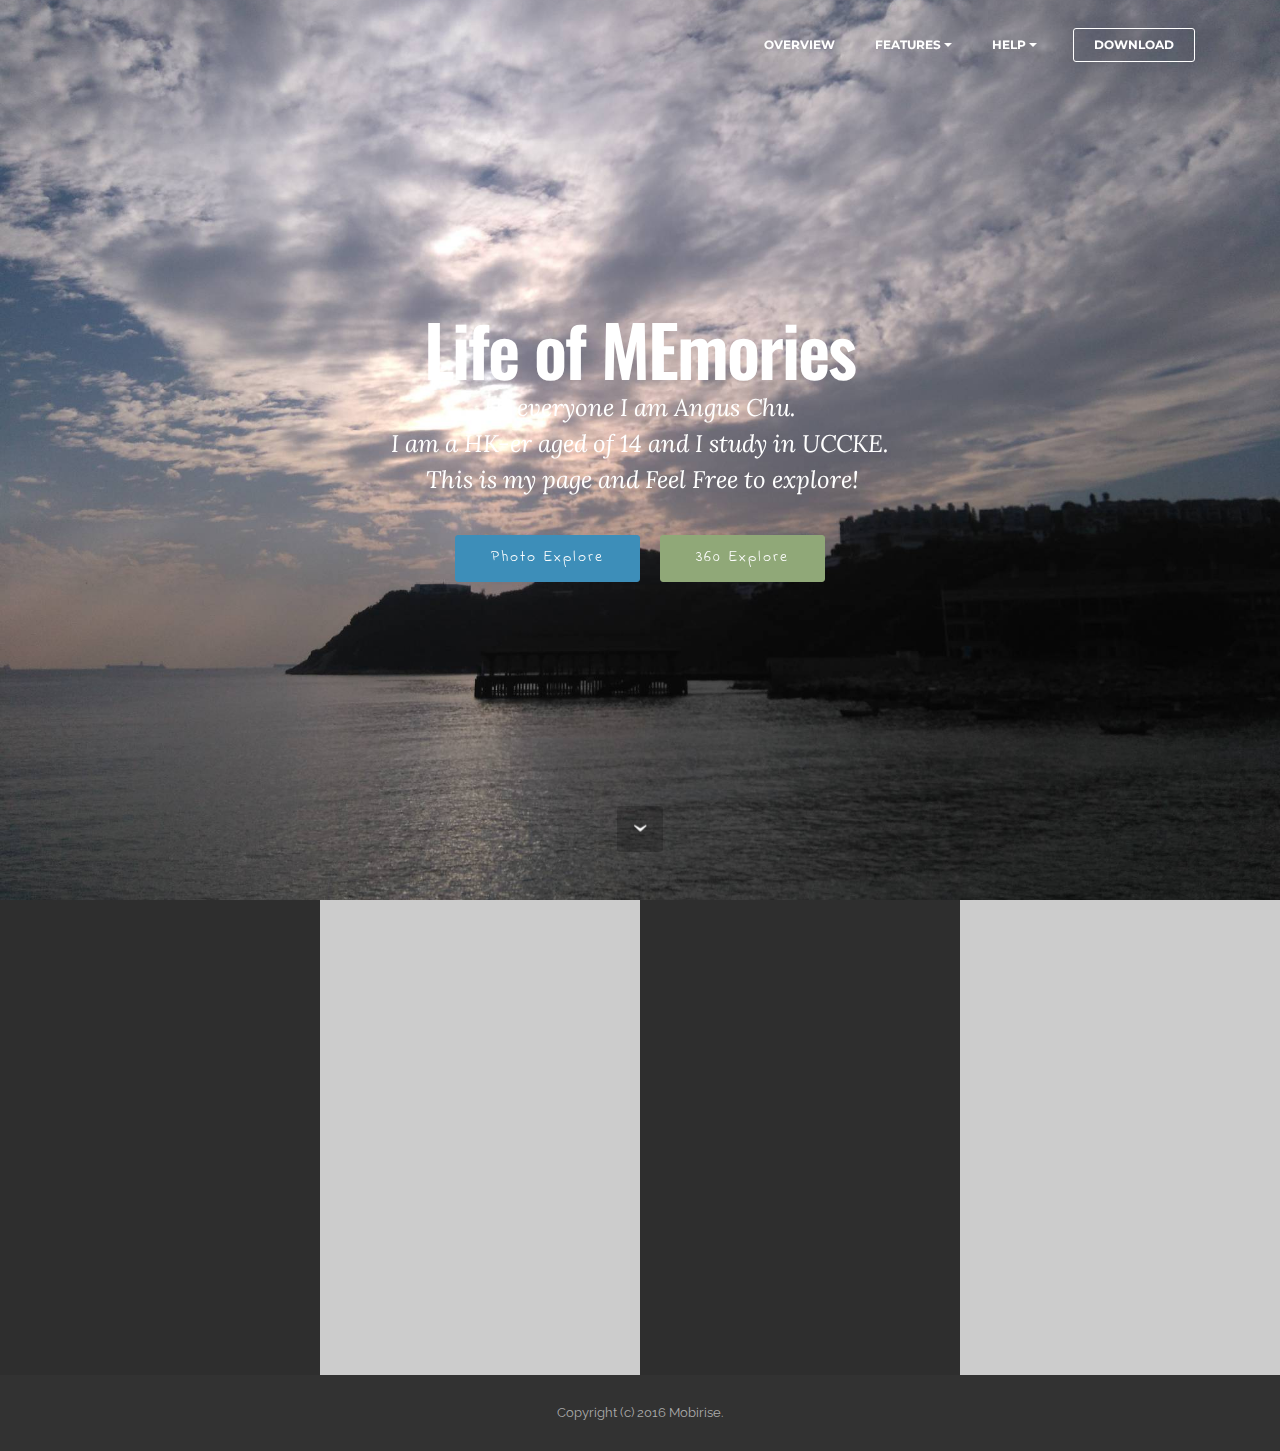
<file: index.html>
<!DOCTYPE html>
<html>
<head>
  <!-- Site made with Mobirise Website Builder v3.12.1, https://mobirise.com -->
  <meta charset="UTF-8">
  <meta http-equiv="X-UA-Compatible" content="IE=edge">
  <meta name="generator" content="Mobirise v3.12.1, mobirise.com">
  <meta name="viewport" content="width=device-width, initial-scale=1">
  <link rel="shortcut icon" href="assets/images/logo.png" type="image/x-icon">
  <meta name="description" content="">
  <title>All about ME</title>
  <link rel="stylesheet" href="https://fonts.googleapis.com/css?family=Lora:400,700,400italic,700italic&amp;subset=latin">
  <link rel="stylesheet" href="https://fonts.googleapis.com/css?family=Montserrat:400,700">
  <link rel="stylesheet" href="https://fonts.googleapis.com/css?family=Raleway:100,100i,200,200i,300,300i,400,400i,500,500i,600,600i,700,700i,800,800i,900,900i">
  <link rel="stylesheet" href="assets/bootstrap-material-design-font/css/material.css">
  <link rel="stylesheet" href="assets/web/assets/mobirise-icons/mobirise-icons.css">
  <link rel="stylesheet" href="assets/et-line-font-plugin/style.css">
  <link rel="stylesheet" href="assets/tether/tether.min.css">
  <link rel="stylesheet" href="assets/bootstrap/css/bootstrap.min.css">
  <link rel="stylesheet" href="assets/dropdown/css/style.css">
  <link rel="stylesheet" href="assets/animate.css/animate.min.css">
  <link rel="stylesheet" href="assets/socicon/css/styles.css">
  <link rel="stylesheet" href="assets/theme/css/style.css">
  <link rel="stylesheet" href="assets/mobirise/css/mbr-additional.css" type="text/css">
  
  
  
</head>
<body>
<section id="menu-0">

    <nav class="navbar navbar-dropdown bg-color transparent navbar-fixed-top">
        <div class="container">

            <div class="mbr-table">
                
                <div class="mbr-table-cell">

                    <button class="navbar-toggler pull-xs-right hidden-md-up" type="button" data-toggle="collapse" data-target="#exCollapsingNavbar">
                        <div class="hamburger-icon"></div>
                    </button>

                    <ul class="nav-dropdown collapse pull-xs-right nav navbar-nav navbar-toggleable-sm" id="exCollapsingNavbar"><li class="nav-item"><a class="nav-link link" href="https://mobirise.com/">OVERVIEW</a></li><li class="nav-item dropdown"><a class="nav-link link dropdown-toggle" data-toggle="dropdown-submenu" href="https://mobirise.com/">FEATURES</a><div class="dropdown-menu"><a class="dropdown-item" href="https://mobirise.com/">Mobile friendly</a><a class="dropdown-item" href="https://mobirise.com/">Based on Bootstrap</a><div class="dropdown"><a class="dropdown-item dropdown-toggle" data-toggle="dropdown-submenu" href="https://mobirise.com/">Trendy blocks</a><div class="dropdown-menu dropdown-submenu"><a class="dropdown-item" href="https://mobirise.com/">Image/content slider</a><a class="dropdown-item" href="https://mobirise.com/">Contact forms</a><a class="dropdown-item" href="https://mobirise.com/">Image gallery</a><a class="dropdown-item" href="https://mobirise.com/">Mobile menu</a><a class="dropdown-item" href="https://mobirise.com/">Google maps</a><a class="dropdown-item" href="https://mobirise.com/">Social buttons</a><a class="dropdown-item" href="https://mobirise.com/">Google fonts</a><a class="dropdown-item" href="https://mobirise.com/">Video background</a></div></div><a class="dropdown-item" href="https://mobirise.com/">Host anywhere</a></div></li><li class="nav-item dropdown open"><a class="nav-link link dropdown-toggle" data-toggle="dropdown-submenu" href="https://mobirise.com/" aria-expanded="true">HELP</a><div class="dropdown-menu"><a class="dropdown-item" href="http://forums.mobirise.com/">Forum</a><a class="dropdown-item" href="https://mobirise.com/">Tutorials</a><a class="dropdown-item" href="https://mobirise.com/">Contact us</a></div></li><li class="nav-item nav-btn"><a class="nav-link btn btn-white btn-white-outline" href="https://mobirise.com/">DOWNLOAD</a></li></ul>
                    <button hidden="" class="navbar-toggler navbar-close" type="button" data-toggle="collapse" data-target="#exCollapsingNavbar">
                        <div class="close-icon"></div>
                    </button>

                </div>
            </div>

        </div>
    </nav>

</section>

<section class="engine"><a rel="external" href="https://mobirise.com">Mobirise Site Generator</a></section><section class="mbr-section mbr-section-hero mbr-section-full mbr-parallax-background mbr-section-with-arrow mbr-after-navbar" id="header1-0" style="background-image: url(assets/images/dsc-2000x1500.jpg);">

    

    <div class="mbr-table-cell">

        <div class="container">
            <div class="row">
                <div class="mbr-section col-md-10 col-md-offset-1 text-xs-center">

                    <h1 class="mbr-section-title display-1">Life of MEmories</h1>
                    <p class="mbr-section-lead lead">HI everyone I am Angus Chu.<br>I am a HK-er aged of 14 and I study in UCCKE.<br><span style="font-size: 1.5rem; line-height: 1.5;">&nbsp;This is my page and Feel Free to explore!</span><br></p>
                    <div class="mbr-section-btn"><a class="btn btn-lg btn-info" href="photos.html">Photo Explore</a> <a class="btn btn-lg btn-success" href="http://eclass.uccke.edu.hk/~s141310/360.html" target="_blank">360 Explore</a> </div>
                </div>
            </div>
        </div>
    </div>

    <div class="mbr-arrow mbr-arrow-floating" aria-hidden="true"><a href="#features2-c"><i class="mbr-arrow-icon"></i></a></div>

</section>

<section class="mbr-cards mbr-section mbr-section-nopadding" id="features2-c" style="background-color: rgb(204, 204, 204);">

        

    <div class="mbr-cards-row row striped">

        <div class="mbr-cards-col col-xs-12 col-lg-3" style="padding-top: 80px; padding-bottom: 80px;">
            <div class="container">
                <div class="card cart-block">
                    <div class="card-img"><a href="family.html" class="mbri-users mbr-iconfont mbr-iconfont-features2"></a></div>
                    <div class="card-block">
                        <h4 class="card-title">Family&nbsp;</h4>
                        <h5 class="card-subtitle">My beloved</h5>
                        
                        
                    </div>
                </div>
            </div>
        </div>
        <div class="mbr-cards-col col-xs-12 col-lg-3" style="padding-top: 80px; padding-bottom: 80px;">
            <div class="container">
                <div class="card cart-block">
                    <div class="card-img"><a href="friends.html" class="mbri-like mbr-iconfont mbr-iconfont-features2"></a></div>
                    <div class="card-block">
                        <h4 class="card-title">Friends</h4>
                        <h5 class="card-subtitle">When you fall down, I will lift you up,<br>But after i finish laughing!</h5>
                        
                        
                    </div>
                </div>
            </div>
        </div>
        <div class="mbr-cards-col col-xs-12 col-lg-3" style="padding-top: 80px; padding-bottom: 80px;">
            <div class="container">
                <div class="card cart-block">
                    <div class="card-img"><a href="memories.html" class="mbri-briefcase mbr-iconfont mbr-iconfont-features2"></a></div>
                    <div class="card-block">
                        <h4 class="card-title">Memories</h4>
                        <h5 class="card-subtitle">Memories are voyages you have already made.</h5>
                        
                        
                    </div>
                </div>
            </div>
        </div>
        <div class="mbr-cards-col col-xs-12 col-lg-3" style="padding-top: 80px; padding-bottom: 80px;">
            <div class="container">
                <div class="card cart-block">
                    <div class="card-img"><a href="https://www.instagram.com/chuangus_ynwa/" target="_blank" class="socicon socicon-instagram mbr-iconfont mbr-iconfont-features2"></a></div>
                    <div class="card-block">
                        <h4 class="card-title">Contact us</h4>
                        <h5 class="card-subtitle">Feel Free if you have any problem</h5>
                        
                        
                    </div>
                </div>
            </div>
        </div>
        
        
    </div>
</section>

<footer class="mbr-small-footer mbr-section mbr-section-nopadding" id="footer1-2" style="background-color: rgb(50, 50, 50); padding-top: 1.75rem; padding-bottom: 1.75rem;">
    
    <div class="container">
        <p class="text-xs-center">Copyright (c) 2016 Mobirise.</p>
    </div>
</footer>


  <script src="assets/web/assets/jquery/jquery.min.js"></script>
  <script src="assets/tether/tether.min.js"></script>
  <script src="assets/bootstrap/js/bootstrap.min.js"></script>
  <script src="assets/smooth-scroll/smooth-scroll.js"></script>
  <script src="assets/dropdown/js/script.min.js"></script>
  <script src="assets/touch-swipe/jquery.touch-swipe.min.js"></script>
  <script src="assets/viewport-checker/jquery.viewportchecker.js"></script>
  <script src="assets/jarallax/jarallax.js"></script>
  <script src="assets/theme/js/script.js"></script>
  
  
  <input name="animation" type="hidden">
  </body>
</html>
</file>
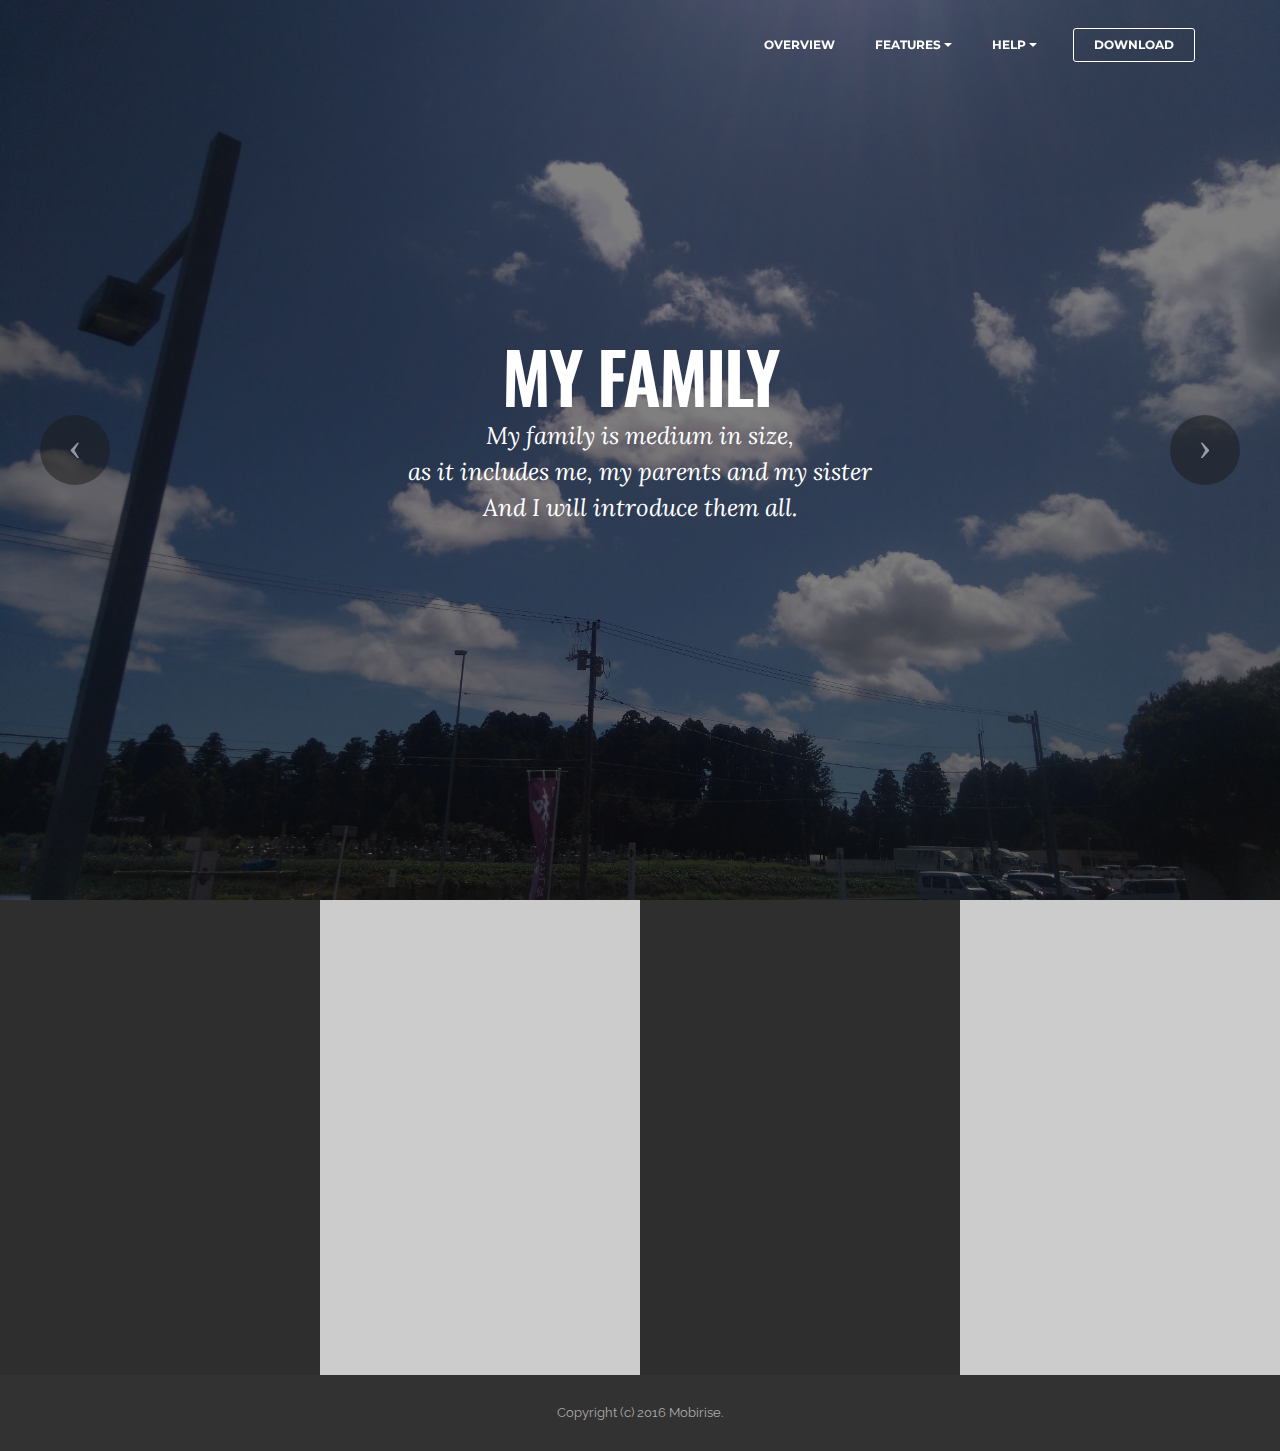
<file: family.html>
<!DOCTYPE html>
<html>
<head>
  <!-- Site made with Mobirise Website Builder v3.12.1, https://mobirise.com -->
  <meta charset="UTF-8">
  <meta http-equiv="X-UA-Compatible" content="IE=edge">
  <meta name="generator" content="Mobirise v3.12.1, mobirise.com">
  <meta name="viewport" content="width=device-width, initial-scale=1">
  <link rel="shortcut icon" href="assets/images/logo.png" type="image/x-icon">
  <meta name="description" content="">
  <title>My family</title>
  <link rel="stylesheet" href="https://fonts.googleapis.com/css?family=Lora:400,700,400italic,700italic&amp;subset=latin">
  <link rel="stylesheet" href="https://fonts.googleapis.com/css?family=Montserrat:400,700">
  <link rel="stylesheet" href="https://fonts.googleapis.com/css?family=Raleway:100,100i,200,200i,300,300i,400,400i,500,500i,600,600i,700,700i,800,800i,900,900i">
  <link rel="stylesheet" href="assets/bootstrap-material-design-font/css/material.css">
  <link rel="stylesheet" href="assets/web/assets/mobirise-icons/mobirise-icons.css">
  <link rel="stylesheet" href="assets/et-line-font-plugin/style.css">
  <link rel="stylesheet" href="assets/tether/tether.min.css">
  <link rel="stylesheet" href="assets/bootstrap/css/bootstrap.min.css">
  <link rel="stylesheet" href="assets/dropdown/css/style.css">
  <link rel="stylesheet" href="assets/animate.css/animate.min.css">
  <link rel="stylesheet" href="assets/socicon/css/styles.css">
  <link rel="stylesheet" href="assets/theme/css/style.css">
  <link rel="stylesheet" href="assets/mobirise/css/mbr-additional.css" type="text/css">
  
  
  
</head>
<body>
<section id="menu-1">

    <nav class="navbar navbar-dropdown bg-color transparent navbar-fixed-top">
        <div class="container">

            <div class="mbr-table">
                
                <div class="mbr-table-cell">

                    <button class="navbar-toggler pull-xs-right hidden-md-up" type="button" data-toggle="collapse" data-target="#exCollapsingNavbar">
                        <div class="hamburger-icon"></div>
                    </button>

                    <ul class="nav-dropdown collapse pull-xs-right nav navbar-nav navbar-toggleable-sm" id="exCollapsingNavbar"><li class="nav-item"><a class="nav-link link" href="https://mobirise.com/">OVERVIEW</a></li><li class="nav-item dropdown"><a class="nav-link link dropdown-toggle" data-toggle="dropdown-submenu" href="https://mobirise.com/">FEATURES</a><div class="dropdown-menu"><a class="dropdown-item" href="https://mobirise.com/">Mobile friendly</a><a class="dropdown-item" href="https://mobirise.com/">Based on Bootstrap</a><div class="dropdown"><a class="dropdown-item dropdown-toggle" data-toggle="dropdown-submenu" href="https://mobirise.com/">Trendy blocks</a><div class="dropdown-menu dropdown-submenu"><a class="dropdown-item" href="https://mobirise.com/">Image/content slider</a><a class="dropdown-item" href="https://mobirise.com/">Contact forms</a><a class="dropdown-item" href="https://mobirise.com/">Image gallery</a><a class="dropdown-item" href="https://mobirise.com/">Mobile menu</a><a class="dropdown-item" href="https://mobirise.com/">Google maps</a><a class="dropdown-item" href="https://mobirise.com/">Social buttons</a><a class="dropdown-item" href="https://mobirise.com/">Google fonts</a><a class="dropdown-item" href="https://mobirise.com/">Video background</a></div></div><a class="dropdown-item" href="https://mobirise.com/">Host anywhere</a></div></li><li class="nav-item dropdown open"><a class="nav-link link dropdown-toggle" data-toggle="dropdown-submenu" href="https://mobirise.com/" aria-expanded="true">HELP</a><div class="dropdown-menu"><a class="dropdown-item" href="http://forums.mobirise.com/">Forum</a><a class="dropdown-item" href="https://mobirise.com/">Tutorials</a><a class="dropdown-item" href="https://mobirise.com/">Contact us</a></div></li><li class="nav-item nav-btn"><a class="nav-link btn btn-white btn-white-outline" href="https://mobirise.com/">DOWNLOAD</a></li></ul>
                    <button hidden="" class="navbar-toggler navbar-close" type="button" data-toggle="collapse" data-target="#exCollapsingNavbar">
                        <div class="close-icon"></div>
                    </button>

                </div>
            </div>

        </div>
    </nav>

</section>

<section class="engine"><a rel="external" href="https://mobirise.com">https://mobirise.com/</a></section><section class="mbr-slider mbr-section mbr-section__container carousel slide mbr-section-nopadding mbr-after-navbar" data-ride="carousel" data-keyboard="false" data-wrap="true" data-pause="false" data-interval="5000" id="slider-e">
    <div>
        <div>
            <div>
                
                <div class="carousel-inner" role="listbox">
                    <div class="mbr-section mbr-section-hero carousel-item dark center mbr-section-full active" data-bg-video-slide="false" style="background-image: url(assets/images/dsc-1-2000x1500.jpg);">
                        <div class="mbr-table-cell">
                            <div class="mbr-overlay"></div>
                            <div class="container-slide container">
                                
                                <div class="row">
                                    <div class="col-md-8 col-md-offset-2 text-xs-center">
                                        <h2 class="mbr-section-title display-1">MY FAMILY</h2>
                                        <p class="mbr-section-lead lead">My family is medium in size, <br>as it includes me, my parents and my sister<br>And I will introduce them all.</p>

                                        
                                    </div>
                                </div>
                            </div>
                        </div>
                    </div><div class="mbr-section mbr-section-hero carousel-item dark center mbr-section-full" data-bg-video-slide="false" style="background-image: url(assets/images/img-20170131-wa0000-2000x1125.jpg);">
                        <div class="mbr-table-cell">
                            <div class="mbr-overlay"></div>
                            <div class="container-slide container">
                                
                                <div class="row">
                                    <div class="col-md-8 col-md-offset-1">
                                        <h2 class="mbr-section-title display-1">My sister</h2>
                                        <p class="mbr-section-lead lead">Her name is Anci and she is eleven years old.<br>We have a good relationship since we were small.</p>

                                        
                                    </div>
                                </div>
                            </div>
                        </div>
                    </div><div class="mbr-section mbr-section-hero carousel-item dark center mbr-section-full" data-bg-video-slide="false" style="background-image: url(assets/images/dsc-2000x1125.jpg);">
                        <div class="mbr-table-cell">
                            <div class="mbr-overlay"></div>
                            <div class="container-slide container">
                                
                                <div class="row">
                                    <div class="col-md-8 col-md-offset-1">
                                        <h2 class="mbr-section-title display-1">My mum and dad</h2>
                                        <p class="mbr-section-lead lead">My dad is a civil servant and my mum is a house wife.<br>They are so kind and I love them so much.</p>

                                        
                                    </div>
                                </div>
                            </div>
                        </div>
                    </div>
                </div>

                <a data-app-prevent-settings="" class="left carousel-control" role="button" data-slide="prev" href="#slider-e">
                    <span class="icon-prev" aria-hidden="true"></span>
                    <span class="sr-only">Previous</span>
                </a>
                <a data-app-prevent-settings="" class="right carousel-control" role="button" data-slide="next" href="#slider-e">
                    <span class="icon-next" aria-hidden="true"></span>
                    <span class="sr-only">Next</span>
                </a>
            </div>
        </div>
    </div>
</section>

<section class="mbr-cards mbr-section mbr-section-nopadding" id="features2-n" style="background-color: rgb(204, 204, 204);">

        

    <div class="mbr-cards-row row striped">

        <div class="mbr-cards-col col-xs-12 col-lg-3" style="padding-top: 80px; padding-bottom: 80px;">
            <div class="container">
                <div class="card cart-block">
                    <div class="card-img"><a href="index.html" class="mbri-home mbr-iconfont mbr-iconfont-features2"></a></div>
                    <div class="card-block">
                        <h4 class="card-title">Homepage&nbsp;</h4>
                        <h5 class="card-subtitle">Back...</h5>
                        
                        
                    </div>
                </div>
            </div>
        </div>
        <div class="mbr-cards-col col-xs-12 col-lg-3" style="padding-top: 80px; padding-bottom: 80px;">
            <div class="container">
                <div class="card cart-block">
                    <div class="card-img"><a href="friends.html" class="mbri-like mbr-iconfont mbr-iconfont-features2"></a></div>
                    <div class="card-block">
                        <h4 class="card-title">Friends</h4>
                        <h5 class="card-subtitle">When you fall down, I will lift you up,<br>But after i finish laughing!</h5>
                        
                        
                    </div>
                </div>
            </div>
        </div>
        <div class="mbr-cards-col col-xs-12 col-lg-3" style="padding-top: 80px; padding-bottom: 80px;">
            <div class="container">
                <div class="card cart-block">
                    <div class="card-img"><a href="memories.html" class="mbri-briefcase mbr-iconfont mbr-iconfont-features2"></a></div>
                    <div class="card-block">
                        <h4 class="card-title">Memories</h4>
                        <h5 class="card-subtitle">Memories are voyages you have already made.</h5>
                        
                        
                    </div>
                </div>
            </div>
        </div>
        <div class="mbr-cards-col col-xs-12 col-lg-3" style="padding-top: 80px; padding-bottom: 80px;">
            <div class="container">
                <div class="card cart-block">
                    <div class="card-img"><a href="https://www.instagram.com/chuangus_ynwa/" target="_blank" class="socicon socicon-instagram mbr-iconfont mbr-iconfont-features2"></a></div>
                    <div class="card-block">
                        <h4 class="card-title">Contact us</h4>
                        <h5 class="card-subtitle">Feel Free if you have any problem</h5>
                        
                        
                    </div>
                </div>
            </div>
        </div>
        
        
    </div>
</section>

<footer class="mbr-small-footer mbr-section mbr-section-nopadding" id="footer1-2" style="background-color: rgb(50, 50, 50); padding-top: 1.75rem; padding-bottom: 1.75rem;">
    
    <div class="container">
        <p class="text-xs-center">Copyright (c) 2016 Mobirise.</p>
    </div>
</footer>


  <script src="assets/web/assets/jquery/jquery.min.js"></script>
  <script src="assets/tether/tether.min.js"></script>
  <script src="assets/bootstrap/js/bootstrap.min.js"></script>
  <script src="assets/smooth-scroll/smooth-scroll.js"></script>
  <script src="assets/dropdown/js/script.min.js"></script>
  <script src="assets/touch-swipe/jquery.touch-swipe.min.js"></script>
  <script src="assets/viewport-checker/jquery.viewportchecker.js"></script>
  <script src="assets/bootstrap-carousel-swipe/bootstrap-carousel-swipe.js"></script>
  <script src="assets/theme/js/script.js"></script>
  
  
  <input name="animation" type="hidden">
  </body>
</html>
</file>
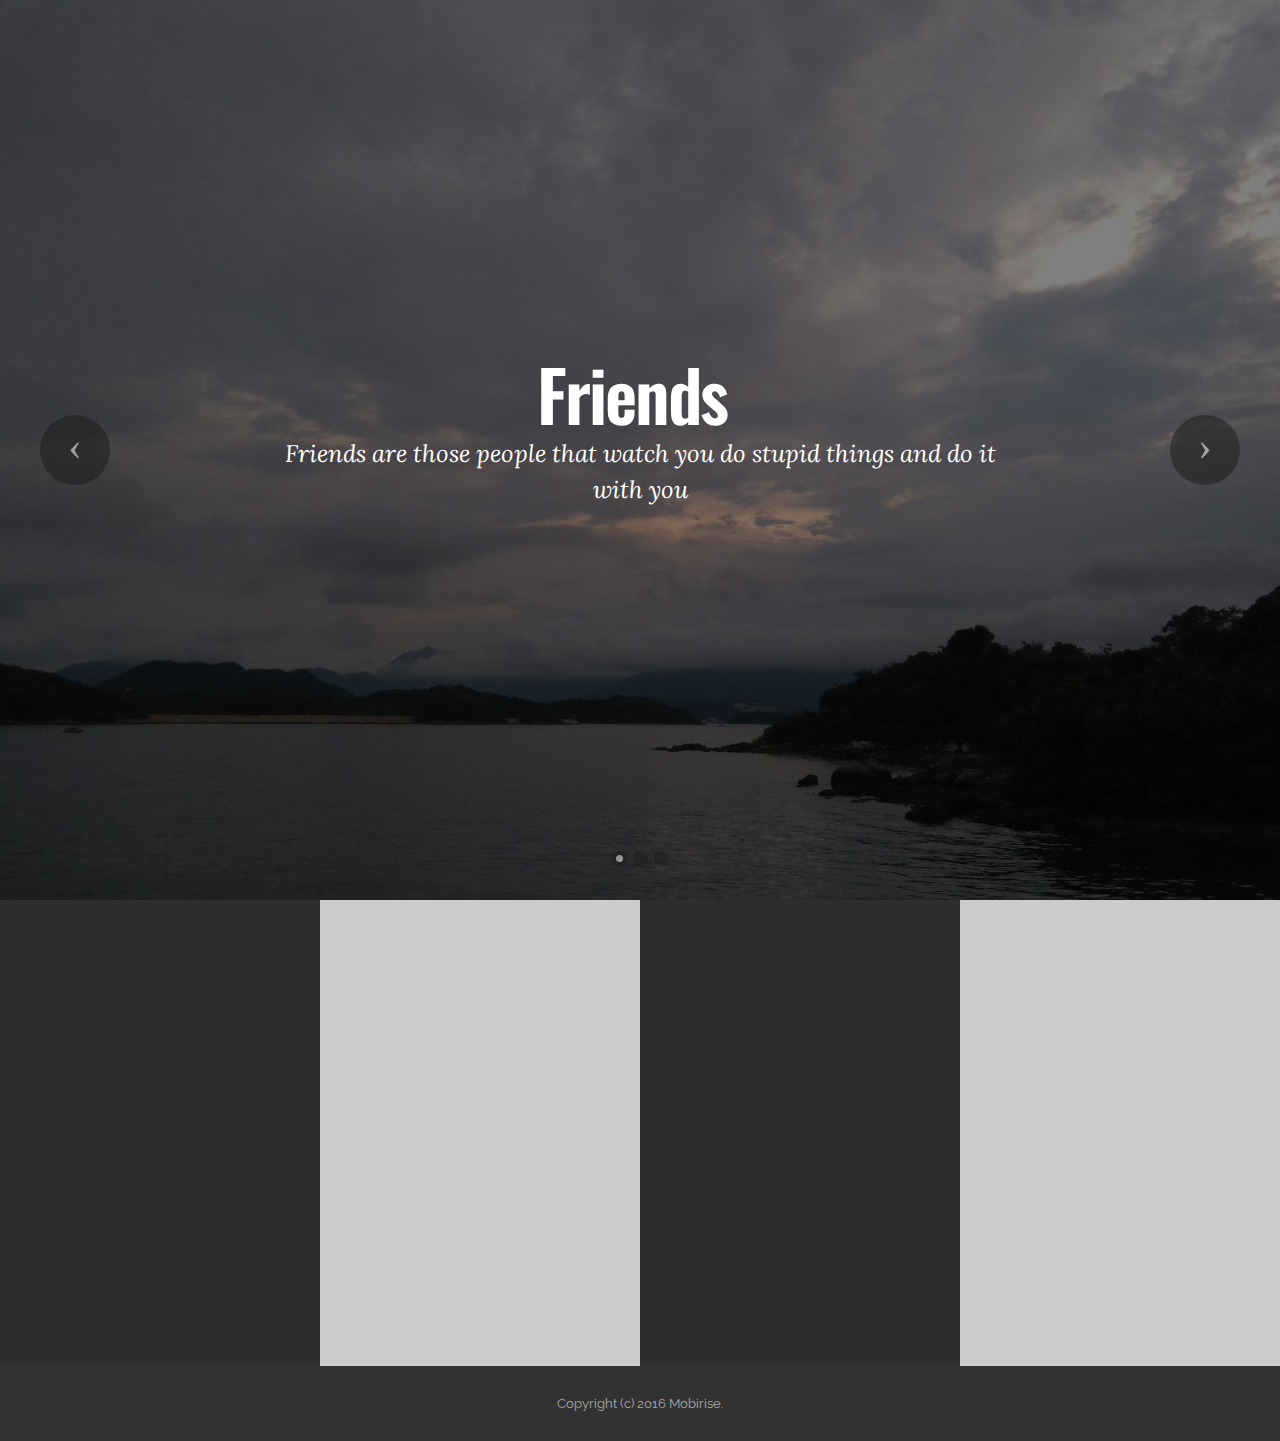
<file: friends.html>
<!DOCTYPE html>
<html>
<head>
  <!-- Site made with Mobirise Website Builder v3.12.1, https://mobirise.com -->
  <meta charset="UTF-8">
  <meta http-equiv="X-UA-Compatible" content="IE=edge">
  <meta name="generator" content="Mobirise v3.12.1, mobirise.com">
  <meta name="viewport" content="width=device-width, initial-scale=1">
  <link rel="shortcut icon" href="assets/images/logo.png" type="image/x-icon">
  <meta name="description" content="">
  <title>My friends</title>
  <link rel="stylesheet" href="https://fonts.googleapis.com/css?family=Lora:400,700,400italic,700italic&amp;subset=latin">
  <link rel="stylesheet" href="https://fonts.googleapis.com/css?family=Montserrat:400,700">
  <link rel="stylesheet" href="https://fonts.googleapis.com/css?family=Raleway:100,100i,200,200i,300,300i,400,400i,500,500i,600,600i,700,700i,800,800i,900,900i">
  <link rel="stylesheet" href="assets/bootstrap-material-design-font/css/material.css">
  <link rel="stylesheet" href="assets/web/assets/mobirise-icons/mobirise-icons.css">
  <link rel="stylesheet" href="assets/et-line-font-plugin/style.css">
  <link rel="stylesheet" href="assets/tether/tether.min.css">
  <link rel="stylesheet" href="assets/bootstrap/css/bootstrap.min.css">
  <link rel="stylesheet" href="assets/animate.css/animate.min.css">
  <link rel="stylesheet" href="assets/socicon/css/styles.css">
  <link rel="stylesheet" href="assets/theme/css/style.css">
  <link rel="stylesheet" href="assets/mobirise/css/mbr-additional.css" type="text/css">
  
  
  
</head>
<body>
<section class="mbr-slider mbr-section mbr-section__container carousel slide mbr-section-nopadding" data-ride="carousel" data-keyboard="false" data-wrap="true" data-pause="false" data-interval="5000" id="slider-q">
    <div>
        <div>
            <div>
                <ol class="carousel-indicators">
                    <li data-app-prevent-settings="" data-target="#slider-q" class="active" data-slide-to="0"></li><li data-app-prevent-settings="" data-target="#slider-q" data-slide-to="1"></li><li data-app-prevent-settings="" data-target="#slider-q" data-slide-to="2"></li>
                </ol>
                <div class="carousel-inner" role="listbox">
                    <div class="mbr-section mbr-section-hero carousel-item dark center mbr-section-full active" data-bg-video-slide="false" style="background-image: url(assets/images/dsc-2000x1124.jpg);">
                        <div class="mbr-table-cell">
                            <div class="mbr-overlay"></div>
                            <div class="container-slide container">
                                
                                <div class="row">
                                    <div class="col-md-8 col-md-offset-2 text-xs-center">
                                        <h2 class="mbr-section-title display-1">Friends&nbsp;</h2>
                                        <p class="mbr-section-lead lead">Friends are those people that watch you do stupid things and do it with you</p>

                                        
                                    </div>
                                </div>
                            </div>
                        </div>
                    </div><div class="mbr-section mbr-section-hero carousel-item dark center mbr-section-full" data-bg-video-slide="false" style="background-image: url(assets/images/img-20160714-wa0001-2000x1124.jpg);">
                        <div class="mbr-table-cell">
                            <div class="mbr-overlay"></div>
                            <div class="container-slide container">
                                
                                <div class="row">
                                    <div class="col-md-8 col-md-offset-1">
                                        <h2 class="mbr-section-title display-1"><font color="#000000">2C</font>&nbsp;</h2>
                                        <p class="mbr-section-lead lead"></p>

                                        
                                    </div>
                                </div>
                            </div>
                        </div>
                    </div><div class="mbr-section mbr-section-hero carousel-item dark center mbr-section-full" data-bg-video-slide="false" style="background-image: url(assets/images/img-20161114-wa0001-2000x1500.jpg);">
                        <div class="mbr-table-cell">
                            <div class="mbr-overlay"></div>
                            <div class="container-slide container">
                                
                                <div class="row">
                                    <div class="col-md-8 col-md-offset-1">
                                        <h2 class="mbr-section-title display-1">3A</h2>
                                        <p class="mbr-section-lead lead"></p>

                                        
                                    </div>
                                </div>
                            </div>
                        </div>
                    </div>
                </div>

                <a data-app-prevent-settings="" class="left carousel-control" role="button" data-slide="prev" href="#slider-q">
                    <span class="icon-prev" aria-hidden="true"></span>
                    <span class="sr-only">Previous</span>
                </a>
                <a data-app-prevent-settings="" class="right carousel-control" role="button" data-slide="next" href="#slider-q">
                    <span class="icon-next" aria-hidden="true"></span>
                    <span class="sr-only">Next</span>
                </a>
            </div>
        </div>
    </div>
</section>

<section class="engine"><a rel="external" href="https://mobirise.com">mobirise.com</a></section><section class="mbr-cards mbr-section mbr-section-nopadding" id="features2-o" style="background-color: rgb(204, 204, 204);">

        

    <div class="mbr-cards-row row striped">

        <div class="mbr-cards-col col-xs-12 col-lg-3" style="padding-top: 80px; padding-bottom: 80px;">
            <div class="container">
                <div class="card cart-block">
                    <div class="card-img"><a href="family.html" class="mbri-users mbr-iconfont mbr-iconfont-features2"></a></div>
                    <div class="card-block">
                        <h4 class="card-title">Family&nbsp;</h4>
                        <h5 class="card-subtitle">My beloved</h5>
                        
                        
                    </div>
                </div>
            </div>
        </div>
        <div class="mbr-cards-col col-xs-12 col-lg-3" style="padding-top: 80px; padding-bottom: 80px;">
            <div class="container">
                <div class="card cart-block">
                    <div class="card-img"><a href="index.html" class="mbri-home mbr-iconfont mbr-iconfont-features2"></a></div>
                    <div class="card-block">
                        <h4 class="card-title">Homepage</h4>
                        <h5 class="card-subtitle">Back...</h5>
                        
                        
                    </div>
                </div>
            </div>
        </div>
        <div class="mbr-cards-col col-xs-12 col-lg-3" style="padding-top: 80px; padding-bottom: 80px;">
            <div class="container">
                <div class="card cart-block">
                    <div class="card-img"><a href="memories.html" class="mbri-briefcase mbr-iconfont mbr-iconfont-features2"></a></div>
                    <div class="card-block">
                        <h4 class="card-title">Memories</h4>
                        <h5 class="card-subtitle">Memories are voyages you have already made.</h5>
                        
                        
                    </div>
                </div>
            </div>
        </div>
        <div class="mbr-cards-col col-xs-12 col-lg-3" style="padding-top: 80px; padding-bottom: 80px;">
            <div class="container">
                <div class="card cart-block">
                    <div class="card-img"><a href="https://www.instagram.com/chuangus_ynwa/" target="_blank" class="socicon socicon-instagram mbr-iconfont mbr-iconfont-features2"></a></div>
                    <div class="card-block">
                        <h4 class="card-title">Contact us</h4>
                        <h5 class="card-subtitle">Feel Free if you have any problem</h5>
                        
                        
                    </div>
                </div>
            </div>
        </div>
        
        
    </div>
</section>

<footer class="mbr-small-footer mbr-section mbr-section-nopadding" id="footer1-g" style="background-color: rgb(50, 50, 50); padding-top: 1.75rem; padding-bottom: 1.75rem;">
    
    <div class="container">
        <p class="text-xs-center">Copyright (c) 2016 Mobirise.</p>
    </div>
</footer>


  <script src="assets/web/assets/jquery/jquery.min.js"></script>
  <script src="assets/tether/tether.min.js"></script>
  <script src="assets/bootstrap/js/bootstrap.min.js"></script>
  <script src="assets/smooth-scroll/smooth-scroll.js"></script>
  <script src="assets/bootstrap-carousel-swipe/bootstrap-carousel-swipe.js"></script>
  <script src="assets/viewport-checker/jquery.viewportchecker.js"></script>
  <script src="assets/theme/js/script.js"></script>
  
  
  <input name="animation" type="hidden">
  </body>
</html>
</file>
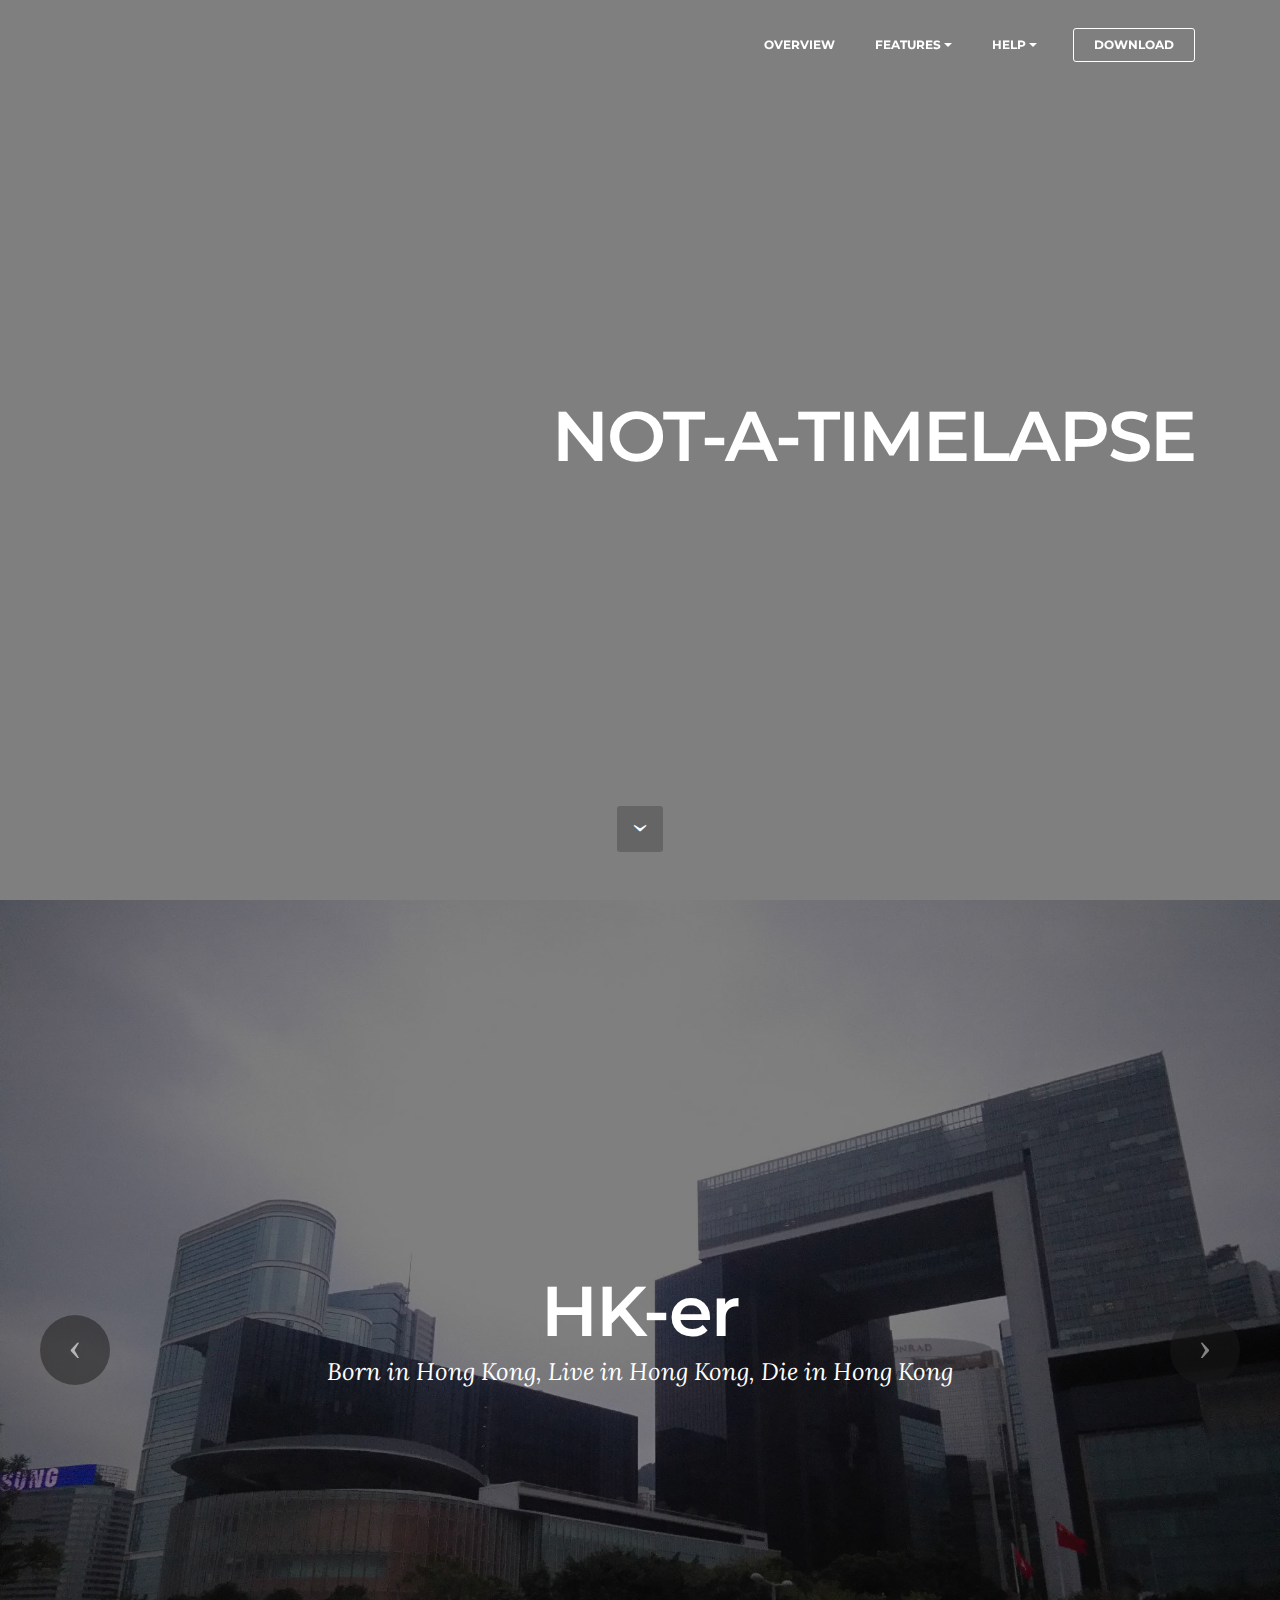
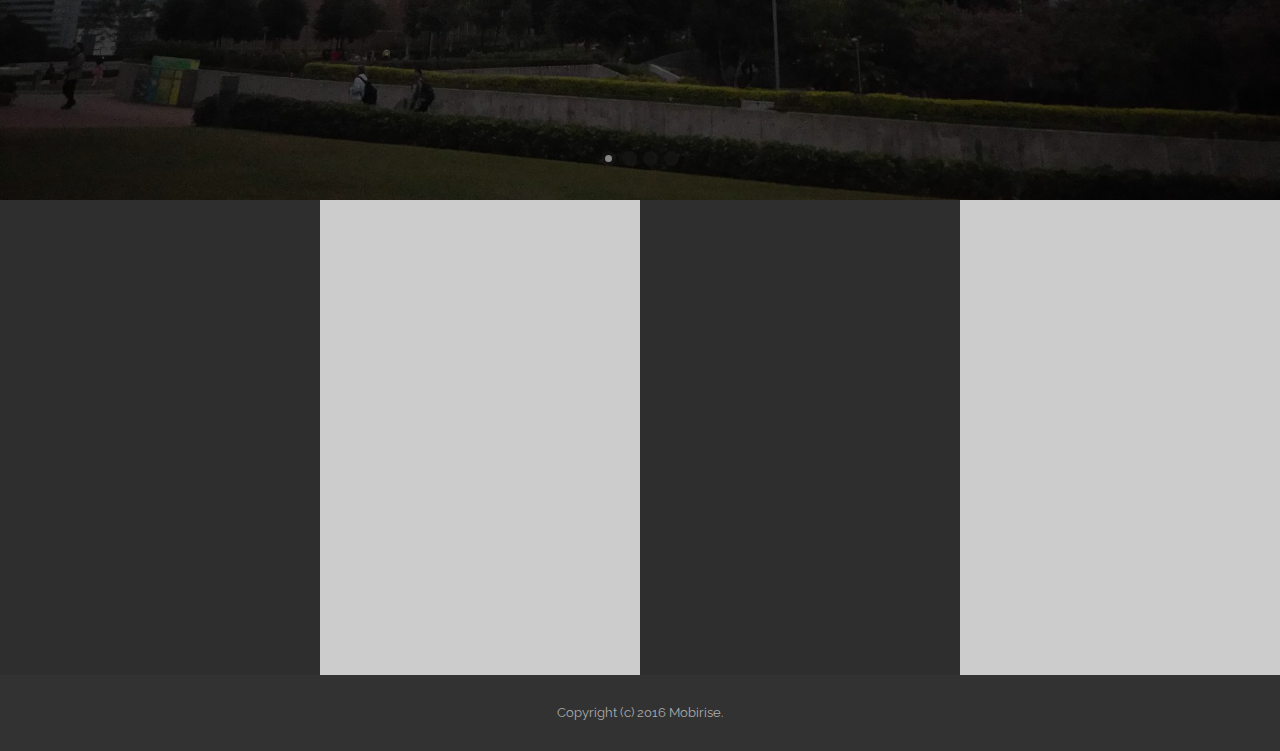
<file: memories.html>
<!DOCTYPE html>
<html>
<head>
  <!-- Site made with Mobirise Website Builder v3.12.1, https://mobirise.com -->
  <meta charset="UTF-8">
  <meta http-equiv="X-UA-Compatible" content="IE=edge">
  <meta name="generator" content="Mobirise v3.12.1, mobirise.com">
  <meta name="viewport" content="width=device-width, initial-scale=1">
  <link rel="shortcut icon" href="assets/images/logo.png" type="image/x-icon">
  <meta name="description" content="">
  <title>Memories</title>
  <link rel="stylesheet" href="https://fonts.googleapis.com/css?family=Lora:400,700,400italic,700italic&amp;subset=latin">
  <link rel="stylesheet" href="https://fonts.googleapis.com/css?family=Montserrat:400,700">
  <link rel="stylesheet" href="https://fonts.googleapis.com/css?family=Raleway:100,100i,200,200i,300,300i,400,400i,500,500i,600,600i,700,700i,800,800i,900,900i">
  <link rel="stylesheet" href="assets/bootstrap-material-design-font/css/material.css">
  <link rel="stylesheet" href="assets/web/assets/mobirise-icons/mobirise-icons.css">
  <link rel="stylesheet" href="assets/et-line-font-plugin/style.css">
  <link rel="stylesheet" href="assets/tether/tether.min.css">
  <link rel="stylesheet" href="assets/bootstrap/css/bootstrap.min.css">
  <link rel="stylesheet" href="assets/dropdown/css/style.css">
  <link rel="stylesheet" href="assets/animate.css/animate.min.css">
  <link rel="stylesheet" href="assets/socicon/css/styles.css">
  <link rel="stylesheet" href="assets/theme/css/style.css">
  <link rel="stylesheet" href="assets/mobirise/css/mbr-additional.css" type="text/css">
  
  
  
</head>
<body>
<section id="menu-i">

    <nav class="navbar navbar-dropdown bg-color transparent navbar-fixed-top">
        <div class="container">

            <div class="mbr-table">
                
                <div class="mbr-table-cell">

                    <button class="navbar-toggler pull-xs-right hidden-md-up" type="button" data-toggle="collapse" data-target="#exCollapsingNavbar">
                        <div class="hamburger-icon"></div>
                    </button>

                    <ul class="nav-dropdown collapse pull-xs-right nav navbar-nav navbar-toggleable-sm" id="exCollapsingNavbar"><li class="nav-item"><a class="nav-link link" href="https://mobirise.com/">OVERVIEW</a></li><li class="nav-item dropdown"><a class="nav-link link dropdown-toggle" data-toggle="dropdown-submenu" href="https://mobirise.com/">FEATURES</a><div class="dropdown-menu"><a class="dropdown-item" href="https://mobirise.com/">Mobile friendly</a><a class="dropdown-item" href="https://mobirise.com/">Based on Bootstrap</a><div class="dropdown"><a class="dropdown-item dropdown-toggle" data-toggle="dropdown-submenu" href="https://mobirise.com/">Trendy blocks</a><div class="dropdown-menu dropdown-submenu"><a class="dropdown-item" href="https://mobirise.com/">Image/content slider</a><a class="dropdown-item" href="https://mobirise.com/">Contact forms</a><a class="dropdown-item" href="https://mobirise.com/">Image gallery</a><a class="dropdown-item" href="https://mobirise.com/">Mobile menu</a><a class="dropdown-item" href="https://mobirise.com/">Google maps</a><a class="dropdown-item" href="https://mobirise.com/">Social buttons</a><a class="dropdown-item" href="https://mobirise.com/">Google fonts</a><a class="dropdown-item" href="https://mobirise.com/">Video background</a></div></div><a class="dropdown-item" href="https://mobirise.com/">Host anywhere</a></div></li><li class="nav-item dropdown open"><a class="nav-link link dropdown-toggle" data-toggle="dropdown-submenu" href="https://mobirise.com/" aria-expanded="true">HELP</a><div class="dropdown-menu"><a class="dropdown-item" href="http://forums.mobirise.com/">Forum</a><a class="dropdown-item" href="https://mobirise.com/">Tutorials</a><a class="dropdown-item" href="https://mobirise.com/">Contact us</a></div></li><li class="nav-item nav-btn"><a class="nav-link btn btn-white btn-white-outline" href="https://mobirise.com/">DOWNLOAD</a></li></ul>
                    <button hidden="" class="navbar-toggler navbar-close" type="button" data-toggle="collapse" data-target="#exCollapsingNavbar">
                        <div class="close-icon"></div>
                    </button>

                </div>
            </div>

        </div>
    </nav>

</section>

<section class="engine"><a rel="external" href="https://mobirise.com">Mobirise Web Builder</a></section><section class="mbr-section mbr-section-hero mbr-section-full mbr-section-with-arrow mbr-after-navbar" id="header4-w" data-bg-video="https://www.youtube.com/embed/_aWhQE1nD8E?rel=0&amp;amp;showinfo=0&amp;autoplay=0&amp;loop=0">

    <div class="mbr-overlay" style="opacity: 0.5; background-color: rgb(0, 0, 0);"></div>

    <div class="mbr-table-cell">

        <div class="container">
            <div class="row">
                <div class="mbr-section col-md-10 col-md-offset-2 text-xs-right">

                    <h1 class="mbr-section-title display-1">NOT-A-TIMELAPSE</h1>
                    
                    
                </div>
            </div>
        </div>
    </div>

    <div class="mbr-arrow mbr-arrow-floating" aria-hidden="true"><a href="#slider-x"><i class="mbr-arrow-icon"></i></a></div>

</section>

<section class="mbr-slider mbr-section mbr-section__container carousel slide mbr-section-nopadding" data-ride="carousel" data-keyboard="false" data-wrap="true" data-pause="false" data-interval="5000" id="slider-x">
    <div>
        <div>
            <div>
                <ol class="carousel-indicators">
                    <li data-app-prevent-settings="" data-target="#slider-x" data-slide-to="0" class="active"></li><li data-app-prevent-settings="" data-target="#slider-x" data-slide-to="1"></li><li data-app-prevent-settings="" data-target="#slider-x" data-slide-to="2"></li><li data-app-prevent-settings="" data-target="#slider-x" class="" data-slide-to="3"></li>
                </ol>
                <div class="carousel-inner" role="listbox">
                    <div class="mbr-section mbr-section-hero carousel-item dark center mbr-section-full active" data-bg-video-slide="false" style="background-image: url(assets/images/dsc-2-2000x1500.jpg);">
                        <div class="mbr-table-cell">
                            <div class="mbr-overlay"></div>
                            <div class="container-slide container">
                                
                                <div class="row">
                                    <div class="col-md-8 col-md-offset-2 text-xs-center">
                                        <h2 class="mbr-section-title display-1">HK-er</h2>
                                        <p class="mbr-section-lead lead">Born in Hong Kong, Live in Hong Kong, Die in Hong Kong</p>

                                        
                                    </div>
                                </div>
                            </div>
                        </div>
                    </div><div class="mbr-section mbr-section-hero carousel-item dark center mbr-section-full" data-bg-video-slide="false" style="background-image: url(assets/images/dsc-0252-2000x1500.jpg);">
                        <div class="mbr-table-cell">
                            <div class="mbr-overlay"></div>
                            <div class="container-slide container">
                                
                                <div class="row">
                                    <div class="col-md-8 col-md-offset-1">
                                        <h2 class="mbr-section-title display-1">Disneyland</h2>
                                        

                                        
                                    </div>
                                </div>
                            </div>
                        </div>
                    </div><div class="mbr-section mbr-section-hero carousel-item dark center mbr-section-full" data-bg-video-slide="false" style="background-image: url(assets/images/dsc-5-2000x1500.jpg);">
                        <div class="mbr-table-cell">
                            <div class="mbr-overlay"></div>
                            <div class="container-slide container">
                                
                                <div class="row">
                                    <div class="col-md-8 col-md-offset-1">
                                        <h2 class="mbr-section-title display-1">Ferris Wheel HK</h2>
                                        

                                        
                                    </div>
                                </div>
                            </div>
                        </div>
                    </div><div class="mbr-section mbr-section-hero carousel-item dark center mbr-section-full" data-bg-video-slide="false" style="background-image: url(assets/images/dsc-6-2000x1500.jpg);">
                        <div class="mbr-table-cell">
                            <div class="mbr-overlay"></div>
                            <div class="container-slide container">
                                
                                <div class="row">
                                    <div class="col-md-8 col-md-offset-1">
                                        <h2 class="mbr-section-title display-1">Victoria Harbour</h2>
                                        

                                        
                                    </div>
                                </div>
                            </div>
                        </div>
                    </div>
                </div>

                <a data-app-prevent-settings="" class="left carousel-control" role="button" data-slide="prev" href="#slider-x">
                    <span class="icon-prev" aria-hidden="true"></span>
                    <span class="sr-only">Previous</span>
                </a>
                <a data-app-prevent-settings="" class="right carousel-control" role="button" data-slide="next" href="#slider-x">
                    <span class="icon-next" aria-hidden="true"></span>
                    <span class="sr-only">Next</span>
                </a>
            </div>
        </div>
    </div>
</section>

<section class="mbr-cards mbr-section mbr-section-nopadding" id="features2-10" style="background-color: rgb(204, 204, 204);">

        

    <div class="mbr-cards-row row striped">

        <div class="mbr-cards-col col-xs-12 col-lg-3" style="padding-top: 80px; padding-bottom: 80px;">
            <div class="container">
                <div class="card cart-block">
                    <div class="card-img"><a href="family.html" class="mbri-users mbr-iconfont mbr-iconfont-features2"></a></div>
                    <div class="card-block">
                        <h4 class="card-title">Family&nbsp;</h4>
                        <h5 class="card-subtitle">My beloved</h5>
                        
                        
                    </div>
                </div>
            </div>
        </div>
        <div class="mbr-cards-col col-xs-12 col-lg-3" style="padding-top: 80px; padding-bottom: 80px;">
            <div class="container">
                <div class="card cart-block">
                    <div class="card-img"><a href="friends.html" class="mbri-like mbr-iconfont mbr-iconfont-features2"></a></div>
                    <div class="card-block">
                        <h4 class="card-title">Friends</h4>
                        <h5 class="card-subtitle">When you fall down, I will lift you up,<br>But after i finish laughing!</h5>
                        
                        
                    </div>
                </div>
            </div>
        </div>
        <div class="mbr-cards-col col-xs-12 col-lg-3" style="padding-top: 80px; padding-bottom: 80px;">
            <div class="container">
                <div class="card cart-block">
                    <div class="card-img"><a href="index.html" class="mbri-home mbr-iconfont mbr-iconfont-features2"></a></div>
                    <div class="card-block">
                        <h4 class="card-title">Homepage</h4>
                        <h5 class="card-subtitle">Back...</h5>
                        
                        
                    </div>
                </div>
            </div>
        </div>
        <div class="mbr-cards-col col-xs-12 col-lg-3" style="padding-top: 80px; padding-bottom: 80px;">
            <div class="container">
                <div class="card cart-block">
                    <div class="card-img"><a href="https://www.instagram.com/chuangus_ynwa/" target="_blank" class="socicon socicon-instagram mbr-iconfont mbr-iconfont-features2"></a></div>
                    <div class="card-block">
                        <h4 class="card-title">Contact us</h4>
                        <h5 class="card-subtitle">Feel Free if you have any problem</h5>
                        
                        
                    </div>
                </div>
            </div>
        </div>
        
        
    </div>
</section>

<footer class="mbr-small-footer mbr-section mbr-section-nopadding" id="footer1-j" style="background-color: rgb(50, 50, 50); padding-top: 1.75rem; padding-bottom: 1.75rem;">
    
    <div class="container">
        <p class="text-xs-center">Copyright (c) 2016 Mobirise.</p>
    </div>
</footer>


  <script src="assets/web/assets/jquery/jquery.min.js"></script>
  <script src="assets/tether/tether.min.js"></script>
  <script src="assets/bootstrap/js/bootstrap.min.js"></script>
  <script src="assets/smooth-scroll/smooth-scroll.js"></script>
  <script src="assets/dropdown/js/script.min.js"></script>
  <script src="assets/touch-swipe/jquery.touch-swipe.min.js"></script>
  <script src="assets/viewport-checker/jquery.viewportchecker.js"></script>
  <script src="assets/jquery-mb-ytplayer/jquery.mb.ytplayer.min.js"></script>
  <script src="assets/bootstrap-carousel-swipe/bootstrap-carousel-swipe.js"></script>
  <script src="assets/theme/js/script.js"></script>
  
  
  <input name="animation" type="hidden">
  </body>
</html>
</file>
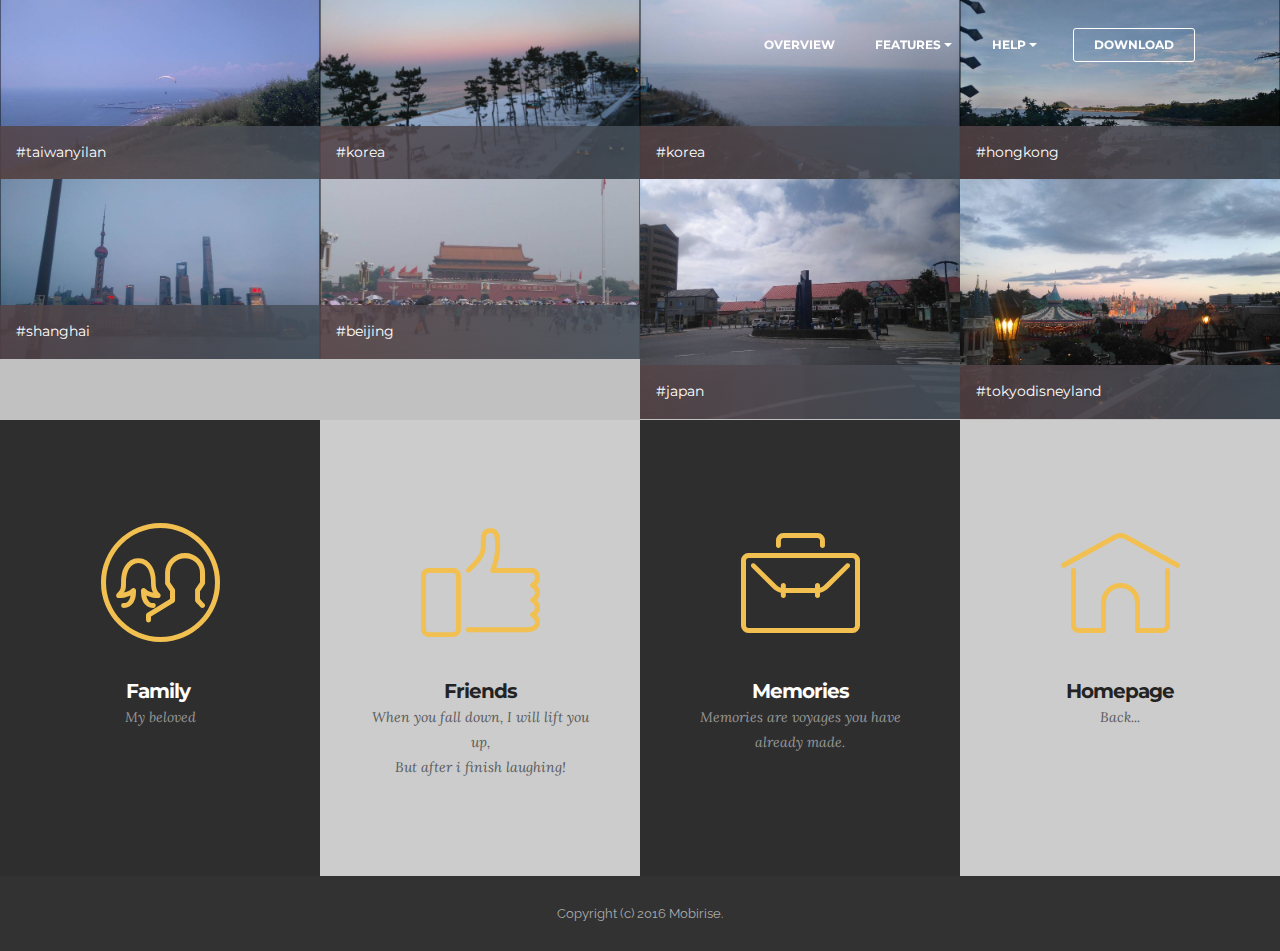
<file: photos.html>
<!DOCTYPE html>
<html>
<head>
  <!-- Site made with Mobirise Website Builder v3.12.1, https://mobirise.com -->
  <meta charset="UTF-8">
  <meta http-equiv="X-UA-Compatible" content="IE=edge">
  <meta name="generator" content="Mobirise v3.12.1, mobirise.com">
  <meta name="viewport" content="width=device-width, initial-scale=1">
  <link rel="shortcut icon" href="assets/images/logo.png" type="image/x-icon">
  <meta name="description" content="">
  <title>photos</title>
  <link rel="stylesheet" href="https://fonts.googleapis.com/css?family=Lora:400,700,400italic,700italic&amp;subset=latin">
  <link rel="stylesheet" href="https://fonts.googleapis.com/css?family=Montserrat:400,700">
  <link rel="stylesheet" href="https://fonts.googleapis.com/css?family=Raleway:100,100i,200,200i,300,300i,400,400i,500,500i,600,600i,700,700i,800,800i,900,900i">
  <link rel="stylesheet" href="assets/bootstrap-material-design-font/css/material.css">
  <link rel="stylesheet" href="assets/et-line-font-plugin/style.css">
  <link rel="stylesheet" href="assets/web/assets/mobirise-icons/mobirise-icons.css">
  <link rel="stylesheet" href="assets/tether/tether.min.css">
  <link rel="stylesheet" href="assets/bootstrap/css/bootstrap.min.css">
  <link rel="stylesheet" href="assets/dropdown/css/style.css">
  <link rel="stylesheet" href="assets/animate.css/animate.min.css">
  <link rel="stylesheet" href="assets/theme/css/style.css">
  <link rel="stylesheet" href="assets/mobirise-gallery/style.css">
  <link rel="stylesheet" href="assets/mobirise/css/mbr-additional.css" type="text/css">
  
  
  
</head>
<body>
<section id="menu-t">

    <nav class="navbar navbar-dropdown bg-color transparent navbar-fixed-top">
        <div class="container">

            <div class="mbr-table">
                
                <div class="mbr-table-cell">

                    <button class="navbar-toggler pull-xs-right hidden-md-up" type="button" data-toggle="collapse" data-target="#exCollapsingNavbar">
                        <div class="hamburger-icon"></div>
                    </button>

                    <ul class="nav-dropdown collapse pull-xs-right nav navbar-nav navbar-toggleable-sm" id="exCollapsingNavbar"><li class="nav-item"><a class="nav-link link" href="https://mobirise.com/">OVERVIEW</a></li><li class="nav-item dropdown"><a class="nav-link link dropdown-toggle" data-toggle="dropdown-submenu" href="https://mobirise.com/">FEATURES</a><div class="dropdown-menu"><a class="dropdown-item" href="https://mobirise.com/">Mobile friendly</a><a class="dropdown-item" href="https://mobirise.com/">Based on Bootstrap</a><div class="dropdown"><a class="dropdown-item dropdown-toggle" data-toggle="dropdown-submenu" href="https://mobirise.com/">Trendy blocks</a><div class="dropdown-menu dropdown-submenu"><a class="dropdown-item" href="https://mobirise.com/">Image/content slider</a><a class="dropdown-item" href="https://mobirise.com/">Contact forms</a><a class="dropdown-item" href="https://mobirise.com/">Image gallery</a><a class="dropdown-item" href="https://mobirise.com/">Mobile menu</a><a class="dropdown-item" href="https://mobirise.com/">Google maps</a><a class="dropdown-item" href="https://mobirise.com/">Social buttons</a><a class="dropdown-item" href="https://mobirise.com/">Google fonts</a><a class="dropdown-item" href="https://mobirise.com/">Video background</a></div></div><a class="dropdown-item" href="https://mobirise.com/">Host anywhere</a></div></li><li class="nav-item dropdown open"><a class="nav-link link dropdown-toggle" data-toggle="dropdown-submenu" href="https://mobirise.com/" aria-expanded="true">HELP</a><div class="dropdown-menu"><a class="dropdown-item" href="http://forums.mobirise.com/">Forum</a><a class="dropdown-item" href="https://mobirise.com/">Tutorials</a><a class="dropdown-item" href="https://mobirise.com/">Contact us</a></div></li><li class="nav-item nav-btn"><a class="nav-link btn btn-white btn-white-outline" href="https://mobirise.com/">DOWNLOAD</a></li></ul>
                    <button hidden="" class="navbar-toggler navbar-close" type="button" data-toggle="collapse" data-target="#exCollapsingNavbar">
                        <div class="close-icon"></div>
                    </button>

                </div>
            </div>

        </div>
    </nav>

</section>

<section class="engine"><a rel="external" href="https://mobirise.com">Mobirise</a></section><section class="mbr-gallery mbr-section mbr-section-nopadding mbr-slider-carousel mbr-after-navbar" id="gallery1-y" data-filter="false" style="background-color: rgb(193, 193, 193); padding-top: 0rem; padding-bottom: 0rem;">
    <!-- Filter -->
    

    <!-- Gallery -->
    <div class="mbr-gallery-row">
        <div class=" mbr-gallery-layout-default">
            <div>
                <div>
                    <div class="mbr-gallery-item mbr-gallery-item__mobirise3 mbr-gallery-item--p0" data-tags="Awesome" data-video-url="false">
                        <div href="#lb-gallery1-y" data-slide-to="0" data-toggle="modal">
                            
                            

                            <img alt="" src="assets/images/dsc-1-2000x1124-800x449.jpg">
                            
                            <span class="icon-focus"></span>
                            <span class="mbr-gallery-title">#taiwanyilan</span>
                        </div>
                    </div><div class="mbr-gallery-item mbr-gallery-item__mobirise3 mbr-gallery-item--p0" data-tags="Responsive" data-video-url="false">
                        <div href="#lb-gallery1-y" data-slide-to="1" data-toggle="modal">
                            
                            

                            <img alt="" src="assets/images/dsc-2-2000x1124-800x449.jpg">
                            
                            <span class="icon-focus"></span>
                            <span class="mbr-gallery-title">#korea</span>
                        </div>
                    </div><div class="mbr-gallery-item mbr-gallery-item__mobirise3 mbr-gallery-item--p0" data-tags="Creative" data-video-url="false">
                        <div href="#lb-gallery1-y" data-slide-to="2" data-toggle="modal">
                            
                            

                            <img alt="" src="assets/images/dsc-3-2000x1124-800x449.jpg">
                            
                            <span class="icon-focus"></span>
                            <span class="mbr-gallery-title">#korea</span>
                        </div>
                    </div><div class="mbr-gallery-item mbr-gallery-item__mobirise3 mbr-gallery-item--p0" data-tags="Animated" data-video-url="false">
                        <div href="#lb-gallery1-y" data-slide-to="3" data-toggle="modal">
                            
                            

                            <img alt="" src="assets/images/dsc-4-2000x1124-800x449.jpg">
                            
                            <span class="icon-focus"></span>
                            <span class="mbr-gallery-title">#hongkong</span>
                        </div>
                    </div><div class="mbr-gallery-item mbr-gallery-item__mobirise3 mbr-gallery-item--p0" data-tags="Awesome" data-video-url="false">
                        <div href="#lb-gallery1-y" data-slide-to="4" data-toggle="modal">
                            
                            

                            <img alt="" src="assets/images/dsc-5-2000x1124-800x449.jpg">
                            
                            <span class="icon-focus"></span>
                            <span class="mbr-gallery-title">#shanghai</span>
                        </div>
                    </div><div class="mbr-gallery-item mbr-gallery-item__mobirise3 mbr-gallery-item--p0" data-tags="Beautiful" data-video-url="false">
                        <div href="#lb-gallery1-y" data-slide-to="5" data-toggle="modal">
                            
                            

                            <img alt="" src="assets/images/dsc-6-2000x1124-800x449.jpg">
                            
                            <span class="icon-focus"></span>
                            <span class="mbr-gallery-title">#beijing</span>
                        </div>
                    </div><div class="mbr-gallery-item mbr-gallery-item__mobirise3 mbr-gallery-item--p0" data-tags="Responsive" data-video-url="false">
                        <div href="#lb-gallery1-y" data-slide-to="6" data-toggle="modal">
                            
                            

                            <img alt="" src="assets/images/dsc-3-2000x1500-800x600.jpg">
                            
                            <span class="icon-focus"></span>
                            <span class="mbr-gallery-title">#japan</span>
                        </div>
                    </div><div class="mbr-gallery-item mbr-gallery-item__mobirise3 mbr-gallery-item--p0" data-tags="Animated" data-video-url="false">
                        <div href="#lb-gallery1-y" data-slide-to="7" data-toggle="modal">
                            
                            

                            <img alt="" src="assets/images/dsc-4-2000x1500-800x600.jpg">
                            
                            <span class="icon-focus"></span>
                            <span class="mbr-gallery-title">#tokyodisneyland</span>
                        </div>
                    </div>
                </div>
            </div>
            <div class="clearfix"></div>
        </div>
    </div>

    <!-- Lightbox -->
    <div data-app-prevent-settings="" class="mbr-slider modal fade carousel slide" tabindex="-1" data-keyboard="true" data-interval="false" id="lb-gallery1-y">
        <div class="modal-dialog">
            <div class="modal-content">
                <div class="modal-body">
                    <ol class="carousel-indicators">
                        <li data-app-prevent-settings="" data-target="#lb-gallery1-y" data-slide-to="0"></li><li data-app-prevent-settings="" data-target="#lb-gallery1-y" data-slide-to="1"></li><li data-app-prevent-settings="" data-target="#lb-gallery1-y" data-slide-to="2"></li><li data-app-prevent-settings="" data-target="#lb-gallery1-y" data-slide-to="3"></li><li data-app-prevent-settings="" data-target="#lb-gallery1-y" data-slide-to="4"></li><li data-app-prevent-settings="" data-target="#lb-gallery1-y" data-slide-to="5"></li><li data-app-prevent-settings="" data-target="#lb-gallery1-y" data-slide-to="6"></li><li data-app-prevent-settings="" data-target="#lb-gallery1-y" class=" active" data-slide-to="7"></li>
                    </ol>
                    <div class="carousel-inner">
                        <div class="carousel-item">
                            <img alt="" src="assets/images/dsc-1-2000x1124.jpg">
                        </div><div class="carousel-item">
                            <img alt="" src="assets/images/dsc-2-2000x1124.jpg">
                        </div><div class="carousel-item">
                            <img alt="" src="assets/images/dsc-3-2000x1124.jpg">
                        </div><div class="carousel-item">
                            <img alt="" src="assets/images/dsc-4-2000x1124.jpg">
                        </div><div class="carousel-item">
                            <img alt="" src="assets/images/dsc-5-2000x1124.jpg">
                        </div><div class="carousel-item">
                            <img alt="" src="assets/images/dsc-6-2000x1124.jpg">
                        </div><div class="carousel-item">
                            <img alt="" src="assets/images/dsc-3-2000x1500.jpg">
                        </div><div class="carousel-item active">
                            <img alt="" src="assets/images/dsc-4-2000x1500.jpg">
                        </div>
                    </div>
                    <a class="left carousel-control" role="button" data-slide="prev" href="#lb-gallery1-y">
                        <span class="icon-prev" aria-hidden="true"></span>
                        <span class="sr-only">Previous</span>
                    </a>
                    <a class="right carousel-control" role="button" data-slide="next" href="#lb-gallery1-y">
                        <span class="icon-next" aria-hidden="true"></span>
                        <span class="sr-only">Next</span>
                    </a>

                    <a class="close" href="#" role="button" data-dismiss="modal">
                        <span aria-hidden="true">×</span>
                        <span class="sr-only">Close</span>
                    </a>
                </div>
            </div>
        </div>
    </div>
</section>

<section class="mbr-cards mbr-section mbr-section-nopadding" id="features2-z" style="background-color: rgb(204, 204, 204);">

        

    <div class="mbr-cards-row row striped">

        <div class="mbr-cards-col col-xs-12 col-lg-3" style="padding-top: 80px; padding-bottom: 80px;">
            <div class="container">
                <div class="card cart-block">
                    <div class="card-img"><a href="family.html" class="mbri-users mbr-iconfont mbr-iconfont-features2"></a></div>
                    <div class="card-block">
                        <h4 class="card-title">Family&nbsp;</h4>
                        <h5 class="card-subtitle">My beloved</h5>
                        
                        
                    </div>
                </div>
            </div>
        </div>
        <div class="mbr-cards-col col-xs-12 col-lg-3" style="padding-top: 80px; padding-bottom: 80px;">
            <div class="container">
                <div class="card cart-block">
                    <div class="card-img"><a href="friends.html" class="mbri-like mbr-iconfont mbr-iconfont-features2"></a></div>
                    <div class="card-block">
                        <h4 class="card-title">Friends</h4>
                        <h5 class="card-subtitle">When you fall down, I will lift you up,<br>But after i finish laughing!</h5>
                        
                        
                    </div>
                </div>
            </div>
        </div>
        <div class="mbr-cards-col col-xs-12 col-lg-3" style="padding-top: 80px; padding-bottom: 80px;">
            <div class="container">
                <div class="card cart-block">
                    <div class="card-img"><a href="memories.html" class="mbri-briefcase mbr-iconfont mbr-iconfont-features2"></a></div>
                    <div class="card-block">
                        <h4 class="card-title">Memories</h4>
                        <h5 class="card-subtitle">Memories are voyages you have already made.</h5>
                        
                        
                    </div>
                </div>
            </div>
        </div>
        <div class="mbr-cards-col col-xs-12 col-lg-3" style="padding-top: 80px; padding-bottom: 80px;">
            <div class="container">
                <div class="card cart-block">
                    <div class="card-img"><a href="index.html" class="mbri-home mbr-iconfont mbr-iconfont-features2"></a></div>
                    <div class="card-block">
                        <h4 class="card-title">Homepage</h4>
                        <h5 class="card-subtitle">Back...</h5>
                        
                        
                    </div>
                </div>
            </div>
        </div>
        
        
    </div>
</section>

<footer class="mbr-small-footer mbr-section mbr-section-nopadding" id="footer1-u" style="background-color: rgb(50, 50, 50); padding-top: 1.75rem; padding-bottom: 1.75rem;">
    
    <div class="container">
        <p class="text-xs-center">Copyright (c) 2016 Mobirise.</p>
    </div>
</footer>


  <script src="assets/web/assets/jquery/jquery.min.js"></script>
  <script src="assets/tether/tether.min.js"></script>
  <script src="assets/bootstrap/js/bootstrap.min.js"></script>
  <script src="assets/smooth-scroll/smooth-scroll.js"></script>
  <script src="assets/dropdown/js/script.min.js"></script>
  <script src="assets/touch-swipe/jquery.touch-swipe.min.js"></script>
  <script src="assets/viewport-checker/jquery.viewportchecker.js"></script>
  <script src="assets/masonry/masonry.pkgd.min.js"></script>
  <script src="assets/imagesloaded/imagesloaded.pkgd.min.js"></script>
  <script src="assets/bootstrap-carousel-swipe/bootstrap-carousel-swipe.js"></script>
  <script src="assets/theme/js/script.js"></script>
  <script src="assets/mobirise-gallery/player.min.js"></script>
  <script src="assets/mobirise-gallery/script.js"></script>
  
  
  <input name="animation" type="hidden">
  </body>
</html>
</file>
<file: assets/bootstrap-material-design-font/css/material.css>
@font-face {
  font-family: 'Material-Design-Icons';
  src: url('../fonts/Material-Design-Icons.eot?3ocs8m');
  src: url('../fonts/Material-Design-Icons.eot?#iefix3ocs8m') format('embedded-opentype'), url('../fonts/Material-Design-Icons.woff?3ocs8m') format('woff'), url('../fonts/Material-Design-Icons.ttf?3ocs8m') format('truetype'), url('../fonts/Material-Design-Icons.svg?3ocs8m#Material-Design-Icons') format('svg');
  font-weight: normal;
  font-style: normal;
}
[class^="mdi-"],
[class*="mdi-"] {
  speak: none;
  display: inline-block;
  font-style: normal;
  font-variant:normal;
  font-weight:normal;
  /*font-size:24px;*/
  line-height:1;
  font-family:'Material-Design-Icons' !important;
  text-rendering: auto;
  
  -webkit-font-smoothing: antialiased;
  -moz-osx-font-smoothing: grayscale;
  -webkit-transform: translate(0, 0);
      -ms-transform: translate(0, 0);
          transform: translate(0, 0);
}
[class^="mdi-"]:before,
[class*="mdi-"]:before {
  display: inline-block;
  speak: none;
  text-decoration: inherit;
}
[class^="mdi-"].pull-left,
[class*="mdi-"].pull-left {
  margin-right: .3em;
}
[class^="mdi-"].pull-right,
[class*="mdi-"].pull-right {
  margin-left: .3em;
}
[class^="mdi-"].mdi-lg:before,
[class*="mdi-"].mdi-lg:before,
[class^="mdi-"].mdi-lg:after,
[class*="mdi-"].mdi-lg:after {
  font-size: 1.33333333em;
  line-height: 0.75em;
  vertical-align: -15%;
}
[class^="mdi-"].mdi-2x:before,
[class*="mdi-"].mdi-2x:before,
[class^="mdi-"].mdi-2x:after,
[class*="mdi-"].mdi-2x:after {
  font-size: 2em;
}
[class^="mdi-"].mdi-3x:before,
[class*="mdi-"].mdi-3x:before,
[class^="mdi-"].mdi-3x:after,
[class*="mdi-"].mdi-3x:after {
  font-size: 3em;
}
[class^="mdi-"].mdi-4x:before,
[class*="mdi-"].mdi-4x:before,
[class^="mdi-"].mdi-4x:after,
[class*="mdi-"].mdi-4x:after {
  font-size: 4em;
}
[class^="mdi-"].mdi-5x:before,
[class*="mdi-"].mdi-5x:before,
[class^="mdi-"].mdi-5x:after,
[class*="mdi-"].mdi-5x:after {
  font-size: 5em;
}
[class^="mdi-device-signal-cellular-"]:after,
[class^="mdi-device-battery-"]:after,
[class^="mdi-device-battery-charging-"]:after,
[class^="mdi-device-signal-cellular-connected-no-internet-"]:after,
[class^="mdi-device-signal-wifi-"]:after,
[class^="mdi-device-signal-wifi-statusbar-not-connected"]:after,
.mdi-device-network-wifi:after {
  opacity: .3;
  position: absolute;
  left: 0;
  top: 0;
  z-index: 1;
  display: inline-block;
  speak: none;
  text-decoration: inherit;
}
[class^="mdi-device-signal-cellular-"]:after {
  content: "\e758";
}
[class^="mdi-device-battery-"]:after {
  content: "\e735";
}
[class^="mdi-device-battery-charging-"]:after {
  content: "\e733";
}
[class^="mdi-device-signal-cellular-connected-no-internet-"]:after {
  content: "\e75d";
}
[class^="mdi-device-signal-wifi-"]:after,
.mdi-device-network-wifi:after {
  content: "\e765";
}
[class^="mdi-device-signal-wifi-statusbasr-not-connected"]:after {
  content: "\e8f7";
}
.mdi-device-signal-cellular-off:after,
.mdi-device-signal-cellular-null:after,
.mdi-device-signal-cellular-no-sim:after,
.mdi-device-signal-wifi-off:after,
.mdi-device-signal-wifi-4-bar:after,
.mdi-device-signal-cellular-4-bar:after,
.mdi-device-battery-alert:after,
.mdi-device-signal-cellular-connected-no-internet-4-bar:after,
.mdi-device-battery-std:after,
.mdi-device-battery-full .mdi-device-battery-unknown:after {
  content: "";
}
.mdi-fw {
  width: 1.28571429em;
  text-align: center;
}
.mdi-ul {
  padding-left: 0;
  margin-left: 2.14285714em;
  list-style-type: none;
}
.mdi-ul > li {
  position: relative;
}
.mdi-li {
  position: absolute;
  left: -2.14285714em;
  width: 2.14285714em;
  top: 0.14285714em;
  text-align: center;
}
.mdi-li.mdi-lg {
  left: -1.85714286em;
}
.mdi-border {
  padding: .2em .25em .15em;
  border: solid 0.08em #eeeeee;
  border-radius: .1em;
}
.mdi-spin {
  -webkit-animation: mdi-spin 2s infinite linear;
  animation: mdi-spin 2s infinite linear;
  -webkit-transform-origin: 50% 50%;
  -ms-transform-origin: 50% 50%;
      transform-origin: 50% 50%;
}
.mdi-pulse {
  -webkit-animation: mdi-spin 1s steps(8) infinite;
  animation: mdi-spin 1s steps(8) infinite;
  -webkit-transform-origin: 50% 50%;
  -ms-transform-origin: 50% 50%;
      transform-origin: 50% 50%;
}
@-webkit-keyframes mdi-spin {
  0% {
    -webkit-transform: rotate(0deg);
    transform: rotate(0deg);
  }
  100% {
    -webkit-transform: rotate(359deg);
    transform: rotate(359deg);
  }
}
@keyframes mdi-spin {
  0% {
    -webkit-transform: rotate(0deg);
    transform: rotate(0deg);
  }
  100% {
    -webkit-transform: rotate(359deg);
    transform: rotate(359deg);
  }
}
.mdi-rotate-90 {
  filter: progid:DXImageTransform.Microsoft.BasicImage(rotation=1);
  -webkit-transform: rotate(90deg);
  -ms-transform: rotate(90deg);
  transform: rotate(90deg);
}
.mdi-rotate-180 {
  filter: progid:DXImageTransform.Microsoft.BasicImage(rotation=2);
  -webkit-transform: rotate(180deg);
  -ms-transform: rotate(180deg);
  transform: rotate(180deg);
}
.mdi-rotate-270 {
  filter: progid:DXImageTransform.Microsoft.BasicImage(rotation=3);
  -webkit-transform: rotate(270deg);
  -ms-transform: rotate(270deg);
  transform: rotate(270deg);
}
.mdi-flip-horizontal {
  filter: progid:DXImageTransform.Microsoft.BasicImage(rotation=0, mirror=1);
  -webkit-transform: scale(-1, 1);
  -ms-transform: scale(-1, 1);
  transform: scale(-1, 1);
}
.mdi-flip-vertical {
  filter: progid:DXImageTransform.Microsoft.BasicImage(rotation=2, mirror=1);
  -webkit-transform: scale(1, -1);
  -ms-transform: scale(1, -1);
  transform: scale(1, -1);
}
:root .mdi-rotate-90,
:root .mdi-rotate-180,
:root .mdi-rotate-270,
:root .mdi-flip-horizontal,
:root .mdi-flip-vertical {
  -webkit-filter: none;
          filter: none;
}
.mdi-stack {
  position: relative;
  display: inline-block;
  width: 2em;
  height: 2em;
  line-height: 2em;
  vertical-align: middle;
}
.mdi-stack-1x,
.mdi-stack-2x {
  position: absolute;
  left: 0;
  width: 100%;
  text-align: center;
}
.mdi-stack-1x {
  line-height: inherit;
}
.mdi-stack-2x {
  font-size: 2em;
}
.mdi-inverse {
  color: #ffffff;
}
/* Start Icons */
.mdi-action-3d-rotation:before {
  content: "\e600";
}
.mdi-action-accessibility:before {
  content: "\e601";
}
.mdi-action-account-balance-wallet:before {
  content: "\e602";
}
.mdi-action-account-balance:before {
  content: "\e603";
}
.mdi-action-account-box:before {
  content: "\e604";
}
.mdi-action-account-child:before {
  content: "\e605";
}
.mdi-action-account-circle:before {
  content: "\e606";
}
.mdi-action-add-shopping-cart:before {
  content: "\e607";
}
.mdi-action-alarm-add:before {
  content: "\e608";
}
.mdi-action-alarm-off:before {
  content: "\e609";
}
.mdi-action-alarm-on:before {
  content: "\e60a";
}
.mdi-action-alarm:before {
  content: "\e60b";
}
.mdi-action-android:before {
  content: "\e60c";
}
.mdi-action-announcement:before {
  content: "\e60d";
}
.mdi-action-aspect-ratio:before {
  content: "\e60e";
}
.mdi-action-assessment:before {
  content: "\e60f";
}
.mdi-action-assignment-ind:before {
  content: "\e610";
}
.mdi-action-assignment-late:before {
  content: "\e611";
}
.mdi-action-assignment-return:before {
  content: "\e612";
}
.mdi-action-assignment-returned:before {
  content: "\e613";
}
.mdi-action-assignment-turned-in:before {
  content: "\e614";
}
.mdi-action-assignment:before {
  content: "\e615";
}
.mdi-action-autorenew:before {
  content: "\e616";
}
.mdi-action-backup:before {
  content: "\e617";
}
.mdi-action-book:before {
  content: "\e618";
}
.mdi-action-bookmark-outline:before {
  content: "\e619";
}
.mdi-action-bookmark:before {
  content: "\e61a";
}
.mdi-action-bug-report:before {
  content: "\e61b";
}
.mdi-action-cached:before {
  content: "\e61c";
}
.mdi-action-check-circle:before {
  content: "\e61d";
}
.mdi-action-class:before {
  content: "\e61e";
}
.mdi-action-credit-card:before {
  content: "\e61f";
}
.mdi-action-dashboard:before {
  content: "\e620";
}
.mdi-action-delete:before {
  content: "\e621";
}
.mdi-action-description:before {
  content: "\e622";
}
.mdi-action-dns:before {
  content: "\e623";
}
.mdi-action-done-all:before {
  content: "\e624";
}
.mdi-action-done:before {
  content: "\e625";
}
.mdi-action-event:before {
  content: "\e626";
}
.mdi-action-exit-to-app:before {
  content: "\e627";
}
.mdi-action-explore:before {
  content: "\e628";
}
.mdi-action-extension:before {
  content: "\e629";
}
.mdi-action-face-unlock:before {
  content: "\e62a";
}
.mdi-action-favorite-outline:before {
  content: "\e62b";
}
.mdi-action-favorite:before {
  content: "\e62c";
}
.mdi-action-find-in-page:before {
  content: "\e62d";
}
.mdi-action-find-replace:before {
  content: "\e62e";
}
.mdi-action-flip-to-back:before {
  content: "\e62f";
}
.mdi-action-flip-to-front:before {
  content: "\e630";
}
.mdi-action-get-app:before {
  content: "\e631";
}
.mdi-action-grade:before {
  content: "\e632";
}
.mdi-action-group-work:before {
  content: "\e633";
}
.mdi-action-help:before {
  content: "\e634";
}
.mdi-action-highlight-remove:before {
  content: "\e635";
}
.mdi-action-history:before {
  content: "\e636";
}
.mdi-action-home:before {
  content: "\e637";
}
.mdi-action-https:before {
  content: "\e638";
}
.mdi-action-info-outline:before {
  content: "\e639";
}
.mdi-action-info:before {
  content: "\e63a";
}
.mdi-action-input:before {
  content: "\e63b";
}
.mdi-action-invert-colors:before {
  content: "\e63c";
}
.mdi-action-label-outline:before {
  content: "\e63d";
}
.mdi-action-label:before {
  content: "\e63e";
}
.mdi-action-language:before {
  content: "\e63f";
}
.mdi-action-launch:before {
  content: "\e640";
}
.mdi-action-list:before {
  content: "\e641";
}
.mdi-action-lock-open:before {
  content: "\e642";
}
.mdi-action-lock-outline:before {
  content: "\e643";
}
.mdi-action-lock:before {
  content: "\e644";
}
.mdi-action-loyalty:before {
  content: "\e645";
}
.mdi-action-markunread-mailbox:before {
  content: "\e646";
}
.mdi-action-note-add:before {
  content: "\e647";
}
.mdi-action-open-in-browser:before {
  content: "\e648";
}
.mdi-action-open-in-new:before {
  content: "\e649";
}
.mdi-action-open-with:before {
  content: "\e64a";
}
.mdi-action-pageview:before {
  content: "\e64b";
}
.mdi-action-payment:before {
  content: "\e64c";
}
.mdi-action-perm-camera-mic:before {
  content: "\e64d";
}
.mdi-action-perm-contact-cal:before {
  content: "\e64e";
}
.mdi-action-perm-data-setting:before {
  content: "\e64f";
}
.mdi-action-perm-device-info:before {
  content: "\e650";
}
.mdi-action-perm-identity:before {
  content: "\e651";
}
.mdi-action-perm-media:before {
  content: "\e652";
}
.mdi-action-perm-phone-msg:before {
  content: "\e653";
}
.mdi-action-perm-scan-wifi:before {
  content: "\e654";
}
.mdi-action-picture-in-picture:before {
  content: "\e655";
}
.mdi-action-polymer:before {
  content: "\e656";
}
.mdi-action-print:before {
  content: "\e657";
}
.mdi-action-query-builder:before {
  content: "\e658";
}
.mdi-action-question-answer:before {
  content: "\e659";
}
.mdi-action-receipt:before {
  content: "\e65a";
}
.mdi-action-redeem:before {
  content: "\e65b";
}
.mdi-action-reorder:before {
  content: "\e65c";
}
.mdi-action-report-problem:before {
  content: "\e65d";
}
.mdi-action-restore:before {
  content: "\e65e";
}
.mdi-action-room:before {
  content: "\e65f";
}
.mdi-action-schedule:before {
  content: "\e660";
}
.mdi-action-search:before {
  content: "\e661";
}
.mdi-action-settings-applications:before {
  content: "\e662";
}
.mdi-action-settings-backup-restore:before {
  content: "\e663";
}
.mdi-action-settings-bluetooth:before {
  content: "\e664";
}
.mdi-action-settings-cell:before {
  content: "\e665";
}
.mdi-action-settings-display:before {
  content: "\e666";
}
.mdi-action-settings-ethernet:before {
  content: "\e667";
}
.mdi-action-settings-input-antenna:before {
  content: "\e668";
}
.mdi-action-settings-input-component:before {
  content: "\e669";
}
.mdi-action-settings-input-composite:before {
  content: "\e66a";
}
.mdi-action-settings-input-hdmi:before {
  content: "\e66b";
}
.mdi-action-settings-input-svideo:before {
  content: "\e66c";
}
.mdi-action-settings-overscan:before {
  content: "\e66d";
}
.mdi-action-settings-phone:before {
  content: "\e66e";
}
.mdi-action-settings-power:before {
  content: "\e66f";
}
.mdi-action-settings-remote:before {
  content: "\e670";
}
.mdi-action-settings-voice:before {
  content: "\e671";
}
.mdi-action-settings:before {
  content: "\e672";
}
.mdi-action-shop-two:before {
  content: "\e673";
}
.mdi-action-shop:before {
  content: "\e674";
}
.mdi-action-shopping-basket:before {
  content: "\e675";
}
.mdi-action-shopping-cart:before {
  content: "\e676";
}
.mdi-action-speaker-notes:before {
  content: "\e677";
}
.mdi-action-spellcheck:before {
  content: "\e678";
}
.mdi-action-star-rate:before {
  content: "\e679";
}
.mdi-action-stars:before {
  content: "\e67a";
}
.mdi-action-store:before {
  content: "\e67b";
}
.mdi-action-subject:before {
  content: "\e67c";
}
.mdi-action-supervisor-account:before {
  content: "\e67d";
}
.mdi-action-swap-horiz:before {
  content: "\e67e";
}
.mdi-action-swap-vert-circle:before {
  content: "\e67f";
}
.mdi-action-swap-vert:before {
  content: "\e680";
}
.mdi-action-system-update-tv:before {
  content: "\e681";
}
.mdi-action-tab-unselected:before {
  content: "\e682";
}
.mdi-action-tab:before {
  content: "\e683";
}
.mdi-action-theaters:before {
  content: "\e684";
}
.mdi-action-thumb-down:before {
  content: "\e685";
}
.mdi-action-thumb-up:before {
  content: "\e686";
}
.mdi-action-thumbs-up-down:before {
  content: "\e687";
}
.mdi-action-toc:before {
  content: "\e688";
}
.mdi-action-today:before {
  content: "\e689";
}
.mdi-action-track-changes:before {
  content: "\e68a";
}
.mdi-action-translate:before {
  content: "\e68b";
}
.mdi-action-trending-down:before {
  content: "\e68c";
}
.mdi-action-trending-neutral:before {
  content: "\e68d";
}
.mdi-action-trending-up:before {
  content: "\e68e";
}
.mdi-action-turned-in-not:before {
  content: "\e68f";
}
.mdi-action-turned-in:before {
  content: "\e690";
}
.mdi-action-verified-user:before {
  content: "\e691";
}
.mdi-action-view-agenda:before {
  content: "\e692";
}
.mdi-action-view-array:before {
  content: "\e693";
}
.mdi-action-view-carousel:before {
  content: "\e694";
}
.mdi-action-view-column:before {
  content: "\e695";
}
.mdi-action-view-day:before {
  content: "\e696";
}
.mdi-action-view-headline:before {
  content: "\e697";
}
.mdi-action-view-list:before {
  content: "\e698";
}
.mdi-action-view-module:before {
  content: "\e699";
}
.mdi-action-view-quilt:before {
  content: "\e69a";
}
.mdi-action-view-stream:before {
  content: "\e69b";
}
.mdi-action-view-week:before {
  content: "\e69c";
}
.mdi-action-visibility-off:before {
  content: "\e69d";
}
.mdi-action-visibility:before {
  content: "\e69e";
}
.mdi-action-wallet-giftcard:before {
  content: "\e69f";
}
.mdi-action-wallet-membership:before {
  content: "\e6a0";
}
.mdi-action-wallet-travel:before {
  content: "\e6a1";
}
.mdi-action-work:before {
  content: "\e6a2";
}
.mdi-alert-error:before {
  content: "\e6a3";
}
.mdi-alert-warning:before {
  content: "\e6a4";
}
.mdi-av-album:before {
  content: "\e6a5";
}
.mdi-av-closed-caption:before {
  content: "\e6a6";
}
.mdi-av-equalizer:before {
  content: "\e6a7";
}
.mdi-av-explicit:before {
  content: "\e6a8";
}
.mdi-av-fast-forward:before {
  content: "\e6a9";
}
.mdi-av-fast-rewind:before {
  content: "\e6aa";
}
.mdi-av-games:before {
  content: "\e6ab";
}
.mdi-av-hearing:before {
  content: "\e6ac";
}
.mdi-av-high-quality:before {
  content: "\e6ad";
}
.mdi-av-loop:before {
  content: "\e6ae";
}
.mdi-av-mic-none:before {
  content: "\e6af";
}
.mdi-av-mic-off:before {
  content: "\e6b0";
}
.mdi-av-mic:before {
  content: "\e6b1";
}
.mdi-av-movie:before {
  content: "\e6b2";
}
.mdi-av-my-library-add:before {
  content: "\e6b3";
}
.mdi-av-my-library-books:before {
  content: "\e6b4";
}
.mdi-av-my-library-music:before {
  content: "\e6b5";
}
.mdi-av-new-releases:before {
  content: "\e6b6";
}
.mdi-av-not-interested:before {
  content: "\e6b7";
}
.mdi-av-pause-circle-fill:before {
  content: "\e6b8";
}
.mdi-av-pause-circle-outline:before {
  content: "\e6b9";
}
.mdi-av-pause:before {
  content: "\e6ba";
}
.mdi-av-play-arrow:before {
  content: "\e6bb";
}
.mdi-av-play-circle-fill:before {
  content: "\e6bc";
}
.mdi-av-play-circle-outline:before {
  content: "\e6bd";
}
.mdi-av-play-shopping-bag:before {
  content: "\e6be";
}
.mdi-av-playlist-add:before {
  content: "\e6bf";
}
.mdi-av-queue-music:before {
  content: "\e6c0";
}
.mdi-av-queue:before {
  content: "\e6c1";
}
.mdi-av-radio:before {
  content: "\e6c2";
}
.mdi-av-recent-actors:before {
  content: "\e6c3";
}
.mdi-av-repeat-one:before {
  content: "\e6c4";
}
.mdi-av-repeat:before {
  content: "\e6c5";
}
.mdi-av-replay:before {
  content: "\e6c6";
}
.mdi-av-shuffle:before {
  content: "\e6c7";
}
.mdi-av-skip-next:before {
  content: "\e6c8";
}
.mdi-av-skip-previous:before {
  content: "\e6c9";
}
.mdi-av-snooze:before {
  content: "\e6ca";
}
.mdi-av-stop:before {
  content: "\e6cb";
}
.mdi-av-subtitles:before {
  content: "\e6cc";
}
.mdi-av-surround-sound:before {
  content: "\e6cd";
}
.mdi-av-timer:before {
  content: "\e6ce";
}
.mdi-av-video-collection:before {
  content: "\e6cf";
}
.mdi-av-videocam-off:before {
  content: "\e6d0";
}
.mdi-av-videocam:before {
  content: "\e6d1";
}
.mdi-av-volume-down:before {
  content: "\e6d2";
}
.mdi-av-volume-mute:before {
  content: "\e6d3";
}
.mdi-av-volume-off:before {
  content: "\e6d4";
}
.mdi-av-volume-up:before {
  content: "\e6d5";
}
.mdi-av-web:before {
  content: "\e6d6";
}
.mdi-communication-business:before {
  content: "\e6d7";
}
.mdi-communication-call-end:before {
  content: "\e6d8";
}
.mdi-communication-call-made:before {
  content: "\e6d9";
}
.mdi-communication-call-merge:before {
  content: "\e6da";
}
.mdi-communication-call-missed:before {
  content: "\e6db";
}
.mdi-communication-call-received:before {
  content: "\e6dc";
}
.mdi-communication-call-split:before {
  content: "\e6dd";
}
.mdi-communication-call:before {
  content: "\e6de";
}
.mdi-communication-chat:before {
  content: "\e6df";
}
.mdi-communication-clear-all:before {
  content: "\e6e0";
}
.mdi-communication-comment:before {
  content: "\e6e1";
}
.mdi-communication-contacts:before {
  content: "\e6e2";
}
.mdi-communication-dialer-sip:before {
  content: "\e6e3";
}
.mdi-communication-dialpad:before {
  content: "\e6e4";
}
.mdi-communication-dnd-on:before {
  content: "\e6e5";
}
.mdi-communication-email:before {
  content: "\e6e6";
}
.mdi-communication-forum:before {
  content: "\e6e7";
}
.mdi-communication-import-export:before {
  content: "\e6e8";
}
.mdi-communication-invert-colors-off:before {
  content: "\e6e9";
}
.mdi-communication-invert-colors-on:before {
  content: "\e6ea";
}
.mdi-communication-live-help:before {
  content: "\e6eb";
}
.mdi-communication-location-off:before {
  content: "\e6ec";
}
.mdi-communication-location-on:before {
  content: "\e6ed";
}
.mdi-communication-message:before {
  content: "\e6ee";
}
.mdi-communication-messenger:before {
  content: "\e6ef";
}
.mdi-communication-no-sim:before {
  content: "\e6f0";
}
.mdi-communication-phone:before {
  content: "\e6f1";
}
.mdi-communication-portable-wifi-off:before {
  content: "\e6f2";
}
.mdi-communication-quick-contacts-dialer:before {
  content: "\e6f3";
}
.mdi-communication-quick-contacts-mail:before {
  content: "\e6f4";
}
.mdi-communication-ring-volume:before {
  content: "\e6f5";
}
.mdi-communication-stay-current-landscape:before {
  content: "\e6f6";
}
.mdi-communication-stay-current-portrait:before {
  content: "\e6f7";
}
.mdi-communication-stay-primary-landscape:before {
  content: "\e6f8";
}
.mdi-communication-stay-primary-portrait:before {
  content: "\e6f9";
}
.mdi-communication-swap-calls:before {
  content: "\e6fa";
}
.mdi-communication-textsms:before {
  content: "\e6fb";
}
.mdi-communication-voicemail:before {
  content: "\e6fc";
}
.mdi-communication-vpn-key:before {
  content: "\e6fd";
}
.mdi-content-add-box:before {
  content: "\e6fe";
}
.mdi-content-add-circle-outline:before {
  content: "\e6ff";
}
.mdi-content-add-circle:before {
  content: "\e700";
}
.mdi-content-add:before {
  content: "\e701";
}
.mdi-content-archive:before {
  content: "\e702";
}
.mdi-content-backspace:before {
  content: "\e703";
}
.mdi-content-block:before {
  content: "\e704";
}
.mdi-content-clear:before {
  content: "\e705";
}
.mdi-content-content-copy:before {
  content: "\e706";
}
.mdi-content-content-cut:before {
  content: "\e707";
}
.mdi-content-content-paste:before {
  content: "\e708";
}
.mdi-content-create:before {
  content: "\e709";
}
.mdi-content-drafts:before {
  content: "\e70a";
}
.mdi-content-filter-list:before {
  content: "\e70b";
}
.mdi-content-flag:before {
  content: "\e70c";
}
.mdi-content-forward:before {
  content: "\e70d";
}
.mdi-content-gesture:before {
  content: "\e70e";
}
.mdi-content-inbox:before {
  content: "\e70f";
}
.mdi-content-link:before {
  content: "\e710";
}
.mdi-content-mail:before {
  content: "\e711";
}
.mdi-content-markunread:before {
  content: "\e712";
}
.mdi-content-redo:before {
  content: "\e713";
}
.mdi-content-remove-circle-outline:before {
  content: "\e714";
}
.mdi-content-remove-circle:before {
  content: "\e715";
}
.mdi-content-remove:before {
  content: "\e716";
}
.mdi-content-reply-all:before {
  content: "\e717";
}
.mdi-content-reply:before {
  content: "\e718";
}
.mdi-content-report:before {
  content: "\e719";
}
.mdi-content-save:before {
  content: "\e71a";
}
.mdi-content-select-all:before {
  content: "\e71b";
}
.mdi-content-send:before {
  content: "\e71c";
}
.mdi-content-sort:before {
  content: "\e71d";
}
.mdi-content-text-format:before {
  content: "\e71e";
}
.mdi-content-undo:before {
  content: "\e71f";
}
.mdi-editor-attach-file:before {
  content: "\e776";
}
.mdi-editor-attach-money:before {
  content: "\e777";
}
.mdi-editor-border-all:before {
  content: "\e778";
}
.mdi-editor-border-bottom:before {
  content: "\e779";
}
.mdi-editor-border-clear:before {
  content: "\e77a";
}
.mdi-editor-border-color:before {
  content: "\e77b";
}
.mdi-editor-border-horizontal:before {
  content: "\e77c";
}
.mdi-editor-border-inner:before {
  content: "\e77d";
}
.mdi-editor-border-left:before {
  content: "\e77e";
}
.mdi-editor-border-outer:before {
  content: "\e77f";
}
.mdi-editor-border-right:before {
  content: "\e780";
}
.mdi-editor-border-style:before {
  content: "\e781";
}
.mdi-editor-border-top:before {
  content: "\e782";
}
.mdi-editor-border-vertical:before {
  content: "\e783";
}
.mdi-editor-format-align-center:before {
  content: "\e784";
}
.mdi-editor-format-align-justify:before {
  content: "\e785";
}
.mdi-editor-format-align-left:before {
  content: "\e786";
}
.mdi-editor-format-align-right:before {
  content: "\e787";
}
.mdi-editor-format-bold:before {
  content: "\e788";
}
.mdi-editor-format-clear:before {
  content: "\e789";
}
.mdi-editor-format-color-fill:before {
  content: "\e78a";
}
.mdi-editor-format-color-reset:before {
  content: "\e78b";
}
.mdi-editor-format-color-text:before {
  content: "\e78c";
}
.mdi-editor-format-indent-decrease:before {
  content: "\e78d";
}
.mdi-editor-format-indent-increase:before {
  content: "\e78e";
}
.mdi-editor-format-italic:before {
  content: "\e78f";
}
.mdi-editor-format-line-spacing:before {
  content: "\e790";
}
.mdi-editor-format-list-bulleted:before {
  content: "\e791";
}
.mdi-editor-format-list-numbered:before {
  content: "\e792";
}
.mdi-editor-format-paint:before {
  content: "\e793";
}
.mdi-editor-format-quote:before {
  content: "\e794";
}
.mdi-editor-format-size:before {
  content: "\e795";
}
.mdi-editor-format-strikethrough:before {
  content: "\e796";
}
.mdi-editor-format-textdirection-l-to-r:before {
  content: "\e797";
}
.mdi-editor-format-textdirection-r-to-l:before {
  content: "\e798";
}
.mdi-editor-format-underline:before {
  content: "\e799";
}
.mdi-editor-functions:before {
  content: "\e79a";
}
.mdi-editor-insert-chart:before {
  content: "\e79b";
}
.mdi-editor-insert-comment:before {
  content: "\e79c";
}
.mdi-editor-insert-drive-file:before {
  content: "\e79d";
}
.mdi-editor-insert-emoticon:before {
  content: "\e79e";
}
.mdi-editor-insert-invitation:before {
  content: "\e79f";
}
.mdi-editor-insert-link:before {
  content: "\e7a0";
}
.mdi-editor-insert-photo:before {
  content: "\e7a1";
}
.mdi-editor-merge-type:before {
  content: "\e7a2";
}
.mdi-editor-mode-comment:before {
  content: "\e7a3";
}
.mdi-editor-mode-edit:before {
  content: "\e7a4";
}
.mdi-editor-publish:before {
  content: "\e7a5";
}
.mdi-editor-vertical-align-bottom:before {
  content: "\e7a6";
}
.mdi-editor-vertical-align-center:before {
  content: "\e7a7";
}
.mdi-editor-vertical-align-top:before {
  content: "\e7a8";
}
.mdi-editor-wrap-text:before {
  content: "\e7a9";
}
.mdi-file-attachment:before {
  content: "\e7aa";
}
.mdi-file-cloud-circle:before {
  content: "\e7ab";
}
.mdi-file-cloud-done:before {
  content: "\e7ac";
}
.mdi-file-cloud-download:before {
  content: "\e7ad";
}
.mdi-file-cloud-off:before {
  content: "\e7ae";
}
.mdi-file-cloud-queue:before {
  content: "\e7af";
}
.mdi-file-cloud-upload:before {
  content: "\e7b0";
}
.mdi-file-cloud:before {
  content: "\e7b1";
}
.mdi-file-file-download:before {
  content: "\e7b2";
}
.mdi-file-file-upload:before {
  content: "\e7b3";
}
.mdi-file-folder-open:before {
  content: "\e7b4";
}
.mdi-file-folder-shared:before {
  content: "\e7b5";
}
.mdi-file-folder:before {
  content: "\e7b6";
}
.mdi-device-access-alarm:before {
  content: "\e720";
}
.mdi-device-access-alarms:before {
  content: "\e721";
}
.mdi-device-access-time:before {
  content: "\e722";
}
.mdi-device-add-alarm:before {
  content: "\e723";
}
.mdi-device-airplanemode-off:before {
  content: "\e724";
}
.mdi-device-airplanemode-on:before {
  content: "\e725";
}
.mdi-device-battery-20:before {
  content: "\e726";
}
.mdi-device-battery-30:before {
  content: "\e727";
}
.mdi-device-battery-50:before {
  content: "\e728";
}
.mdi-device-battery-60:before {
  content: "\e729";
}
.mdi-device-battery-80:before {
  content: "\e72a";
}
.mdi-device-battery-90:before {
  content: "\e72b";
}
.mdi-device-battery-alert:before {
  content: "\e72c";
}
.mdi-device-battery-charging-20:before {
  content: "\e72d";
}
.mdi-device-battery-charging-30:before {
  content: "\e72e";
}
.mdi-device-battery-charging-50:before {
  content: "\e72f";
}
.mdi-device-battery-charging-60:before {
  content: "\e730";
}
.mdi-device-battery-charging-80:before {
  content: "\e731";
}
.mdi-device-battery-charging-90:before {
  content: "\e732";
}
.mdi-device-battery-charging-full:before {
  content: "\e733";
}
.mdi-device-battery-full:before {
  content: "\e734";
}
.mdi-device-battery-std:before {
  content: "\e735";
}
.mdi-device-battery-unknown:before {
  content: "\e736";
}
.mdi-device-bluetooth-connected:before {
  content: "\e737";
}
.mdi-device-bluetooth-disabled:before {
  content: "\e738";
}
.mdi-device-bluetooth-searching:before {
  content: "\e739";
}
.mdi-device-bluetooth:before {
  content: "\e73a";
}
.mdi-device-brightness-auto:before {
  content: "\e73b";
}
.mdi-device-brightness-high:before {
  content: "\e73c";
}
.mdi-device-brightness-low:before {
  content: "\e73d";
}
.mdi-device-brightness-medium:before {
  content: "\e73e";
}
.mdi-device-data-usage:before {
  content: "\e73f";
}
.mdi-device-developer-mode:before {
  content: "\e740";
}
.mdi-device-devices:before {
  content: "\e741";
}
.mdi-device-dvr:before {
  content: "\e742";
}
.mdi-device-gps-fixed:before {
  content: "\e743";
}
.mdi-device-gps-not-fixed:before {
  content: "\e744";
}
.mdi-device-gps-off:before {
  content: "\e745";
}
.mdi-device-location-disabled:before {
  content: "\e746";
}
.mdi-device-location-searching:before {
  content: "\e747";
}
.mdi-device-multitrack-audio:before {
  content: "\e748";
}
.mdi-device-network-cell:before {
  content: "\e749";
}
.mdi-device-network-wifi:before {
  content: "\e74a";
}
.mdi-device-nfc:before {
  content: "\e74b";
}
.mdi-device-now-wallpaper:before {
  content: "\e74c";
}
.mdi-device-now-widgets:before {
  content: "\e74d";
}
.mdi-device-screen-lock-landscape:before {
  content: "\e74e";
}
.mdi-device-screen-lock-portrait:before {
  content: "\e74f";
}
.mdi-device-screen-lock-rotation:before {
  content: "\e750";
}
.mdi-device-screen-rotation:before {
  content: "\e751";
}
.mdi-device-sd-storage:before {
  content: "\e752";
}
.mdi-device-settings-system-daydream:before {
  content: "\e753";
}
.mdi-device-signal-cellular-0-bar:before {
  content: "\e754";
}
.mdi-device-signal-cellular-1-bar:before {
  content: "\e755";
}
.mdi-device-signal-cellular-2-bar:before {
  content: "\e756";
}
.mdi-device-signal-cellular-3-bar:before {
  content: "\e757";
}
.mdi-device-signal-cellular-4-bar:before {
  content: "\e758";
}
.mdi-signal-wifi-statusbar-connected-no-internet-after:before {
  content: "\e8f6";
}
.mdi-device-signal-cellular-connected-no-internet-0-bar:before {
  content: "\e759";
}
.mdi-device-signal-cellular-connected-no-internet-1-bar:before {
  content: "\e75a";
}
.mdi-device-signal-cellular-connected-no-internet-2-bar:before {
  content: "\e75b";
}
.mdi-device-signal-cellular-connected-no-internet-3-bar:before {
  content: "\e75c";
}
.mdi-device-signal-cellular-connected-no-internet-4-bar:before {
  content: "\e75d";
}
.mdi-device-signal-cellular-no-sim:before {
  content: "\e75e";
}
.mdi-device-signal-cellular-null:before {
  content: "\e75f";
}
.mdi-device-signal-cellular-off:before {
  content: "\e760";
}
.mdi-device-signal-wifi-0-bar:before {
  content: "\e761";
}
.mdi-device-signal-wifi-1-bar:before {
  content: "\e762";
}
.mdi-device-signal-wifi-2-bar:before {
  content: "\e763";
}
.mdi-device-signal-wifi-3-bar:before {
  content: "\e764";
}
.mdi-device-signal-wifi-4-bar:before {
  content: "\e765";
}
.mdi-device-signal-wifi-off:before {
  content: "\e766";
}
.mdi-device-signal-wifi-statusbar-1-bar:before {
  content: "\e767";
}
.mdi-device-signal-wifi-statusbar-2-bar:before {
  content: "\e768";
}
.mdi-device-signal-wifi-statusbar-3-bar:before {
  content: "\e769";
}
.mdi-device-signal-wifi-statusbar-4-bar:before {
  content: "\e76a";
}
.mdi-device-signal-wifi-statusbar-connected-no-internet-:before {
  content: "\e76b";
}
.mdi-device-signal-wifi-statusbar-connected-no-internet:before {
  content: "\e76f";
}
.mdi-device-signal-wifi-statusbar-connected-no-internet-2:before {
  content: "\e76c";
}
.mdi-device-signal-wifi-statusbar-connected-no-internet-3:before {
  content: "\e76d";
}
.mdi-device-signal-wifi-statusbar-connected-no-internet-4:before {
  content: "\e76e";
}
.mdi-signal-wifi-statusbar-not-connected-after:before {
  content: "\e8f7";
}
.mdi-device-signal-wifi-statusbar-not-connected:before {
  content: "\e770";
}
.mdi-device-signal-wifi-statusbar-null:before {
  content: "\e771";
}
.mdi-device-storage:before {
  content: "\e772";
}
.mdi-device-usb:before {
  content: "\e773";
}
.mdi-device-wifi-lock:before {
  content: "\e774";
}
.mdi-device-wifi-tethering:before {
  content: "\e775";
}
.mdi-hardware-cast-connected:before {
  content: "\e7b7";
}
.mdi-hardware-cast:before {
  content: "\e7b8";
}
.mdi-hardware-computer:before {
  content: "\e7b9";
}
.mdi-hardware-desktop-mac:before {
  content: "\e7ba";
}
.mdi-hardware-desktop-windows:before {
  content: "\e7bb";
}
.mdi-hardware-dock:before {
  content: "\e7bc";
}
.mdi-hardware-gamepad:before {
  content: "\e7bd";
}
.mdi-hardware-headset-mic:before {
  content: "\e7be";
}
.mdi-hardware-headset:before {
  content: "\e7bf";
}
.mdi-hardware-keyboard-alt:before {
  content: "\e7c0";
}
.mdi-hardware-keyboard-arrow-down:before {
  content: "\e7c1";
}
.mdi-hardware-keyboard-arrow-left:before {
  content: "\e7c2";
}
.mdi-hardware-keyboard-arrow-right:before {
  content: "\e7c3";
}
.mdi-hardware-keyboard-arrow-up:before {
  content: "\e7c4";
}
.mdi-hardware-keyboard-backspace:before {
  content: "\e7c5";
}
.mdi-hardware-keyboard-capslock:before {
  content: "\e7c6";
}
.mdi-hardware-keyboard-control:before {
  content: "\e7c7";
}
.mdi-hardware-keyboard-hide:before {
  content: "\e7c8";
}
.mdi-hardware-keyboard-return:before {
  content: "\e7c9";
}
.mdi-hardware-keyboard-tab:before {
  content: "\e7ca";
}
.mdi-hardware-keyboard-voice:before {
  content: "\e7cb";
}
.mdi-hardware-keyboard:before {
  content: "\e7cc";
}
.mdi-hardware-laptop-chromebook:before {
  content: "\e7cd";
}
.mdi-hardware-laptop-mac:before {
  content: "\e7ce";
}
.mdi-hardware-laptop-windows:before {
  content: "\e7cf";
}
.mdi-hardware-laptop:before {
  content: "\e7d0";
}
.mdi-hardware-memory:before {
  content: "\e7d1";
}
.mdi-hardware-mouse:before {
  content: "\e7d2";
}
.mdi-hardware-phone-android:before {
  content: "\e7d3";
}
.mdi-hardware-phone-iphone:before {
  content: "\e7d4";
}
.mdi-hardware-phonelink-off:before {
  content: "\e7d5";
}
.mdi-hardware-phonelink:before {
  content: "\e7d6";
}
.mdi-hardware-security:before {
  content: "\e7d7";
}
.mdi-hardware-sim-card:before {
  content: "\e7d8";
}
.mdi-hardware-smartphone:before {
  content: "\e7d9";
}
.mdi-hardware-speaker:before {
  content: "\e7da";
}
.mdi-hardware-tablet-android:before {
  content: "\e7db";
}
.mdi-hardware-tablet-mac:before {
  content: "\e7dc";
}
.mdi-hardware-tablet:before {
  content: "\e7dd";
}
.mdi-hardware-tv:before {
  content: "\e7de";
}
.mdi-hardware-watch:before {
  content: "\e7df";
}
.mdi-image-add-to-photos:before {
  content: "\e7e0";
}
.mdi-image-adjust:before {
  content: "\e7e1";
}
.mdi-image-assistant-photo:before {
  content: "\e7e2";
}
.mdi-image-audiotrack:before {
  content: "\e7e3";
}
.mdi-image-blur-circular:before {
  content: "\e7e4";
}
.mdi-image-blur-linear:before {
  content: "\e7e5";
}
.mdi-image-blur-off:before {
  content: "\e7e6";
}
.mdi-image-blur-on:before {
  content: "\e7e7";
}
.mdi-image-brightness-1:before {
  content: "\e7e8";
}
.mdi-image-brightness-2:before {
  content: "\e7e9";
}
.mdi-image-brightness-3:before {
  content: "\e7ea";
}
.mdi-image-brightness-4:before {
  content: "\e7eb";
}
.mdi-image-brightness-5:before {
  content: "\e7ec";
}
.mdi-image-brightness-6:before {
  content: "\e7ed";
}
.mdi-image-brightness-7:before {
  content: "\e7ee";
}
.mdi-image-brush:before {
  content: "\e7ef";
}
.mdi-image-camera-alt:before {
  content: "\e7f0";
}
.mdi-image-camera-front:before {
  content: "\e7f1";
}
.mdi-image-camera-rear:before {
  content: "\e7f2";
}
.mdi-image-camera-roll:before {
  content: "\e7f3";
}
.mdi-image-camera:before {
  content: "\e7f4";
}
.mdi-image-center-focus-strong:before {
  content: "\e7f5";
}
.mdi-image-center-focus-weak:before {
  content: "\e7f6";
}
.mdi-image-collections:before {
  content: "\e7f7";
}
.mdi-image-color-lens:before {
  content: "\e7f8";
}
.mdi-image-colorize:before {
  content: "\e7f9";
}
.mdi-image-compare:before {
  content: "\e7fa";
}
.mdi-image-control-point-duplicate:before {
  content: "\e7fb";
}
.mdi-image-control-point:before {
  content: "\e7fc";
}
.mdi-image-crop-3-2:before {
  content: "\e7fd";
}
.mdi-image-crop-5-4:before {
  content: "\e7fe";
}
.mdi-image-crop-7-5:before {
  content: "\e7ff";
}
.mdi-image-crop-16-9:before {
  content: "\e800";
}
.mdi-image-crop-din:before {
  content: "\e801";
}
.mdi-image-crop-free:before {
  content: "\e802";
}
.mdi-image-crop-landscape:before {
  content: "\e803";
}
.mdi-image-crop-original:before {
  content: "\e804";
}
.mdi-image-crop-portrait:before {
  content: "\e805";
}
.mdi-image-crop-square:before {
  content: "\e806";
}
.mdi-image-crop:before {
  content: "\e807";
}
.mdi-image-dehaze:before {
  content: "\e808";
}
.mdi-image-details:before {
  content: "\e809";
}
.mdi-image-edit:before {
  content: "\e80a";
}
.mdi-image-exposure-minus-1:before {
  content: "\e80b";
}
.mdi-image-exposure-minus-2:before {
  content: "\e80c";
}
.mdi-image-exposure-plus-1:before {
  content: "\e80d";
}
.mdi-image-exposure-plus-2:before {
  content: "\e80e";
}
.mdi-image-exposure-zero:before {
  content: "\e80f";
}
.mdi-image-exposure:before {
  content: "\e810";
}
.mdi-image-filter-1:before {
  content: "\e811";
}
.mdi-image-filter-2:before {
  content: "\e812";
}
.mdi-image-filter-3:before {
  content: "\e813";
}
.mdi-image-filter-4:before {
  content: "\e814";
}
.mdi-image-filter-5:before {
  content: "\e815";
}
.mdi-image-filter-6:before {
  content: "\e816";
}
.mdi-image-filter-7:before {
  content: "\e817";
}
.mdi-image-filter-8:before {
  content: "\e818";
}
.mdi-image-filter-9-plus:before {
  content: "\e819";
}
.mdi-image-filter-9:before {
  content: "\e81a";
}
.mdi-image-filter-b-and-w:before {
  content: "\e81b";
}
.mdi-image-filter-center-focus:before {
  content: "\e81c";
}
.mdi-image-filter-drama:before {
  content: "\e81d";
}
.mdi-image-filter-frames:before {
  content: "\e81e";
}
.mdi-image-filter-hdr:before {
  content: "\e81f";
}
.mdi-image-filter-none:before {
  content: "\e820";
}
.mdi-image-filter-tilt-shift:before {
  content: "\e821";
}
.mdi-image-filter-vintage:before {
  content: "\e822";
}
.mdi-image-filter:before {
  content: "\e823";
}
.mdi-image-flare:before {
  content: "\e824";
}
.mdi-image-flash-auto:before {
  content: "\e825";
}
.mdi-image-flash-off:before {
  content: "\e826";
}
.mdi-image-flash-on:before {
  content: "\e827";
}
.mdi-image-flip:before {
  content: "\e828";
}
.mdi-image-gradient:before {
  content: "\e829";
}
.mdi-image-grain:before {
  content: "\e82a";
}
.mdi-image-grid-off:before {
  content: "\e82b";
}
.mdi-image-grid-on:before {
  content: "\e82c";
}
.mdi-image-hdr-off:before {
  content: "\e82d";
}
.mdi-image-hdr-on:before {
  content: "\e82e";
}
.mdi-image-hdr-strong:before {
  content: "\e82f";
}
.mdi-image-hdr-weak:before {
  content: "\e830";
}
.mdi-image-healing:before {
  content: "\e831";
}
.mdi-image-image-aspect-ratio:before {
  content: "\e832";
}
.mdi-image-image:before {
  content: "\e833";
}
.mdi-image-iso:before {
  content: "\e834";
}
.mdi-image-landscape:before {
  content: "\e835";
}
.mdi-image-leak-add:before {
  content: "\e836";
}
.mdi-image-leak-remove:before {
  content: "\e837";
}
.mdi-image-lens:before {
  content: "\e838";
}
.mdi-image-looks-3:before {
  content: "\e839";
}
.mdi-image-looks-4:before {
  content: "\e83a";
}
.mdi-image-looks-5:before {
  content: "\e83b";
}
.mdi-image-looks-6:before {
  content: "\e83c";
}
.mdi-image-looks-one:before {
  content: "\e83d";
}
.mdi-image-looks-two:before {
  content: "\e83e";
}
.mdi-image-looks:before {
  content: "\e83f";
}
.mdi-image-loupe:before {
  content: "\e840";
}
.mdi-image-movie-creation:before {
  content: "\e841";
}
.mdi-image-nature-people:before {
  content: "\e842";
}
.mdi-image-nature:before {
  content: "\e843";
}
.mdi-image-navigate-before:before {
  content: "\e844";
}
.mdi-image-navigate-next:before {
  content: "\e845";
}
.mdi-image-palette:before {
  content: "\e846";
}
.mdi-image-panorama-fisheye:before {
  content: "\e847";
}
.mdi-image-panorama-horizontal:before {
  content: "\e848";
}
.mdi-image-panorama-vertical:before {
  content: "\e849";
}
.mdi-image-panorama-wide-angle:before {
  content: "\e84a";
}
.mdi-image-panorama:before {
  content: "\e84b";
}
.mdi-image-photo-album:before {
  content: "\e84c";
}
.mdi-image-photo-camera:before {
  content: "\e84d";
}
.mdi-image-photo-library:before {
  content: "\e84e";
}
.mdi-image-photo:before {
  content: "\e84f";
}
.mdi-image-portrait:before {
  content: "\e850";
}
.mdi-image-remove-red-eye:before {
  content: "\e851";
}
.mdi-image-rotate-left:before {
  content: "\e852";
}
.mdi-image-rotate-right:before {
  content: "\e853";
}
.mdi-image-slideshow:before {
  content: "\e854";
}
.mdi-image-straighten:before {
  content: "\e855";
}
.mdi-image-style:before {
  content: "\e856";
}
.mdi-image-switch-camera:before {
  content: "\e857";
}
.mdi-image-switch-video:before {
  content: "\e858";
}
.mdi-image-tag-faces:before {
  content: "\e859";
}
.mdi-image-texture:before {
  content: "\e85a";
}
.mdi-image-timelapse:before {
  content: "\e85b";
}
.mdi-image-timer-3:before {
  content: "\e85c";
}
.mdi-image-timer-10:before {
  content: "\e85d";
}
.mdi-image-timer-auto:before {
  content: "\e85e";
}
.mdi-image-timer-off:before {
  content: "\e85f";
}
.mdi-image-timer:before {
  content: "\e860";
}
.mdi-image-tonality:before {
  content: "\e861";
}
.mdi-image-transform:before {
  content: "\e862";
}
.mdi-image-tune:before {
  content: "\e863";
}
.mdi-image-wb-auto:before {
  content: "\e864";
}
.mdi-image-wb-cloudy:before {
  content: "\e865";
}
.mdi-image-wb-incandescent:before {
  content: "\e866";
}
.mdi-image-wb-irradescent:before {
  content: "\e867";
}
.mdi-image-wb-sunny:before {
  content: "\e868";
}
.mdi-maps-beenhere:before {
  content: "\e869";
}
.mdi-maps-directions-bike:before {
  content: "\e86a";
}
.mdi-maps-directions-bus:before {
  content: "\e86b";
}
.mdi-maps-directions-car:before {
  content: "\e86c";
}
.mdi-maps-directions-ferry:before {
  content: "\e86d";
}
.mdi-maps-directions-subway:before {
  content: "\e86e";
}
.mdi-maps-directions-train:before {
  content: "\e86f";
}
.mdi-maps-directions-transit:before {
  content: "\e870";
}
.mdi-maps-directions-walk:before {
  content: "\e871";
}
.mdi-maps-directions:before {
  content: "\e872";
}
.mdi-maps-flight:before {
  content: "\e873";
}
.mdi-maps-hotel:before {
  content: "\e874";
}
.mdi-maps-layers-clear:before {
  content: "\e875";
}
.mdi-maps-layers:before {
  content: "\e876";
}
.mdi-maps-local-airport:before {
  content: "\e877";
}
.mdi-maps-local-atm:before {
  content: "\e878";
}
.mdi-maps-local-attraction:before {
  content: "\e879";
}
.mdi-maps-local-bar:before {
  content: "\e87a";
}
.mdi-maps-local-cafe:before {
  content: "\e87b";
}
.mdi-maps-local-car-wash:before {
  content: "\e87c";
}
.mdi-maps-local-convenience-store:before {
  content: "\e87d";
}
.mdi-maps-local-drink:before {
  content: "\e87e";
}
.mdi-maps-local-florist:before {
  content: "\e87f";
}
.mdi-maps-local-gas-station:before {
  content: "\e880";
}
.mdi-maps-local-grocery-store:before {
  content: "\e881";
}
.mdi-maps-local-hospital:before {
  content: "\e882";
}
.mdi-maps-local-hotel:before {
  content: "\e883";
}
.mdi-maps-local-laundry-service:before {
  content: "\e884";
}
.mdi-maps-local-library:before {
  content: "\e885";
}
.mdi-maps-local-mall:before {
  content: "\e886";
}
.mdi-maps-local-movies:before {
  content: "\e887";
}
.mdi-maps-local-offer:before {
  content: "\e888";
}
.mdi-maps-local-parking:before {
  content: "\e889";
}
.mdi-maps-local-pharmacy:before {
  content: "\e88a";
}
.mdi-maps-local-phone:before {
  content: "\e88b";
}
.mdi-maps-local-pizza:before {
  content: "\e88c";
}
.mdi-maps-local-play:before {
  content: "\e88d";
}
.mdi-maps-local-post-office:before {
  content: "\e88e";
}
.mdi-maps-local-print-shop:before {
  content: "\e88f";
}
.mdi-maps-local-restaurant:before {
  content: "\e890";
}
.mdi-maps-local-see:before {
  content: "\e891";
}
.mdi-maps-local-shipping:before {
  content: "\e892";
}
.mdi-maps-local-taxi:before {
  content: "\e893";
}
.mdi-maps-location-history:before {
  content: "\e894";
}
.mdi-maps-map:before {
  content: "\e895";
}
.mdi-maps-my-location:before {
  content: "\e896";
}
.mdi-maps-navigation:before {
  content: "\e897";
}
.mdi-maps-pin-drop:before {
  content: "\e898";
}
.mdi-maps-place:before {
  content: "\e899";
}
.mdi-maps-rate-review:before {
  content: "\e89a";
}
.mdi-maps-restaurant-menu:before {
  content: "\e89b";
}
.mdi-maps-satellite:before {
  content: "\e89c";
}
.mdi-maps-store-mall-directory:before {
  content: "\e89d";
}
.mdi-maps-terrain:before {
  content: "\e89e";
}
.mdi-maps-traffic:before {
  content: "\e89f";
}
.mdi-navigation-apps:before {
  content: "\e8a0";
}
.mdi-navigation-arrow-back:before {
  content: "\e8a1";
}
.mdi-navigation-arrow-drop-down-circle:before {
  content: "\e8a2";
}
.mdi-navigation-arrow-drop-down:before {
  content: "\e8a3";
}
.mdi-navigation-arrow-drop-up:before {
  content: "\e8a4";
}
.mdi-navigation-arrow-forward:before {
  content: "\e8a5";
}
.mdi-navigation-cancel:before {
  content: "\e8a6";
}
.mdi-navigation-check:before {
  content: "\e8a7";
}
.mdi-navigation-chevron-left:before {
  content: "\e8a8";
}
.mdi-navigation-chevron-right:before {
  content: "\e8a9";
}
.mdi-navigation-close:before {
  content: "\e8aa";
}
.mdi-navigation-expand-less:before {
  content: "\e8ab";
}
.mdi-navigation-expand-more:before {
  content: "\e8ac";
}
.mdi-navigation-fullscreen-exit:before {
  content: "\e8ad";
}
.mdi-navigation-fullscreen:before {
  content: "\e8ae";
}
.mdi-navigation-menu:before {
  content: "\e8af";
}
.mdi-navigation-more-horiz:before {
  content: "\e8b0";
}
.mdi-navigation-more-vert:before {
  content: "\e8b1";
}
.mdi-navigation-refresh:before {
  content: "\e8b2";
}
.mdi-navigation-unfold-less:before {
  content: "\e8b3";
}
.mdi-navigation-unfold-more:before {
  content: "\e8b4";
}
.mdi-notification-adb:before {
  content: "\e8b5";
}
.mdi-notification-bluetooth-audio:before {
  content: "\e8b6";
}
.mdi-notification-disc-full:before {
  content: "\e8b7";
}
.mdi-notification-dnd-forwardslash:before {
  content: "\e8b8";
}
.mdi-notification-do-not-disturb:before {
  content: "\e8b9";
}
.mdi-notification-drive-eta:before {
  content: "\e8ba";
}
.mdi-notification-event-available:before {
  content: "\e8bb";
}
.mdi-notification-event-busy:before {
  content: "\e8bc";
}
.mdi-notification-event-note:before {
  content: "\e8bd";
}
.mdi-notification-folder-special:before {
  content: "\e8be";
}
.mdi-notification-mms:before {
  content: "\e8bf";
}
.mdi-notification-more:before {
  content: "\e8c0";
}
.mdi-notification-network-locked:before {
  content: "\e8c1";
}
.mdi-notification-phone-bluetooth-speaker:before {
  content: "\e8c2";
}
.mdi-notification-phone-forwarded:before {
  content: "\e8c3";
}
.mdi-notification-phone-in-talk:before {
  content: "\e8c4";
}
.mdi-notification-phone-locked:before {
  content: "\e8c5";
}
.mdi-notification-phone-missed:before {
  content: "\e8c6";
}
.mdi-notification-phone-paused:before {
  content: "\e8c7";
}
.mdi-notification-play-download:before {
  content: "\e8c8";
}
.mdi-notification-play-install:before {
  content: "\e8c9";
}
.mdi-notification-sd-card:before {
  content: "\e8ca";
}
.mdi-notification-sim-card-alert:before {
  content: "\e8cb";
}
.mdi-notification-sms-failed:before {
  content: "\e8cc";
}
.mdi-notification-sms:before {
  content: "\e8cd";
}
.mdi-notification-sync-disabled:before {
  content: "\e8ce";
}
.mdi-notification-sync-problem:before {
  content: "\e8cf";
}
.mdi-notification-sync:before {
  content: "\e8d0";
}
.mdi-notification-system-update:before {
  content: "\e8d1";
}
.mdi-notification-tap-and-play:before {
  content: "\e8d2";
}
.mdi-notification-time-to-leave:before {
  content: "\e8d3";
}
.mdi-notification-vibration:before {
  content: "\e8d4";
}
.mdi-notification-voice-chat:before {
  content: "\e8d5";
}
.mdi-notification-vpn-lock:before {
  content: "\e8d6";
}
.mdi-social-cake:before {
  content: "\e8d7";
}
.mdi-social-domain:before {
  content: "\e8d8";
}
.mdi-social-group-add:before {
  content: "\e8d9";
}
.mdi-social-group:before {
  content: "\e8da";
}
.mdi-social-location-city:before {
  content: "\e8db";
}
.mdi-social-mood:before {
  content: "\e8dc";
}
.mdi-social-notifications-none:before {
  content: "\e8dd";
}
.mdi-social-notifications-off:before {
  content: "\e8de";
}
.mdi-social-notifications-on:before {
  content: "\e8df";
}
.mdi-social-notifications-paused:before {
  content: "\e8e0";
}
.mdi-social-notifications:before {
  content: "\e8e1";
}
.mdi-social-pages:before {
  content: "\e8e2";
}
.mdi-social-party-mode:before {
  content: "\e8e3";
}
.mdi-social-people-outline:before {
  content: "\e8e4";
}
.mdi-social-people:before {
  content: "\e8e5";
}
.mdi-social-person-add:before {
  content: "\e8e6";
}
.mdi-social-person-outline:before {
  content: "\e8e7";
}
.mdi-social-person:before {
  content: "\e8e8";
}
.mdi-social-plus-one:before {
  content: "\e8e9";
}
.mdi-social-poll:before {
  content: "\e8ea";
}
.mdi-social-public:before {
  content: "\e8eb";
}
.mdi-social-school:before {
  content: "\e8ec";
}
.mdi-social-share:before {
  content: "\e8ed";
}
.mdi-social-whatshot:before {
  content: "\e8ee";
}
.mdi-toggle-check-box-outline-blank:before {
  content: "\e8ef";
}
.mdi-toggle-check-box:before {
  content: "\e8f0";
}
.mdi-toggle-radio-button-off:before {
  content: "\e8f1";
}
.mdi-toggle-radio-button-on:before {
  content: "\e8f2";
}
.mdi-toggle-star-half:before {
  content: "\e8f3";
}
.mdi-toggle-star-outline:before {
  content: "\e8f4";
}
.mdi-toggle-star:before {
  content: "\e8f5";
}
</file>
<file: assets/web/assets/mobirise-icons/mobirise-icons.css>
@font-face {
  font-family: 'MobiriseIcons';
  src:  url('mobirise-icons.eot?spat4u');
  src:  url('mobirise-icons.eot?spat4u#iefix') format('embedded-opentype'),
    url('mobirise-icons.ttf?spat4u') format('truetype'),
    url('mobirise-icons.woff?spat4u') format('woff'),
    url('mobirise-icons.svg?spat4u#MobiriseIcons') format('svg');
  font-weight: normal;
  font-style: normal;
}

[class^="mbri-"], [class*=" mbri-"] {
  /* use !important to prevent issues with browser extensions that change fonts */
  font-family: MobiriseIcons !important;
  speak: none;
  font-style: normal;
  font-weight: normal;
  font-variant: normal;
  text-transform: none;
  line-height: 1;

  /* Better Font Rendering =========== */
  -webkit-font-smoothing: antialiased;
  -moz-osx-font-smoothing: grayscale;
}

.mbri-alert:before {
  content: "\e900";
}
.mbri-android:before {
  content: "\e901";
}
.mbri-apple:before {
  content: "\e902";
}
.mbri-arrow-next:before {
  content: "\e903";
}
.mbri-arrow-prev:before {
  content: "\e904";
}
.mbri-bookmark:before {
  content: "\e905";
}
.mbri-bootstrap:before {
  content: "\e906";
}
.mbri-briefcase:before {
  content: "\e907";
}
.mbri-browse:before {
  content: "\e908";
}
.mbri-calendar:before {
  content: "\e909";
}
.mbri-camera:before {
  content: "\e90a";
}
.mbri-cart-add:before {
  content: "\e90b";
}
.mbri-cart-full:before {
  content: "\e90c";
}
.mbri-cash:before {
  content: "\e90d";
}
.mbri-change-style:before {
  content: "\e90e";
}
.mbri-chat:before {
  content: "\e90f";
}
.mbri-clock:before {
  content: "\e910";
}
.mbri-close:before {
  content: "\e911";
}
.mbri-cloud:before {
  content: "\e912";
}
.mbri-code:before {
  content: "\e913";
}
.mbri-contact-form:before {
  content: "\e914";
}
.mbri-credit-card:before {
  content: "\e915";
}
.mbri-cursor-click:before {
  content: "\e916";
}
.mbri-cust-feedback:before {
  content: "\e917";
}
.mbri-database:before {
  content: "\e918";
}
.mbri-delivery:before {
  content: "\e919";
}
.mbri-desktop:before {
  content: "\e91a";
}
.mbri-devices:before {
  content: "\e91b";
}
.mbri-down:before {
  content: "\e91c";
}
.mbri-download:before {
  content: "\e972";
}
.mbri-drag-n-drop:before {
  content: "\e91e";
}
.mbri-edit:before {
  content: "\e91f";
}
.mbri-edit2:before {
  content: "\e920";
}
.mbri-error:before {
  content: "\e921";
}
.mbri-extension:before {
  content: "\e922";
}
.mbri-features:before {
  content: "\e923";
}
.mbri-file:before {
  content: "\e924";
}
.mbri-flag:before {
  content: "\e925";
}
.mbri-folder:before {
  content: "\e926";
}
.mbri-gift:before {
  content: "\e927";
}
.mbri-globe:before {
  content: "\e928";
}
.mbri-globe-2:before {
  content: "\e929";
}
.mbri-growing-chart:before {
  content: "\e92a";
}
.mbri-hearth:before {
  content: "\e92b";
}
.mbri-help:before {
  content: "\e92c";
}
.mbri-home:before {
  content: "\e92d";
}
.mbri-hot-cup:before {
  content: "\e92e";
}
.mbri-idea:before {
  content: "\e92f";
}
.mbri-image-gallery:before {
  content: "\e930";
}
.mbri-image-slider:before {
  content: "\e931";
}
.mbri-info:before {
  content: "\e932";
}
.mbri-key:before {
  content: "\e933";
}
.mbri-laptop:before {
  content: "\e934";
}
.mbri-layers:before {
  content: "\e935";
}
.mbri-left:before {
  content: "\e936";
}
.mbri-letter:before {
  content: "\e937";
}
.mbri-like:before {
  content: "\e938";
}
.mbri-link:before {
  content: "\e939";
}
.mbri-lock:before {
  content: "\e93a";
}
.mbri-login:before {
  content: "\e93b";
}
.mbri-logout:before {
  content: "\e93c";
}
.mbri-magic-stick:before {
  content: "\e93d";
}
.mbri-map-pin:before {
  content: "\e93e";
}
.mbri-menu:before {
  content: "\e93f";
}
.mbri-mobile:before {
  content: "\e940";
}
.mbri-mobile2:before {
  content: "\e941";
}
.mbri-mobirise:before {
  content: "\e942";
}
.mbri-music:before {
  content: "\e943";
}
.mbri-new-file:before {
  content: "\e944";
}
.mbri-opened-folder:before {
  content: "\e945";
}
.mbri-pages:before {
  content: "\e946";
}
.mbri-paper-plane:before {
  content: "\e947";
}
.mbri-paperclip:before {
  content: "\e948";
}
.mbri-photo:before {
  content: "\e949";
}
.mbri-photos:before {
  content: "\e94a";
}
.mbri-pin:before {
  content: "\e94b";
}
.mbri-play:before {
  content: "\e94c";
}
.mbri-plus:before {
  content: "\e94d";
}
.mbri-preview:before {
  content: "\e94e";
}
.mbri-print:before {
  content: "\e94f";
}
.mbri-protect:before {
  content: "\e950";
}
.mbri-question:before {
  content: "\e951";
}
.mbri-quote:before {
  content: "\e952";
}
.mbri-refresh:before {
  content: "\e953";
}
.mbri-responsive:before {
  content: "\e954";
}
.mbri-right:before {
  content: "\e955";
}
.mbri-rocket:before {
  content: "\e956";
}
.mbri-sad-face:before {
  content: "\e957";
}
.mbri-sale:before {
  content: "\e958";
}
.mbri-save:before {
  content: "\e959";
}
.mbri-search:before {
  content: "\e95a";
}
.mbri-setting:before {
  content: "\e95b";
}
.mbri-setting2:before {
  content: "\e95c";
}
.mbri-setting3:before {
  content: "\e95d";
}
.mbri-share:before {
  content: "\e95e";
}
.mbri-shopping-bag:before {
  content: "\e95f";
}
.mbri-shopping-basket:before {
  content: "\e960";
}
.mbri-shopping-cart:before {
  content: "\e961";
}
.mbri-sites:before {
  content: "\e962";
}
.mbri-smile-face:before {
  content: "\e963";
}
.mbri-speed:before {
  content: "\e964";
}
.mbri-star:before {
  content: "\e965";
}
.mbri-success:before {
  content: "\e966";
}
.mbri-sun:before {
  content: "\e967";
}
.mbri-tablet:before {
  content: "\e968";
}
.mbri-target:before {
  content: "\e969";
}
.mbri-timer:before {
  content: "\e96a";
}
.mbri-to-ftp:before {
  content: "\e96b";
}
.mbri-to-local-drive:before {
  content: "\e96c";
}
.mbri-touch-swipe:before {
  content: "\e96d";
}
.mbri-touch:before {
  content: "\e96e";
}
.mbri-trash:before {
  content: "\e96f";
}
.mbri-unlock:before {
  content: "\e970";
}
.mbri-up:before {
  content: "\e971";
}
.mbri-upload:before {
  content: "\e91d";
}
.mbri-user:before {
  content: "\e973";
}
.mbri-user2:before {
  content: "\e974";
}
.mbri-users:before {
  content: "\e975";
}
.mbri-video:before {
  content: "\e976";
}
.mbri-video-play:before {
  content: "\e977";
}
.mbri-watch:before {
  content: "\e978";
}
.mbri-website-theme:before {
  content: "\e979";
}
.mbri-wifi:before {
  content: "\e97a";
}
.mbri-windows:before {
  content: "\e97b";
}
</file>
<file: assets/et-line-font-plugin/style.css>
@font-face {
	font-family: 'et-line';
	src:url('fonts/et-line.eot');
	src:url('fonts/et-line.eot?#iefix') format('embedded-opentype'),
		url('fonts/et-line.woff') format('woff'),
		url('fonts/et-line.ttf') format('truetype'),
		url('fonts/et-line.svg#et-line') format('svg');
	font-weight: normal;
	font-style: normal;
}

/* Use the following CSS code if you want to use data attributes for inserting your icons */
.etl-icon, [data-icon]:before {
	font-family: 'et-line';
	content: attr(data-icon);
	speak: none;
	font-weight: normal;
	font-variant: normal;
	text-transform: none;
	line-height: 1;
	-webkit-font-smoothing: antialiased;
	-moz-osx-font-smoothing: grayscale;
	display:inline-block;
}

/* Use the following CSS code if you want to have a class per icon */
/*
Instead of a list of all class selectors,
you can use the generic selector below, but it's slower:
[class*="icon-"] {
*/
.icon-mobile, .icon-laptop, .icon-desktop, .icon-tablet, .icon-phone, .icon-document, .icon-documents, .icon-search, .icon-clipboard, .icon-newspaper, .icon-notebook, .icon-book-open, .icon-browser, .icon-calendar, .icon-presentation, .icon-picture, .icon-pictures, .icon-video, .icon-camera, .icon-printer, .icon-toolbox, .icon-briefcase, .icon-wallet, .icon-gift, .icon-bargraph, .icon-grid, .icon-expand, .icon-focus, .icon-edit, .icon-adjustments, .icon-ribbon, .icon-hourglass, .icon-lock, .icon-megaphone, .icon-shield, .icon-trophy, .icon-flag, .icon-map, .icon-puzzle, .icon-basket, .icon-envelope, .icon-streetsign, .icon-telescope, .icon-gears, .icon-key, .icon-paperclip, .icon-attachment, .icon-pricetags, .icon-lightbulb, .icon-layers, .icon-pencil, .icon-tools, .icon-tools-2, .icon-scissors, .icon-paintbrush, .icon-magnifying-glass, .icon-circle-compass, .icon-linegraph, .icon-mic, .icon-strategy, .icon-beaker, .icon-caution, .icon-recycle, .icon-anchor, .icon-profile-male, .icon-profile-female, .icon-bike, .icon-wine, .icon-hotairballoon, .icon-globe, .icon-genius, .icon-map-pin, .icon-dial, .icon-chat, .icon-heart, .icon-cloud, .icon-upload, .icon-download, .icon-target, .icon-hazardous, .icon-piechart, .icon-speedometer, .icon-global, .icon-compass, .icon-lifesaver, .icon-clock, .icon-aperture, .icon-quote, .icon-scope, .icon-alarmclock, .icon-refresh, .icon-happy, .icon-sad, .icon-facebook, .icon-twitter, .icon-googleplus, .icon-rss, .icon-tumblr, .icon-linkedin, .icon-dribbble {
	font-family: 'et-line';
	speak: none;
	font-style: normal;
	font-weight: normal;
	font-variant: normal;
	text-transform: none;
	line-height: 1;
	-webkit-font-smoothing: antialiased;
	-moz-osx-font-smoothing: grayscale;
	display:inline-block;
}
.icon-mobile:before {
	content: "\e000";
}
.icon-laptop:before {
	content: "\e001";
}
.icon-desktop:before {
	content: "\e002";
}
.icon-tablet:before {
	content: "\e003";
}
.icon-phone:before {
	content: "\e004";
}
.icon-document:before {
	content: "\e005";
}
.icon-documents:before {
	content: "\e006";
}
.icon-search:before {
	content: "\e007";
}
.icon-clipboard:before {
	content: "\e008";
}
.icon-newspaper:before {
	content: "\e009";
}
.icon-notebook:before {
	content: "\e00a";
}
.icon-book-open:before {
	content: "\e00b";
}
.icon-browser:before {
	content: "\e00c";
}
.icon-calendar:before {
	content: "\e00d";
}
.icon-presentation:before {
	content: "\e00e";
}
.icon-picture:before {
	content: "\e00f";
}
.icon-pictures:before {
	content: "\e010";
}
.icon-video:before {
	content: "\e011";
}
.icon-camera:before {
	content: "\e012";
}
.icon-printer:before {
	content: "\e013";
}
.icon-toolbox:before {
	content: "\e014";
}
.icon-briefcase:before {
	content: "\e015";
}
.icon-wallet:before {
	content: "\e016";
}
.icon-gift:before {
	content: "\e017";
}
.icon-bargraph:before {
	content: "\e018";
}
.icon-grid:before {
	content: "\e019";
}
.icon-expand:before {
	content: "\e01a";
}
.icon-focus:before {
	content: "\e01b";
}
.icon-edit:before {
	content: "\e01c";
}
.icon-adjustments:before {
	content: "\e01d";
}
.icon-ribbon:before {
	content: "\e01e";
}
.icon-hourglass:before {
	content: "\e01f";
}
.icon-lock:before {
	content: "\e020";
}
.icon-megaphone:before {
	content: "\e021";
}
.icon-shield:before {
	content: "\e022";
}
.icon-trophy:before {
	content: "\e023";
}
.icon-flag:before {
	content: "\e024";
}
.icon-map:before {
	content: "\e025";
}
.icon-puzzle:before {
	content: "\e026";
}
.icon-basket:before {
	content: "\e027";
}
.icon-envelope:before {
	content: "\e028";
}
.icon-streetsign:before {
	content: "\e029";
}
.icon-telescope:before {
	content: "\e02a";
}
.icon-gears:before {
	content: "\e02b";
}
.icon-key:before {
	content: "\e02c";
}
.icon-paperclip:before {
	content: "\e02d";
}
.icon-attachment:before {
	content: "\e02e";
}
.icon-pricetags:before {
	content: "\e02f";
}
.icon-lightbulb:before {
	content: "\e030";
}
.icon-layers:before {
	content: "\e031";
}
.icon-pencil:before {
	content: "\e032";
}
.icon-tools:before {
	content: "\e033";
}
.icon-tools-2:before {
	content: "\e034";
}
.icon-scissors:before {
	content: "\e035";
}
.icon-paintbrush:before {
	content: "\e036";
}
.icon-magnifying-glass:before {
	content: "\e037";
}
.icon-circle-compass:before {
	content: "\e038";
}
.icon-linegraph:before {
	content: "\e039";
}
.icon-mic:before {
	content: "\e03a";
}
.icon-strategy:before {
	content: "\e03b";
}
.icon-beaker:before {
	content: "\e03c";
}
.icon-caution:before {
	content: "\e03d";
}
.icon-recycle:before {
	content: "\e03e";
}
.icon-anchor:before {
	content: "\e03f";
}
.icon-profile-male:before {
	content: "\e040";
}
.icon-profile-female:before {
	content: "\e041";
}
.icon-bike:before {
	content: "\e042";
}
.icon-wine:before {
	content: "\e043";
}
.icon-hotairballoon:before {
	content: "\e044";
}
.icon-globe:before {
	content: "\e045";
}
.icon-genius:before {
	content: "\e046";
}
.icon-map-pin:before {
	content: "\e047";
}
.icon-dial:before {
	content: "\e048";
}
.icon-chat:before {
	content: "\e049";
}
.icon-heart:before {
	content: "\e04a";
}
.icon-cloud:before {
	content: "\e04b";
}
.icon-upload:before {
	content: "\e04c";
}
.icon-download:before {
	content: "\e04d";
}
.icon-target:before {
	content: "\e04e";
}
.icon-hazardous:before {
	content: "\e04f";
}
.icon-piechart:before {
	content: "\e050";
}
.icon-speedometer:before {
	content: "\e051";
}
.icon-global:before {
	content: "\e052";
}
.icon-compass:before {
	content: "\e053";
}
.icon-lifesaver:before {
	content: "\e054";
}
.icon-clock:before {
	content: "\e055";
}
.icon-aperture:before {
	content: "\e056";
}
.icon-quote:before {
	content: "\e057";
}
.icon-scope:before {
	content: "\e058";
}
.icon-alarmclock:before {
	content: "\e059";
}
.icon-refresh:before {
	content: "\e05a";
}
.icon-happy:before {
	content: "\e05b";
}
.icon-sad:before {
	content: "\e05c";
}
.icon-facebook:before {
	content: "\e05d";
}
.icon-twitter:before {
	content: "\e05e";
}
.icon-googleplus:before {
	content: "\e05f";
}
.icon-rss:before {
	content: "\e060";
}
.icon-tumblr:before {
	content: "\e061";
}
.icon-linkedin:before {
	content: "\e062";
}
.icon-dribbble:before {
	content: "\e063";
}
</file>
<file: assets/dropdown/css/style.css>
.navbar-dropdown {
  left: 0;
  padding: 0;
  position: absolute;
  right: 0;
  top: 0;
  transition: all 0.45s ease;
  z-index: 1030; }
  .navbar-dropdown .navbar-brand {
    float: none;
    font-size: 0;
    padding: 1.25rem 0;
    position: relative;
    transition: padding 0.25s ease;
    white-space: nowrap; }
    .navbar-dropdown .navbar-brand::before {
      content: "";
      display: inline-block;
      height: 100%;
      vertical-align: middle; }
  .navbar-dropdown .navbar-logo,
  .navbar-dropdown .navbar-caption {
    display: inline-block;
    vertical-align: middle; }
  .navbar-dropdown .navbar-logo {
    margin-right: 0.8rem;
    transition: margin 0.3s ease-in-out; }
    .navbar-dropdown .navbar-logo img {
      height: 3.125rem;
      transition: all 0.3s ease-in-out; }
  .navbar-dropdown .mbr-table-cell {
    height: 5.625rem; }
  .navbar-dropdown .navbar-caption {
    font-family: "Montserrat";
    font-size: 1rem;
    font-weight: 700;
    white-space: normal; }
    .navbar-dropdown .navbar-caption, .navbar-dropdown .navbar-caption:hover {
      color: inherit;
      text-decoration: none; }
  .navbar-dropdown.navbar-fixed-top {
    position: fixed; }
  .navbar-dropdown.bg-color.transparent {
    background: none !important; }
  .navbar-dropdown.navbar-short .navbar-brand {
    padding: 0.625rem 0; }
  .navbar-dropdown.navbar-short .navbar-logo {
    margin-right: 0.5rem; }
    .navbar-dropdown.navbar-short .navbar-logo img {
      height: 2.375rem; }
  .navbar-dropdown.navbar-short .mbr-table-cell {
    height: 3.625rem; }
  .navbar-dropdown .navbar-close {
    left: 0.6875rem;
    position: fixed;
    top: 0.75rem;
    z-index: 1000; }
  .navbar-dropdown.opened {
    background: none !important; }
    .navbar-dropdown.opened .navbar-brand,
    .navbar-dropdown.opened .navbar-toggler {
      display: none; }
  .navbar-dropdown .hamburger-icon {
    content: "";
    width: 16px;
    -webkit-box-shadow: 0 -6px 0 1px,0 0 0 1px,0 6px 0 1px;
    -moz-box-shadow: 0 -6px 0 1px,0 0 0 1px,0 6px 0 1px;
    box-shadow: 0 -6px 0 1px,0 0 0 1px,0 6px 0 1px; }
  .navbar-dropdown .close-icon {
    position: relative;
    width: 21px;
    height: 21px;
    overflow: hidden; }
    .navbar-dropdown .close-icon::before, .navbar-dropdown .close-icon::after {
      content: '';
      position: absolute;
      height: 2px;
      width: 100%;
      top: 50%;
      left: 0;
      margin-top: -1px; }
    .navbar-dropdown .close-icon::before {
      transform: rotate(45deg);
      -ms-transform: rotate(45deg);
      -webkit-transform: rotate(45deg); }
    .navbar-dropdown .close-icon::after {
      transform: rotate(-45deg);
      -ms-transform: rotate(-45deg);
      -webkit-transform: rotate(-45deg); }

.dropdown-menu .dropdown-toggle[data-toggle="dropdown-submenu"]::after {
  border-bottom: 0.35em solid transparent;
  border-left: 0.35em solid;
  border-right: 0;
  border-top: 0.35em solid transparent;
  margin-left: 0.3rem; }

.dropdown-menu .dropdown-item:focus {
  outline: 0; }

.nav-dropdown {
  display: table !important;
  font-family: "Montserrat";
  font-size: 0.75rem;
  font-weight: 700;
  height: auto !important; }
  .nav-dropdown .nav-item {
    display: table-cell;
    float: none;
    vertical-align: middle; }
  .nav-dropdown .nav-btn {
    padding-left: 1rem; }
  .nav-dropdown .link {
    margin: 1.667em;
    padding: 0;
    transition: color .2s ease-in-out; }
    .nav-dropdown .link.dropdown-toggle {
      margin-right: 2.583em; }
      .nav-dropdown .link.dropdown-toggle::after {
        margin-left: .25rem;
        border-top: 0.35em solid;
        border-right: 0.35em solid transparent;
        border-left: 0.35em solid transparent;
        border-bottom: 0; }
      .nav-dropdown .link.dropdown-toggle::after {
        display: block;
        margin-top: -0.1667em;
        position: absolute;
        right: 1.3333em;
        top: 50%; }
      .nav-dropdown .link.dropdown-toggle[aria-expanded="true"] {
        margin: 0;
        padding: 1.667em 2.583em 1.667em 1.667em; }
  .nav-dropdown .link::after,
  .nav-dropdown .dropdown-item::after {
    color: inherit; }
  .nav-dropdown .btn {
    font-size: 0.75rem;
    font-weight: 700;
    letter-spacing: 0;
    margin-bottom: 0;
    padding-left: 1.25rem;
    padding-right: 1.25rem; }
  .nav-dropdown .dropdown-menu {
    border-radius: 0;
    border: 0;
    left: 0;
    margin: 0;
    padding-bottom: 1.25rem;
    padding-top: 1.25rem; }
  .nav-dropdown .dropdown-submenu {
    left: 100%;
    margin-left: 0.125rem;
    margin-top: -1.25rem;
    top: 0; }
  .nav-dropdown .dropdown-item {
    font-size: 0.8125rem;
    font-weight: 500;
    line-height: 2;
    padding: 0.3846em 4.615em 0.3846em 1.5385em;
    position: relative;
    transition: color .2s ease-in-out, background-color .2s ease-in-out; }
    .nav-dropdown .dropdown-item::after {
      margin-top: -0.3077em;
      position: absolute;
      right: 1.1538em;
      top: 50%; }
    .nav-dropdown .dropdown-item:focus, .nav-dropdown .dropdown-item:hover {
      background: none; }

@media (max-width: 767px) {
  .nav-dropdown.navbar-toggleable-sm {
    bottom: 0;
    display: none;
    left: 0;
    overflow-x: hidden;
    position: fixed;
    top: 0;
    transform: translateX(-100%);
    -ms-transform: translateX(-100%);
    -webkit-transform: translateX(-100%);
    width: 18.75rem;
    z-index: 999; } }
.nav-dropdown.navbar-toggleable-xl {
  bottom: 0;
  display: none;
  left: 0;
  overflow-x: hidden;
  position: fixed;
  top: 0;
  transform: translateX(-100%);
  -ms-transform: translateX(-100%);
  -webkit-transform: translateX(-100%);
  width: 18.75rem;
  z-index: 999; }

.nav-dropdown-sm {
  display: block !important;
  overflow-x: hidden;
  overflow: auto;
  padding-top: 3.875rem; }
  .nav-dropdown-sm::after {
    content: "";
    display: block;
    height: 3rem;
    width: 100%; }
  .nav-dropdown-sm.collapse.in ~ .navbar-close {
    display: block !important; }
  .nav-dropdown-sm.collapsing, .nav-dropdown-sm.collapse.in {
    transform: translateX(0);
    -ms-transform: translateX(0);
    -webkit-transform: translateX(0);
    transition: all 0.25s ease-out;
    -webkit-transition: all 0.25s ease-out; }
  .nav-dropdown-sm.collapsing[aria-expanded="false"] {
    transform: translateX(-100%);
    -ms-transform: translateX(-100%);
    -webkit-transform: translateX(-100%); }
  .nav-dropdown-sm .nav-item {
    display: block;
    margin-left: 0 !important;
    padding-left: 0; }
  .nav-dropdown-sm .link,
  .nav-dropdown-sm .dropdown-item {
    border-top: 1px dotted rgba(255, 255, 255, 0.1);
    font-size: 0.8125rem;
    line-height: 1.6;
    margin: 0 !important;
    padding: 0.875rem 2.4rem 0.875rem 1.5625rem !important;
    position: relative;
    white-space: normal; }
    .nav-dropdown-sm .link:focus, .nav-dropdown-sm .link:hover,
    .nav-dropdown-sm .dropdown-item:focus,
    .nav-dropdown-sm .dropdown-item:hover {
      background: rgba(0, 0, 0, 0.2) !important; }
  .nav-dropdown-sm .nav-btn {
    position: relative;
    padding: 1.5625rem 1.5625rem 0 1.5625rem; }
    .nav-dropdown-sm .nav-btn::before {
      border-top: 1px dotted rgba(255, 255, 255, 0.1);
      content: "";
      left: 0;
      position: absolute;
      top: 0;
      width: 100%; }
    .nav-dropdown-sm .nav-btn + .nav-btn {
      padding-top: 0.625rem; }
      .nav-dropdown-sm .nav-btn + .nav-btn::before {
        display: none; }
  .nav-dropdown-sm .btn {
    padding: 0.625rem 0; }
  .nav-dropdown-sm .dropdown-toggle::after {
    position: absolute;
    right: 1.25rem;
    top: 50%;
    margin-top: -0.154em; }
  .nav-dropdown-sm .dropdown-toggle[data-toggle="dropdown-submenu"]::after {
    margin-left: .25rem;
    border-top: 0.35em solid;
    border-right: 0.35em solid transparent;
    border-left: 0.35em solid transparent;
    border-bottom: 0; }
  .nav-dropdown-sm .dropdown-toggle[data-toggle="dropdown-submenu"][aria-expanded="true"]::after {
    border-top: 0;
    border-right: 0.35em solid transparent;
    border-left: 0.35em solid transparent;
    border-bottom: 0.35em solid; }
  .nav-dropdown-sm .dropdown-menu {
    margin: 0;
    padding: 0;
    position: relative;
    top: 0;
    left: 0;
    width: 100%;
    border: 0;
    float: none;
    border-radius: 0;
    background: none; }

.is-builder .nav-dropdown.collapsing {
  transition: none !important; }

/*# sourceMappingURL=style.css.map */
</file>
<file: assets/socicon/css/styles.css>
@charset "UTF-8";

@font-face {
  font-family: "socicon";
  src:url("../fonts/socicon.eot");
  src:url("../fonts/socicon.eot?#iefix") format("embedded-opentype"),
    url("../fonts/socicon.woff") format("woff"),
    url("../fonts/socicon.ttf") format("truetype"),
    url("../fonts/socicon.svg#socicon") format("svg");
  font-weight: normal;
  font-style: normal;

}

[data-icon]:before {
  font-family: "socicon" !important;
  content: attr(data-icon);
  font-style: normal !important;
  font-weight: normal !important;
  font-variant: normal !important;
  text-transform: none !important;
  speak: none;
  line-height: 1;
  -webkit-font-smoothing: antialiased;
  -moz-osx-font-smoothing: grayscale;
}

[class^="socicon-"]:before,
[class*=" socicon-"]:before {
  font-family: "socicon" !important;
  font-style: normal !important;
  font-weight: normal !important;
  font-variant: normal !important;
  text-transform: none !important;
  speak: none;
  line-height: 1;
  -webkit-font-smoothing: antialiased;
  -moz-osx-font-smoothing: grayscale;
}

.socicon-modelmayhem:before {
  content: "\e000";
}
.socicon-mixcloud:before {
  content: "\e001";
}
.socicon-drupal:before {
  content: "\e002";
}
.socicon-swarm:before {
  content: "\e003";
}
.socicon-istock:before {
  content: "\e004";
}
.socicon-yammer:before {
  content: "\e005";
}
.socicon-ello:before {
  content: "\e006";
}
.socicon-stackoverflow:before {
  content: "\e007";
}
.socicon-persona:before {
  content: "\e008";
}
.socicon-triplej:before {
  content: "\e009";
}
.socicon-houzz:before {
  content: "\e00a";
}
.socicon-rss:before {
  content: "\e00b";
}
.socicon-paypal:before {
  content: "\e00c";
}
.socicon-odnoklassniki:before {
  content: "\e00d";
}
.socicon-airbnb:before {
  content: "\e00e";
}
.socicon-periscope:before {
  content: "\e00f";
}
.socicon-outlook:before {
  content: "\e010";
}
.socicon-coderwall:before {
  content: "\e011";
}
.socicon-tripadvisor:before {
  content: "\e012";
}
.socicon-appnet:before {
  content: "\e013";
}
.socicon-goodreads:before {
  content: "\e014";
}
.socicon-tripit:before {
  content: "\e015";
}
.socicon-lanyrd:before {
  content: "\e016";
}
.socicon-slideshare:before {
  content: "\e017";
}
.socicon-buffer:before {
  content: "\e018";
}
.socicon-disqus:before {
  content: "\e019";
}
.socicon-vkontakte:before {
  content: "\e01a";
}
.socicon-whatsapp:before {
  content: "\e01b";
}
.socicon-patreon:before {
  content: "\e01c";
}
.socicon-storehouse:before {
  content: "\e01d";
}
.socicon-pocket:before {
  content: "\e01e";
}
.socicon-mail:before {
  content: "\e01f";
}
.socicon-blogger:before {
  content: "\e020";
}
.socicon-technorati:before {
  content: "\e021";
}
.socicon-reddit:before {
  content: "\e022";
}
.socicon-dribbble:before {
  content: "\e023";
}
.socicon-stumbleupon:before {
  content: "\e024";
}
.socicon-digg:before {
  content: "\e025";
}
.socicon-envato:before {
  content: "\e026";
}
.socicon-behance:before {
  content: "\e027";
}
.socicon-delicious:before {
  content: "\e028";
}
.socicon-deviantart:before {
  content: "\e029";
}
.socicon-forrst:before {
  content: "\e02a";
}
.socicon-play:before {
  content: "\e02b";
}
.socicon-zerply:before {
  content: "\e02c";
}
.socicon-wikipedia:before {
  content: "\e02d";
}
.socicon-apple:before {
  content: "\e02e";
}
.socicon-flattr:before {
  content: "\e02f";
}
.socicon-github:before {
  content: "\e030";
}
.socicon-renren:before {
  content: "\e031";
}
.socicon-friendfeed:before {
  content: "\e032";
}
.socicon-newsvine:before {
  content: "\e033";
}
.socicon-identica:before {
  content: "\e034";
}
.socicon-bebo:before {
  content: "\e035";
}
.socicon-zynga:before {
  content: "\e036";
}
.socicon-steam:before {
  content: "\e037";
}
.socicon-xbox:before {
  content: "\e038";
}
.socicon-windows:before {
  content: "\e039";
}
.socicon-qq:before {
  content: "\e03a";
}
.socicon-douban:before {
  content: "\e03b";
}
.socicon-meetup:before {
  content: "\e03c";
}
.socicon-playstation:before {
  content: "\e03d";
}
.socicon-android:before {
  content: "\e03e";
}
.socicon-snapchat:before {
  content: "\e03f";
}
.socicon-twitter:before {
  content: "\e040";
}
.socicon-facebook:before {
  content: "\e041";
}
.socicon-googleplus:before {
  content: "\e042";
}
.socicon-pinterest:before {
  content: "\e043";
}
.socicon-foursquare:before {
  content: "\e044";
}
.socicon-yahoo:before {
  content: "\e045";
}
.socicon-skype:before {
  content: "\e046";
}
.socicon-yelp:before {
  content: "\e047";
}
.socicon-feedburner:before {
  content: "\e048";
}
.socicon-linkedin:before {
  content: "\e049";
}
.socicon-viadeo:before {
  content: "\e04a";
}
.socicon-xing:before {
  content: "\e04b";
}
.socicon-myspace:before {
  content: "\e04c";
}
.socicon-soundcloud:before {
  content: "\e04d";
}
.socicon-spotify:before {
  content: "\e04e";
}
.socicon-grooveshark:before {
  content: "\e04f";
}
.socicon-lastfm:before {
  content: "\e050";
}
.socicon-youtube:before {
  content: "\e051";
}
.socicon-vimeo:before {
  content: "\e052";
}
.socicon-dailymotion:before {
  content: "\e053";
}
.socicon-vine:before {
  content: "\e054";
}
.socicon-flickr:before {
  content: "\e055";
}
.socicon-500px:before {
  content: "\e056";
}
.socicon-wordpress:before {
  content: "\e058";
}
.socicon-tumblr:before {
  content: "\e059";
}
.socicon-twitch:before {
  content: "\e05a";
}
.socicon-8tracks:before {
  content: "\e05b";
}
.socicon-amazon:before {
  content: "\e05c";
}
.socicon-icq:before {
  content: "\e05d";
}
.socicon-smugmug:before {
  content: "\e05e";
}
.socicon-ravelry:before {
  content: "\e05f";
}
.socicon-weibo:before {
  content: "\e060";
}
.socicon-baidu:before {
  content: "\e061";
}
.socicon-angellist:before {
  content: "\e062";
}
.socicon-ebay:before {
  content: "\e063";
}
.socicon-imdb:before {
  content: "\e064";
}
.socicon-stayfriends:before {
  content: "\e065";
}
.socicon-residentadvisor:before {
  content: "\e066";
}
.socicon-google:before {
  content: "\e067";
}
.socicon-yandex:before {
  content: "\e068";
}
.socicon-sharethis:before {
  content: "\e069";
}
.socicon-bandcamp:before {
  content: "\e06a";
}
.socicon-itunes:before {
  content: "\e06b";
}
.socicon-deezer:before {
  content: "\e06c";
}
.socicon-telegram:before {
  content: "\e06e";
}
.socicon-openid:before {
  content: "\e06f";
}
.socicon-amplement:before {
  content: "\e070";
}
.socicon-viber:before {
  content: "\e071";
}
.socicon-zomato:before {
  content: "\e072";
}
.socicon-draugiem:before {
  content: "\e074";
}
.socicon-endomodo:before {
  content: "\e075";
}
.socicon-filmweb:before {
  content: "\e076";
}
.socicon-stackexchange:before {
  content: "\e077";
}
.socicon-wykop:before {
  content: "\e078";
}
.socicon-teamspeak:before {
  content: "\e079";
}
.socicon-teamviewer:before {
  content: "\e07a";
}
.socicon-ventrilo:before {
  content: "\e07b";
}
.socicon-younow:before {
  content: "\e07c";
}
.socicon-raidcall:before {
  content: "\e07d";
}
.socicon-mumble:before {
  content: "\e07e";
}
.socicon-medium:before {
  content: "\e06d";
}
.socicon-bebee:before {
  content: "\e07f";
}
.socicon-hitbox:before {
  content: "\e080";
}
.socicon-reverbnation:before {
  content: "\e081";
}
.socicon-formulr:before {
  content: "\e082";
}
.socicon-instagram:before {
  content: "\e057";
}
.socicon-battlenet:before {
  content: "\e083";
}
.socicon-chrome:before {
  content: "\e084";
}
.socicon-discord:before {
  content: "\e086";
}
.socicon-issuu:before {
  content: "\e087";
}
.socicon-macos:before {
  content: "\e088";
}
.socicon-firefox:before {
  content: "\e089";
}
.socicon-opera:before {
  content: "\e08d";
}
.socicon-keybase:before {
  content: "\e090";
}
.socicon-alliance:before {
  content: "\e091";
}
.socicon-livejournal:before {
  content: "\e092";
}
.socicon-googlephotos:before {
  content: "\e093";
}
.socicon-horde:before {
  content: "\e094";
}
.socicon-etsy:before {
  content: "\e095";
}
.socicon-zapier:before {
  content: "\e096";
}
.socicon-google-scholar:before {
  content: "\e097";
}
.socicon-researchgate:before {
  content: "\e098";
}
.socicon-wechat:before {
  content: "\e099";
}
.socicon-strava:before {
  content: "\e09a";
}
.socicon-line:before {
  content: "\e09b";
}
.socicon-lyft:before {
  content: "\e09c";
}
.socicon-uber:before {
  content: "\e09d";
}
.socicon-songkick:before {
  content: "\e09e";
}
.socicon-viewbug:before {
  content: "\e09f";
}
.socicon-googlegroups:before {
  content: "\e0a0";
}
.socicon-quora:before {
  content: "\e073";
}
.socicon-diablo:before {
  content: "\e085";
}
.socicon-blizzard:before {
  content: "\e0a1";
}
.socicon-hearthstone:before {
  content: "\e08b";
}
.socicon-heroes:before {
  content: "\e08a";
}
.socicon-overwatch:before {
  content: "\e08c";
}
.socicon-warcraft:before {
  content: "\e08e";
}
.socicon-starcraft:before {
  content: "\e08f";
}
.socicon-beam:before {
  content: "\e0a2";
}
.socicon-curse:before {
  content: "\e0a3";
}
.socicon-player:before {
  content: "\e0a4";
}
.socicon-streamjar:before {
  content: "\e0a5";
}
.socicon-nintendo:before {
  content: "\e0a6";
}
.socicon-hellocoton:before {
  content: "\e0a7";
}
</file>
<file: assets/mobirise/css/mbr-additional.css>
@import url(https://fonts.googleapis.com/css?family=Oswald:400,300,700);
@import url(https://fonts.googleapis.com/css?family=Indie+Flower);
@import url(https://fonts.googleapis.com/css?family=Montserrat:400,700);
@import url(https://fonts.googleapis.com/css?family=Lora:400,700);
@import url(https://fonts.googleapis.com/css?family=Raleway:400,300,700);





body,
input,
textarea,
.mbr-company .list-group-text {
  font-family: 'Raleway', sans-serif;
}
.mbr-footer-content li,
.mbr-footer .mbr-contacts li {
  font-family: 'Raleway', sans-serif;
}
.btn,
.alert,
h1,
h2,
h3,
h4,
h5,
h6,
.h1,
.h2,
.h3,
.h4,
.h5,
.h6,
.display-1,
.display-2,
.display-3,
.display-4,
.mbr-figure .mbr-figure-caption,
.mbr-gallery-title,
.mbr-map [data-state-details],
.mbr-price {
  font-family: 'Montserrat', sans-serif;
}
.mbr-footer-content h1,
.mbr-footer .mbr-contacts h1,
.mbr-footer-content h2,
.mbr-footer .mbr-contacts h2,
.mbr-footer-content h3,
.mbr-footer .mbr-contacts h3,
.mbr-footer-content h4,
.mbr-footer .mbr-contacts h4,
.mbr-footer-content p strong,
.mbr-footer .mbr-contacts p strong,
.mbr-footer-content strong,
.mbr-footer .mbr-contacts strong {
  font-family: 'Montserrat', sans-serif;
}
.btn-sm,
.lead a,
.lead blockquote,
.mbr-section-subtitle,
.mbr-section-hero .mbr-section-lead,
.mbr-cards .card-subtitle,
.mbr-testimonial .card-block {
  font-family: 'Lora', serif;
}
.mbr-author-name {
  font-family: 'Montserrat', sans-serif;
}
.mbr-author-desc {
  font-family: 'Lora', serif;
}
.mbr-plan-title {
  font-family: 'Montserrat', sans-serif;
}
.mbr-plan-subtitle,
.mbr-plan-price-desc {
  font-family: 'Lora', serif;
}
.bg-primary {
  background-color: #553982 !important;
}
.bg-success {
  background-color: #90a878 !important;
}
.bg-info {
  background-color: #3d8eb9 !important;
}
.bg-warning {
  background-color: #f3c649 !important;
}
.bg-danger {
  background-color: #f28281 !important;
}
.btn-primary {
  background-color: #553982;
  border-color: #553982;
  color: #ffffff;
}
.btn-primary:hover,
.btn-primary:focus,
.btn-primary.focus,
.btn-primary:active,
.btn-primary.active {
  color: #ffffff;
  background-color: #32224d;
  border-color: #32224d;
}
.btn-primary.disabled,
.btn-primary:disabled {
  color: #ffffff !important;
  background-color: #32224d !important;
  border-color: #32224d !important;
}
.btn-secondary {
  background-color: #bfcecb;
  border-color: #bfcecb;
  color: #ffffff;
}
.btn-secondary:hover,
.btn-secondary:focus,
.btn-secondary.focus,
.btn-secondary:active,
.btn-secondary.active {
  color: #ffffff;
  background-color: #94ada8;
  border-color: #94ada8;
}
.btn-secondary.disabled,
.btn-secondary:disabled {
  color: #ffffff !important;
  background-color: #94ada8 !important;
  border-color: #94ada8 !important;
}
.btn-info {
  background-color: #3d8eb9;
  border-color: #3d8eb9;
  color: #ffffff;
}
.btn-info:hover,
.btn-info:focus,
.btn-info.focus,
.btn-info:active,
.btn-info.active {
  color: #ffffff;
  background-color: #2a627f;
  border-color: #2a627f;
}
.btn-info.disabled,
.btn-info:disabled {
  color: #ffffff !important;
  background-color: #2a627f !important;
  border-color: #2a627f !important;
}
.btn-success {
  background-color: #90a878;
  border-color: #90a878;
  color: #ffffff;
}
.btn-success:hover,
.btn-success:focus,
.btn-success.focus,
.btn-success:active,
.btn-success.active {
  color: #ffffff;
  background-color: #6a8153;
  border-color: #6a8153;
}
.btn-success.disabled,
.btn-success:disabled {
  color: #ffffff !important;
  background-color: #6a8153 !important;
  border-color: #6a8153 !important;
}
.btn-warning {
  background-color: #f3c649;
  border-color: #f3c649;
  color: #ffffff;
}
.btn-warning:hover,
.btn-warning:focus,
.btn-warning.focus,
.btn-warning:active,
.btn-warning.active {
  color: #ffffff;
  background-color: #e1a90f;
  border-color: #e1a90f;
}
.btn-warning.disabled,
.btn-warning:disabled {
  color: #ffffff !important;
  background-color: #e1a90f !important;
  border-color: #e1a90f !important;
}
.btn-danger {
  background-color: #f28281;
  border-color: #f28281;
  color: #ffffff;
}
.btn-danger:hover,
.btn-danger:focus,
.btn-danger.focus,
.btn-danger:active,
.btn-danger.active {
  color: #ffffff;
  background-color: #eb3d3c;
  border-color: #eb3d3c;
}
.btn-danger.disabled,
.btn-danger:disabled {
  color: #ffffff !important;
  background-color: #eb3d3c !important;
  border-color: #eb3d3c !important;
}
.btn-primary-outline {
  background: none;
  border-color: #271a3b;
  color: #271a3b;
}
.btn-primary-outline:hover,
.btn-primary-outline:focus,
.btn-primary-outline.focus,
.btn-primary-outline:active,
.btn-primary-outline.active {
  color: #ffffff;
  background-color: #553982;
  border-color: #553982;
}
.btn-primary-outline.disabled,
.btn-primary-outline:disabled {
  color: #ffffff !important;
  background-color: #553982 !important;
  border-color: #553982 !important;
}
.btn-secondary-outline {
  background: none;
  border-color: #85a29c;
  color: #85a29c;
}
.btn-secondary-outline:hover,
.btn-secondary-outline:focus,
.btn-secondary-outline.focus,
.btn-secondary-outline:active,
.btn-secondary-outline.active {
  color: #ffffff;
  background-color: #bfcecb;
  border-color: #bfcecb;
}
.btn-secondary-outline.disabled,
.btn-secondary-outline:disabled {
  color: #ffffff !important;
  background-color: #bfcecb !important;
  border-color: #bfcecb !important;
}
.btn-info-outline {
  background: none;
  border-color: #24536c;
  color: #24536c;
}
.btn-info-outline:hover,
.btn-info-outline:focus,
.btn-info-outline.focus,
.btn-info-outline:active,
.btn-info-outline.active {
  color: #ffffff;
  background-color: #3d8eb9;
  border-color: #3d8eb9;
}
.btn-info-outline.disabled,
.btn-info-outline:disabled {
  color: #ffffff !important;
  background-color: #3d8eb9 !important;
  border-color: #3d8eb9 !important;
}
.btn-success-outline {
  background: none;
  border-color: #5d7149;
  color: #5d7149;
}
.btn-success-outline:hover,
.btn-success-outline:focus,
.btn-success-outline.focus,
.btn-success-outline:active,
.btn-success-outline.active {
  color: #ffffff;
  background-color: #90a878;
  border-color: #90a878;
}
.btn-success-outline.disabled,
.btn-success-outline:disabled {
  color: #ffffff !important;
  background-color: #90a878 !important;
  border-color: #90a878 !important;
}
.btn-warning-outline {
  background: none;
  border-color: #c9970d;
  color: #c9970d;
}
.btn-warning-outline:hover,
.btn-warning-outline:focus,
.btn-warning-outline.focus,
.btn-warning-outline:active,
.btn-warning-outline.active {
  color: #ffffff;
  background-color: #f3c649;
  border-color: #f3c649;
}
.btn-warning-outline.disabled,
.btn-warning-outline:disabled {
  color: #ffffff !important;
  background-color: #f3c649 !important;
  border-color: #f3c649 !important;
}
.btn-danger-outline {
  background: none;
  border-color: #e82625;
  color: #e82625;
}
.btn-danger-outline:hover,
.btn-danger-outline:focus,
.btn-danger-outline.focus,
.btn-danger-outline:active,
.btn-danger-outline.active {
  color: #ffffff;
  background-color: #f28281;
  border-color: #f28281;
}
.btn-danger-outline.disabled,
.btn-danger-outline:disabled {
  color: #ffffff !important;
  background-color: #f28281 !important;
  border-color: #f28281 !important;
}
.text-primary {
  color: #553982 !important;
}
.text-success {
  color: #90a878 !important;
}
.text-info {
  color: #3d8eb9 !important;
}
.text-warning {
  color: #f3c649 !important;
}
.text-danger {
  color: #f28281 !important;
}
.alert-success {
  background-color: #90a878;
}
.alert-info {
  background-color: #3d8eb9;
}
.alert-warning {
  background-color: #f3c649;
}
.alert-danger {
  background-color: #f28281;
}
.btn-social {
  border-color: #553982;
}
.btn-social:hover {
  background: #553982;
}
.mbr-company .list-group-item.active .list-group-text {
  color: #553982;
}
.mbr-footer p a,
.mbr-footer ul a {
  color: #553982;
}
.mbr-footer-content li::before,
.mbr-footer .mbr-contacts li::before {
  background: #553982;
}
.mbr-footer-content li a:hover,
.mbr-footer .mbr-contacts li a:hover {
  color: #553982;
}
.lead a,
.lead a:hover {
  color: #553982;
}
.lead blockquote {
  border-color: #553982;
}
.mbr-plan-header.bg-primary .mbr-plan-subtitle,
.mbr-plan-header.bg-primary .mbr-plan-price-desc {
  color: #9477c3;
}
.mbr-plan-header.bg-success .mbr-plan-subtitle,
.mbr-plan-header.bg-success .mbr-plan-price-desc {
  color: #d0dac6;
}
.mbr-plan-header.bg-info .mbr-plan-subtitle,
.mbr-plan-header.bg-info .mbr-plan-price-desc {
  color: #98c5dd;
}
.mbr-plan-header.bg-warning .mbr-plan-subtitle,
.mbr-plan-header.bg-warning .mbr-plan-price-desc {
  color: #ffffff;
}
.mbr-plan-header.bg-danger .mbr-plan-subtitle,
.mbr-plan-header.bg-danger .mbr-plan-price-desc {
  color: #ffffff;
}
.mbr-small-footer a,
.mbr-gallery-filter li:hover {
  color: #553982;
}
.scrollToTop_wraper {
  opacity: 0 !important;
}
#menu-0 .hide-buttons .nav-btn {
  display: none !important;
}
#menu-0 .navbar-caption {
  color: #ffffff;
}
#menu-0 .navbar-toggler {
  color: #ffffff;
}
#menu-0 .link,
#menu-0 .dropdown-item {
  color: #ffffff;
}
#menu-0 .link {
  font-size: 0.75rem;
}
#menu-0 .dropdown-item,
#menu-0 .nav-dropdown-sm .link {
  font-size: 0.812rem;
}
#menu-0 .link:hover,
#menu-0 .dropdown-item:hover,
#menu-0 .link:focus,
#menu-0 .dropdown-item:focus {
  color: #553982;
}
#menu-0 .link[aria-expanded="true"],
#menu-0 .dropdown-menu {
  background: #0e0e0e;
}
#menu-0 .nav-dropdown-sm .link:focus,
#menu-0 .nav-dropdown-sm .link:hover,
#menu-0 .nav-dropdown-sm .dropdown-item:focus,
#menu-0 .nav-dropdown-sm .dropdown-item:hover {
  background: #202020!important;
}
#menu-0 .navbar,
#menu-0 .nav-dropdown-sm,
#menu-0 .nav-dropdown-sm .link[aria-expanded="true"],
#menu-0 .nav-dropdown-sm .dropdown-menu {
  background: #282828;
}
#menu-0 .bg-color.transparent .link {
  color: #ffffff;
  transition: none;
}
#menu-0 .bg-color.transparent.opened .link {
  transition: color 0.2s ease-in-out;
}
#menu-0 .bg-color.transparent.opened .link:hover,
#menu-0 .bg-color.transparent.opened .link:focus {
  color: #553982;
}
#menu-0 .link[aria-expanded="true"],
#menu-0 .dropdown-item[aria-expanded="true"] {
  color: #553982!important;
}
#menu-0.mbr-navbar--stuck .mbr-navbar__section {
  background: #2c2c2c;
}
#menu-0 .mbr-navbar__hamburger {
  color: #ffffff;
}
#menu-0 .close-icon::before,
#menu-0 .close-icon::after {
  background-color: #ffffff;
}
#header1-0 .mbr-section-title {
  font-family: 'Oswald', sans-serif;
}
#header1-0 .btn {
  font-family: 'Indie Flower', cursive;
}
#features2-c .striped .mbr-cards-col:nth-child(2n+1) {
  background-color: #2e2e2e;
}

#menu-1 .hide-buttons .nav-btn {
  display: none !important;
}
#menu-1 .navbar-caption {
  color: #ffffff;
}
#menu-1 .navbar-toggler {
  color: #ffffff;
}
#menu-1 .link,
#menu-1 .dropdown-item {
  color: #ffffff;
}
#menu-1 .link {
  font-size: 0.75rem;
}
#menu-1 .dropdown-item,
#menu-1 .nav-dropdown-sm .link {
  font-size: 0.812rem;
}
#menu-1 .link:hover,
#menu-1 .dropdown-item:hover,
#menu-1 .link:focus,
#menu-1 .dropdown-item:focus {
  color: #553982;
}
#menu-1 .link[aria-expanded="true"],
#menu-1 .dropdown-menu {
  background: #0e0e0e;
}
#menu-1 .nav-dropdown-sm .link:focus,
#menu-1 .nav-dropdown-sm .link:hover,
#menu-1 .nav-dropdown-sm .dropdown-item:focus,
#menu-1 .nav-dropdown-sm .dropdown-item:hover {
  background: #202020!important;
}
#menu-1 .navbar,
#menu-1 .nav-dropdown-sm,
#menu-1 .nav-dropdown-sm .link[aria-expanded="true"],
#menu-1 .nav-dropdown-sm .dropdown-menu {
  background: #282828;
}
#menu-1 .bg-color.transparent .link {
  color: #ffffff;
  transition: none;
}
#menu-1 .bg-color.transparent.opened .link {
  transition: color 0.2s ease-in-out;
}
#menu-1 .bg-color.transparent.opened .link:hover,
#menu-1 .bg-color.transparent.opened .link:focus {
  color: #553982;
}
#menu-1 .link[aria-expanded="true"],
#menu-1 .dropdown-item[aria-expanded="true"] {
  color: #553982!important;
}
#menu-1.mbr-navbar--stuck .mbr-navbar__section {
  background: #2c2c2c;
}
#menu-1 .mbr-navbar__hamburger {
  color: #ffffff;
}
#menu-1 .close-icon::before,
#menu-1 .close-icon::after {
  background-color: #ffffff;
}
#slider-e H2 {
  font-family: 'Oswald', sans-serif;
}
#features2-n .striped .mbr-cards-col:nth-child(2n+1) {
  background-color: #2e2e2e;
}

#slider-q H2 {
  font-family: 'Oswald', sans-serif;
}
#slider-q FONT {
  color: #ffffff;
}
#features2-o .striped .mbr-cards-col:nth-child(2n+1) {
  background-color: #2e2e2e;
}
#menu-i .hide-buttons .nav-btn {
  display: none !important;
}
#menu-i .navbar-caption {
  color: #ffffff;
}
#menu-i .navbar-toggler {
  color: #ffffff;
}
#menu-i .link,
#menu-i .dropdown-item {
  color: #ffffff;
}
#menu-i .link {
  font-size: 0.75rem;
}
#menu-i .dropdown-item,
#menu-i .nav-dropdown-sm .link {
  font-size: 0.812rem;
}
#menu-i .link:hover,
#menu-i .dropdown-item:hover,
#menu-i .link:focus,
#menu-i .dropdown-item:focus {
  color: #553982;
}
#menu-i .link[aria-expanded="true"],
#menu-i .dropdown-menu {
  background: #0e0e0e;
}
#menu-i .nav-dropdown-sm .link:focus,
#menu-i .nav-dropdown-sm .link:hover,
#menu-i .nav-dropdown-sm .dropdown-item:focus,
#menu-i .nav-dropdown-sm .dropdown-item:hover {
  background: #202020!important;
}
#menu-i .navbar,
#menu-i .nav-dropdown-sm,
#menu-i .nav-dropdown-sm .link[aria-expanded="true"],
#menu-i .nav-dropdown-sm .dropdown-menu {
  background: #282828;
}
#menu-i .bg-color.transparent .link {
  color: #ffffff;
  transition: none;
}
#menu-i .bg-color.transparent.opened .link {
  transition: color 0.2s ease-in-out;
}
#menu-i .bg-color.transparent.opened .link:hover,
#menu-i .bg-color.transparent.opened .link:focus {
  color: #553982;
}
#menu-i .link[aria-expanded="true"],
#menu-i .dropdown-item[aria-expanded="true"] {
  color: #553982!important;
}
#menu-i.mbr-navbar--stuck .mbr-navbar__section {
  background: #2c2c2c;
}
#menu-i .mbr-navbar__hamburger {
  color: #ffffff;
}
#menu-i .close-icon::before,
#menu-i .close-icon::after {
  background-color: #ffffff;
}
#features2-10 .striped .mbr-cards-col:nth-child(2n+1) {
  background-color: #2e2e2e;
}
#menu-t .hide-buttons .nav-btn {
  display: none !important;
}
#menu-t .navbar-caption {
  color: #ffffff;
}
#menu-t .navbar-toggler {
  color: #ffffff;
}
#menu-t .link,
#menu-t .dropdown-item {
  color: #ffffff;
}
#menu-t .link {
  font-size: 0.75rem;
}
#menu-t .dropdown-item,
#menu-t .nav-dropdown-sm .link {
  font-size: 0.812rem;
}
#menu-t .link:hover,
#menu-t .dropdown-item:hover,
#menu-t .link:focus,
#menu-t .dropdown-item:focus {
  color: #553982;
}
#menu-t .link[aria-expanded="true"],
#menu-t .dropdown-menu {
  background: #0e0e0e;
}
#menu-t .nav-dropdown-sm .link:focus,
#menu-t .nav-dropdown-sm .link:hover,
#menu-t .nav-dropdown-sm .dropdown-item:focus,
#menu-t .nav-dropdown-sm .dropdown-item:hover {
  background: #202020!important;
}
#menu-t .navbar,
#menu-t .nav-dropdown-sm,
#menu-t .nav-dropdown-sm .link[aria-expanded="true"],
#menu-t .nav-dropdown-sm .dropdown-menu {
  background: #282828;
}
#menu-t .bg-color.transparent .link {
  color: #ffffff;
  transition: none;
}
#menu-t .bg-color.transparent.opened .link {
  transition: color 0.2s ease-in-out;
}
#menu-t .bg-color.transparent.opened .link:hover,
#menu-t .bg-color.transparent.opened .link:focus {
  color: #553982;
}
#menu-t .link[aria-expanded="true"],
#menu-t .dropdown-item[aria-expanded="true"] {
  color: #553982!important;
}
#menu-t.mbr-navbar--stuck .mbr-navbar__section {
  background: #2c2c2c;
}
#menu-t .mbr-navbar__hamburger {
  color: #ffffff;
}
#menu-t .close-icon::before,
#menu-t .close-icon::after {
  background-color: #ffffff;
}
#features2-z .striped .mbr-cards-col:nth-child(2n+1) {
  background-color: #2e2e2e;
}
</file>
<file: assets/mobirise-gallery/style.css>
.mbr-gallery .icon {
  z-index: 100 !important;
}

.mbr-gallery .mbr-gallery-item>div:hover .icon-video,
.mbr-gallery .mbr-gallery-item>div:hover .icon-focus {
  opacity: 1;
}

.mbr-gallery .icon-video {
  color: white;
  opacity: 0;
  position: absolute;
  top: calc(50% - 24px);
  left: calc(50% - 27px);
  font-size: 3rem;
  transition: .2s opacity ease-in-out;
  z-index: 5;
}

.mbr-gallery .icon-video::before {
  color: white;
  content: "\e011";
  position: absolute;
}

.mbr-gallery .icon-focus {
  color: white;
  opacity: 0;
  position: absolute;
  top: calc(50% - 24px);
  left: calc(50% - 32px);
  font-size: 3rem !important;
  transition: .2s opacity ease-in-out;
  z-index: 5;
  font-family: 'et-line' !important;
}

.mbr-gallery .icon-focus::before {
  content: '\e01b';
  color: white;
  position: absolute;
}

.mbr-gallery .mbr-gallery-item {
  cursor: pointer;
}

.mbr-gallery .item-overlay {
  position: absolute;
  width: 60px;
  font-size: 60px;
  z-index: 10;
  height: 60px;
  top: calc(50% - 30px);
  left: calc(50% - 30px);
  cursor: pointer;
  z-index: 5;
}

.mbr-gallery .mbr-gallery-item> div::before {
  content: "";
  position: absolute;
  left: 0;
  top: 0;
  width: 100%;
  height: 100%;
  background: -webkit-linear-gradient(left, #554346, #45505b) !important;
  background: -moz-linear-gradient(left, #554346, #45505b) !important;
  background: -o-linear-gradient(left, #554346, #45505b) !important;
  background: -ms-linear-gradient(left, #554346, #45505b) !important;
  background: linear-gradient(left, #554346, #45505b) !important;
  opacity: 0;
  -webkit-transition: .2s opacity ease-in-out;
  transition: .2s opacity ease-in-out;
}

.mbr-gallery .mbr-gallery-item:hover> div::before {
  opacity: 0.5;
}

.mbr-gallery-row {
  padding-left: 0px;
  padding-right: 0px;
}

.mbr-gallery-item__hided {
  position: absolute !important;
  width: 0px !important;
  height: 0px;
  left: 0 !important;
  padding: 0 !important;
}

.mbr-gallery-item__hided img {
  display: none;
}

.mbr-gallery-item__hided span {
  display: none;
}

.mbr-gallery-filter {
  padding-top: 30px;
  padding-bottom: 30px;
  text-align: center;
}
.mbr-gallery-filter.gallery-filter__bg li{
 color: white;
}
.mbr-gallery-filter.gallery-filter__bg .active{
  color:black;
  background-color: white;
}

.mbr-gallery-filter ul {
  padding-left: 0px;
  display: inline-block;
  list-style: none;
  margin-bottom: 0px;
}

.mbr-gallery-filter li {
  font-size: 16px;
  font-family: 'Raleway';
  cursor: pointer;
  color: #242424;
  display: inline-block;
  padding: 9px 30px 9px 30px;
  border: 1px solid #e6e6e6;
  transition: all 0.3s ease-out;
}

.mbr-gallery-filter li:hover {
  background-color: #333333;
  color: #c39f76;
}

.mbr-gallery-filter li.active {
  color: white;
  background-color: #333333;
}

.mbr-gallery-filter li.active:hover {
  color: white;
  background-color: #333333;
}

.mbr-gallery-item> div {
  position: relative;
}

.mbr-gallery-item--p1 {
  padding: 1rem;
}

.mbr-gallery-item--p2 {
  padding: 2rem;
}

.mbr-gallery-item--p3 {
  padding: 3rem;
}

.mbr-gallery-item--p4 {
  padding: 4rem;
}

.mbr-gallery-item--p5 {
  padding: 5rem;
}

.mbr-gallery-item--p6 {
  padding: 6rem;
}
.mbr-gallery .mbr-gallery-item--p6, .mbr-gallery .mbr-gallery-item--p5,.mbr-gallery .mbr-gallery-item--p4{
    width:50%;
}
@media(max-width:992px){
     .mbr-gallery-item--p1 {
    padding: 1rem;
  }
  .mbr-gallery-item--p2 {
    padding: 2rem;
  }
  .mbr-gallery-item--p3 {
    padding: 3rem;
  }
  .mbr-gallery-item--p4 {
    padding: 3rem;
  }
  .mbr-gallery-item--p5 {
    padding: 3rem;
  }
  .mbr-gallery-item--p6 {
    padding: 3rem;
  }
}
.video-container .mbr-background-video iframe {
  width:100%;
  height:100%;
}
@media(max-width:992px) and (min-width:400px) {

  .mbr-gallery .mbr-gallery-item--p6, .mbr-gallery .mbr-gallery-item--p5, .mbr-gallery .mbr-gallery-item--p4, .mbr-gallery .mbr-gallery-item--p3, .mbr-gallery .mbr-gallery-item--p2 {
    width: 50%;
  }
}
@media(max-width:400px){
    .mbr-gallery .mbr-gallery-item--p6, .mbr-gallery .mbr-gallery-item--p5, .mbr-gallery .mbr-gallery-item--p4, .mbr-gallery-item--p3{
    width:100%;
}
}
</file>
